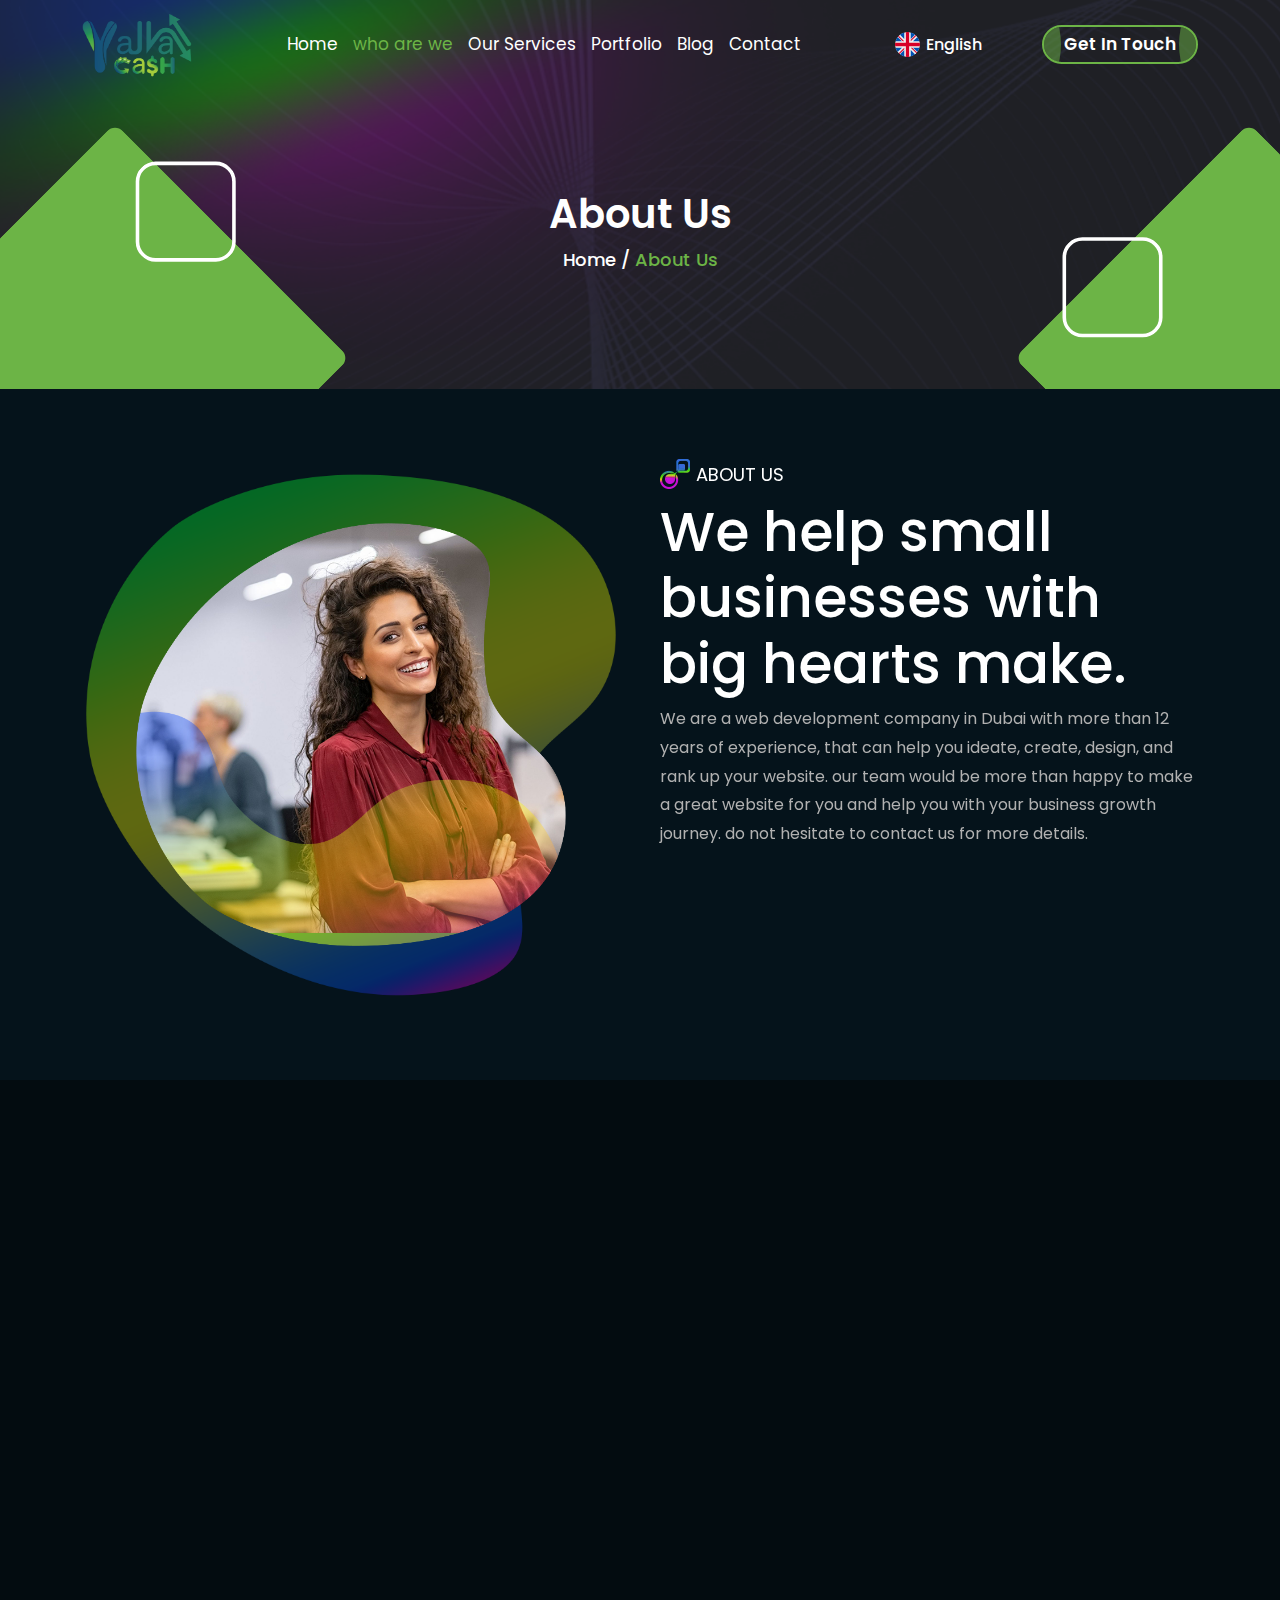
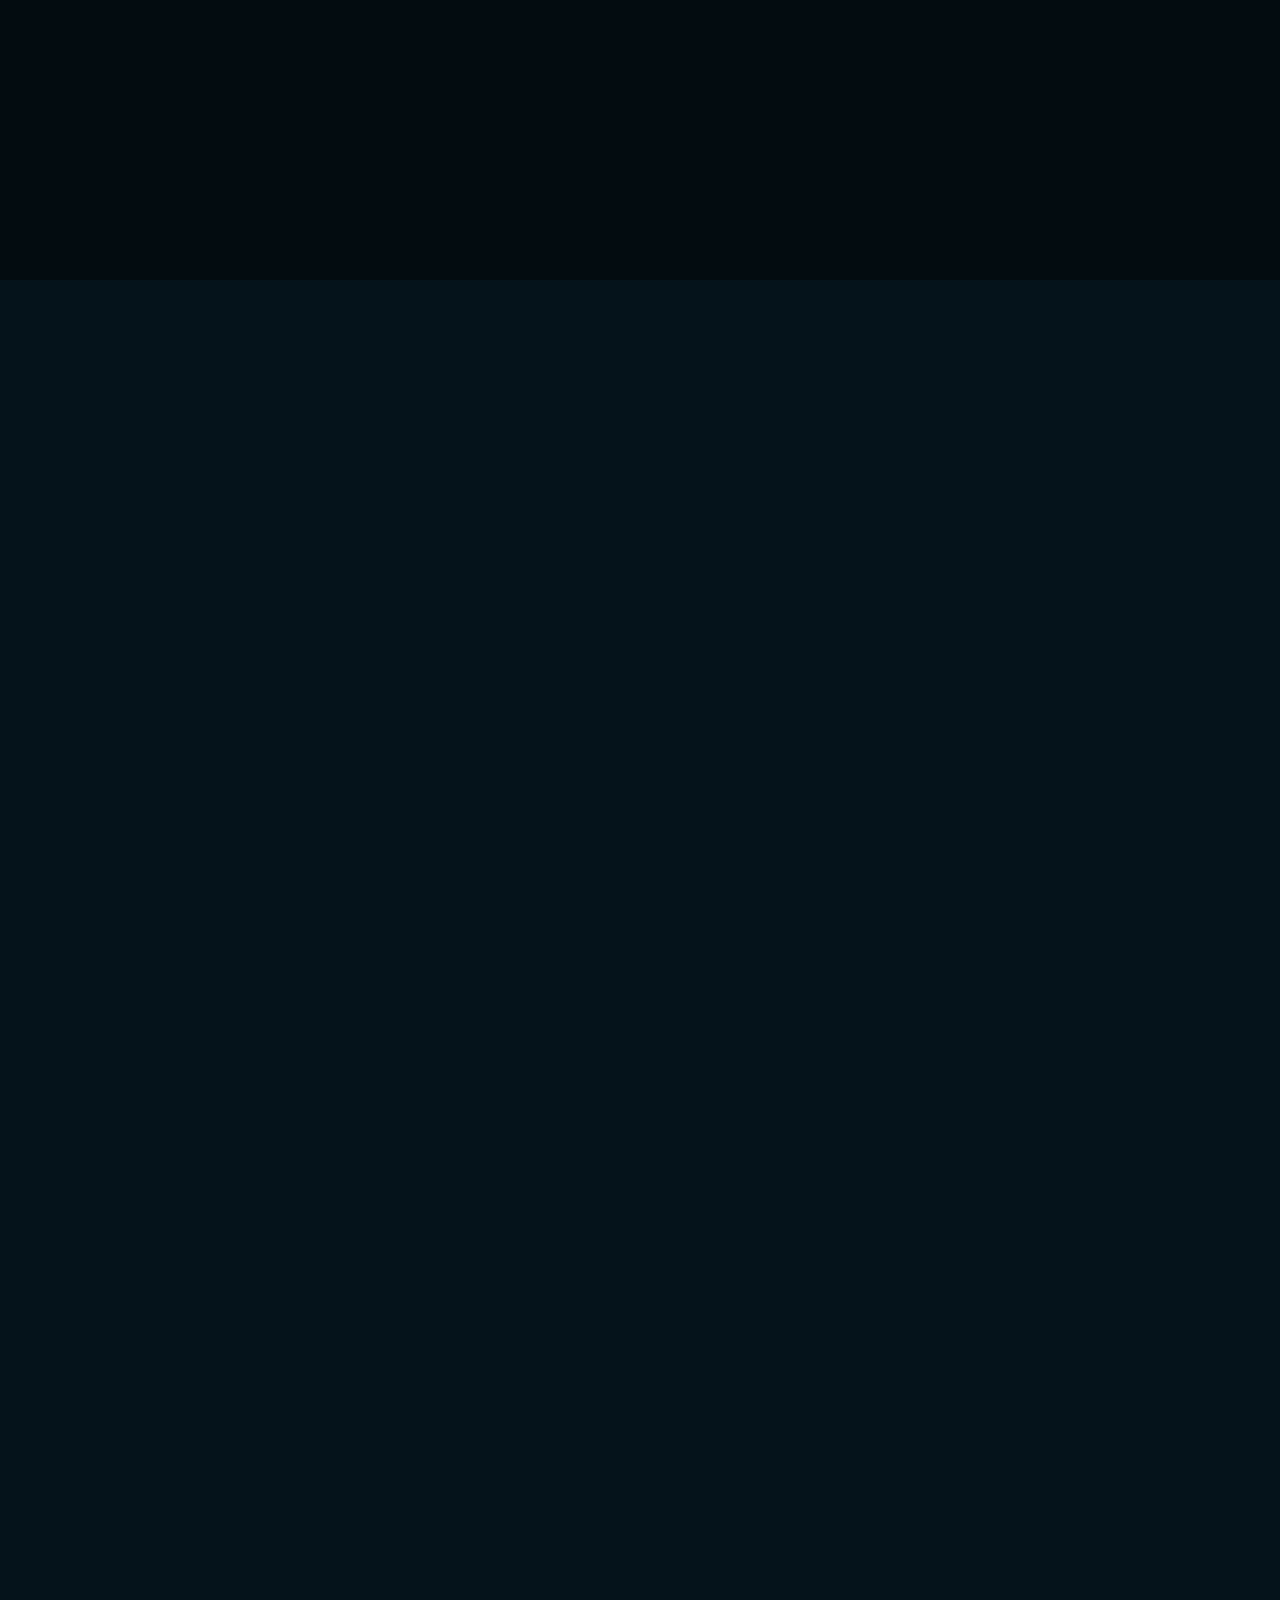
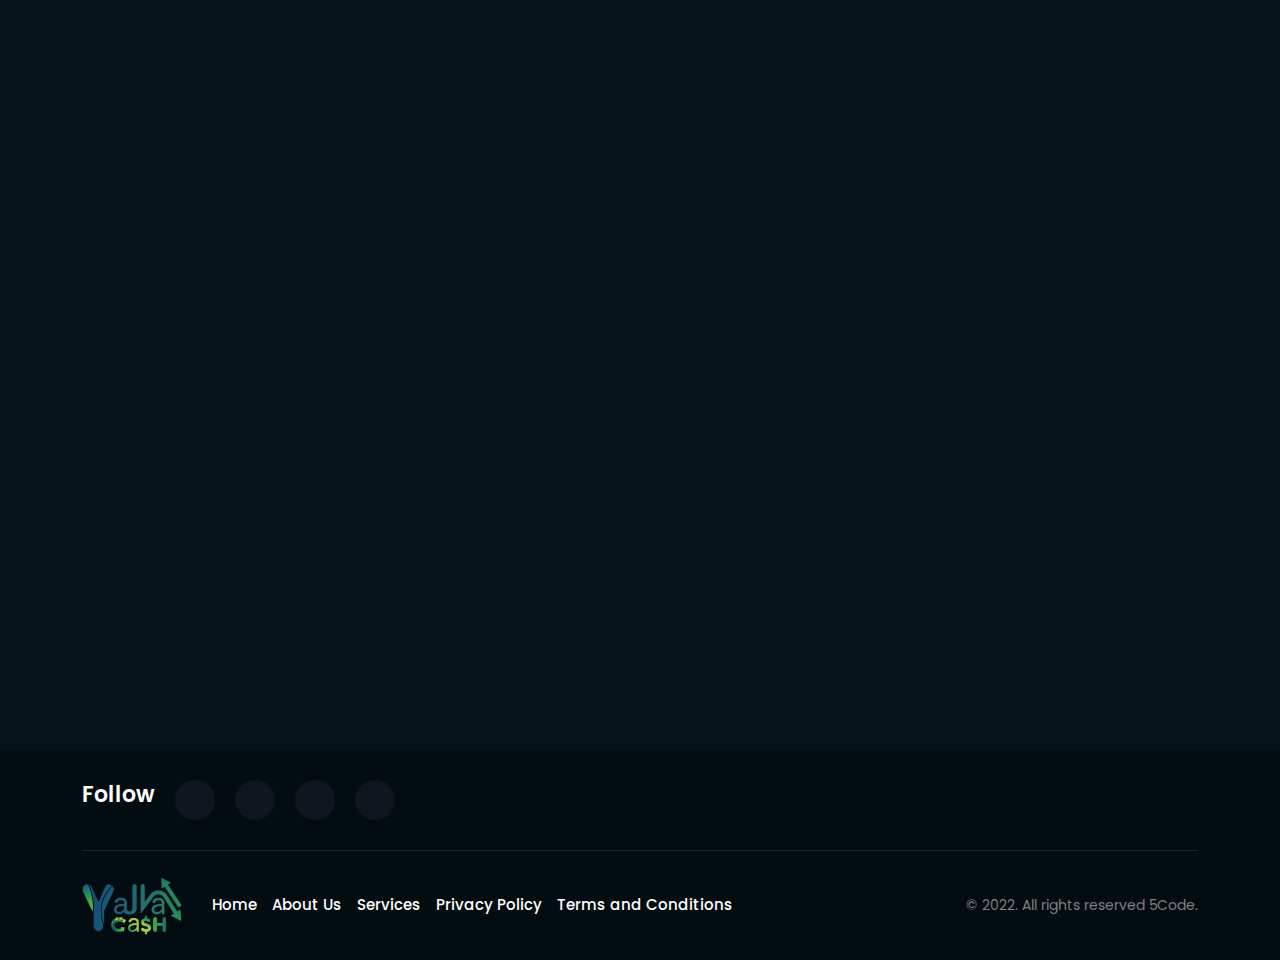
<file: about-us.html>
<!DOCTYPE html>
<html lang="en">
  <head>
    <meta charset="UTF-8" />
    <meta name="viewport" content="width=device-width, initial-scale=1.0" />
    <title>Yella Cash Project</title>
    <link rel="stylesheet" href="./css/style.css" />
    <link rel="stylesheet" href="./css/carsosuel.css" />
    <link
      rel="stylesheet"
      href="https://cdnjs.cloudflare.com/ajax/libs/font-awesome/6.4.0/css/all.min.css"
      integrity="sha512-iecdLmaskl7CVkqkXNQ/ZH/XLlvWZOJyj7Yy7tcenmpD1ypASozpmT/E0iPtmFIB46ZmdtAc9eNBvH0H/ZpiBw=="
      crossorigin="anonymous"
      referrerpolicy="no-referrer"
    />
    <!-- bootstarp -->
    <link rel="stylesheet" href="css/bootstrap.css" />
    <script src="js/bootstrap.js"></script>
    <!-- aos -->
    <link href="https://unpkg.com/aos@2.3.1/dist/aos.css" rel="stylesheet" />
  </head>
  <body>
    <div class="bg_main_head">
      <!-- start header -->
      <header>
        <div class="container">
          <div class="line">
            <a href="index.html" class="logo">
              <img src="./images/123456-08.png" alt="logo" />
            </a>
            <div class="links">
              <a href="index.html" class="link">Home</a>
              <a href="about-us.html" class="link active">who are we</a>
              <a href="our-services.html" class="link">Our Services</a>
              <a href="Portfolio.html" class="link">Portfolio</a>
              <a href="blog.html" class="link">Blog</a>
              <a href="contact-us.html" class="link">Contact</a>
            </div>
            <div class="info">
              <div class="lang">
                <img src="images/en-lang.svg" alt="lang-img" loading="lazy" />
                <span>English</span>
              </div>

              <div class="mode">
                <i class="fa-regular fa-sun light"></i>
                <i class="fa-solid fa-moon dark"></i>
              </div>

              <a href="contact-us.html" class="btn_outline"> Get In Touch </a>

              <div class="icon_menu">
                <svg
                  class="trigger-opener"
                  xmlns="http://www.w3.org/2000/svg"
                  xmlns:xlink="http://www.w3.org/1999/xlink"
                  x="0px"
                  y="0px"
                  width="16px"
                  height="12.7px"
                  viewBox="0 0 16 12.7"
                  style="enable-background: new 0 0 16 12.7"
                  xml:space="preserve"
                >
                  <g>
                    <rect x="5" y="8.4" width="11" height="2"></rect>
                    <rect x="0" y="2.4" width="16" height="2"></rect>
                  </g>
                </svg>
              </div>
            </div>
          </div>
        </div>
      </header>
      <!-- end header -->

      <!-- start menu mobile -->
      <div class="overflow"></div>
      <div class="menu_mobile">
        <div class="head">
          <img src="./images/123456-08.png" alt="logo" />

          <div class="btn_close_menu">
            <i class="fa-regular fa-circle-xmark"></i>
          </div>
        </div>
        <div class="links">
          <a href="index.html" class="link">Home</a>
          <a href="about-us.html" class="link active">who are we</a>
          <a href="our-services.html" class="link">Our Services</a>
          <a href="Portfolio.html" class="link">Portfolio</a>
          <a href="blog.html" class="link">Blog</a>
          <a href="contact-us.html" class="link">Contact</a>
        </div>
        <a href="#" class="lang">
          <img src="images/en-lang.svg" alt="lang-img" loading="lazy" />
          <span>English</span>
        </a>
      </div>
      <!-- end menu mobile -->

      <!-- start main head -->
      <div class="main_head">
        <div class="container">
          <div class="content">
            <h1>About Us</h1>
            <p class="links">
              <a href="index.html">Home</a> /
              <a href="about-us.html">About Us</a>
            </p>
          </div>
        </div>
        <div class="box_icon">
          <svg
            xmlns="http://www.w3.org/2000/svg"
            width="332"
            height="332"
            viewBox="0 0 332 332"
          >
            <rect
              width="332"
              height="332"
              rx="10.698"
              transform="translate(332 332) rotate(180)"
            ></rect>
          </svg>

          <div class="icon_outline">
            <svg
              xmlns="http://www.w3.org/2000/svg"
              width="125"
              height="125"
              viewBox="0 0 125 125"
            >
              <path
                d="M62.494,125a19.808,19.808,0,0,1-14.032-5.8L5.8,76.54a19.9,19.9,0,0,1,0-28.077L48.461,5.8a19.87,19.87,0,0,1,28.071,0l42.659,42.659a19.866,19.866,0,0,1,0,28.077L76.532,119.2A19.821,19.821,0,0,1,62.494,125Zm0-121.43A16.145,16.145,0,0,0,51,8.34L8.332,51A16.3,16.3,0,0,0,8.332,74L51,116.664a16.291,16.291,0,0,0,23,0L116.661,74a16.292,16.292,0,0,0,0-23.005L74,8.34A16.148,16.148,0,0,0,62.494,3.57Z"
                transform="translate(125 125) rotate(-180)"
              ></path>
            </svg>
          </div>
        </div>
        <div class="box_icon">
          <svg
            xmlns="http://www.w3.org/2000/svg"
            width="332"
            height="332"
            viewBox="0 0 332 332"
          >
            <rect
              width="332"
              height="332"
              rx="10.698"
              transform="translate(332 332) rotate(180)"
            ></rect>
          </svg>
          <div class="icon_outline">
            <svg
              xmlns="http://www.w3.org/2000/svg"
              width="125"
              height="125"
              viewBox="0 0 125 125"
            >
              <path
                d="M62.494,125a19.808,19.808,0,0,1-14.032-5.8L5.8,76.54a19.9,19.9,0,0,1,0-28.077L48.461,5.8a19.87,19.87,0,0,1,28.071,0l42.659,42.659a19.866,19.866,0,0,1,0,28.077L76.532,119.2A19.821,19.821,0,0,1,62.494,125Zm0-121.43A16.145,16.145,0,0,0,51,8.34L8.332,51A16.3,16.3,0,0,0,8.332,74L51,116.664a16.291,16.291,0,0,0,23,0L116.661,74a16.292,16.292,0,0,0,0-23.005L74,8.34A16.148,16.148,0,0,0,62.494,3.57Z"
                transform="translate(125 125) rotate(-180)"
              ></path>
            </svg>
          </div>
        </div>
      </div>
      <!-- end main head -->
    </div>

    <!-- start about us -->
    <div class="about_us_section">
      <div class="container">
        <div class="line line_section">
          <div
            class="image"
            data-aos="fade-down"
            data-aos-duration="1000"
            data-aos-delay="1600"
          >
            <img src="./images/ab1.png" alt="about_img1" loading="lazy" />

            <div class="img_abo2">
              <img src="./images/ab2.png" alt="" loading="lazy" />
            </div>
          </div>
          <div class="text">
            <div
              class="subtitle"
              data-aos="fade-up"
              data-aos-duration="1000"
              data-aos-delay="700"
            >
              <img src="./images/sh_icon2.webp" alt="icon" loading="lazy" />
              <span>ABOUT US</span>
            </div>
            <h3
              class="title"
              data-aos="fade-up"
              data-aos-duration="1000"
              data-aos-delay="1000"
            >
              We help small businesses with big hearts make.
            </h3>
            <p
              class="desc"
              data-aos="fade-up"
              data-aos-duration="1000"
              data-aos-delay="1500"
            >
              We are a web development company in Dubai with more than 12 years
              of experience, that can help you ideate, create, design, and rank
              up your website. our team would be more than happy to make a great
              website for you and help you with your business growth journey. do
              not hesitate to contact us for more details.
            </p>

            <div class="items">
              <div
                class="item"
                data-aos="fade-up"
                data-aos-duration="1000"
                data-aos-delay="1600"
              >
                <span>Understand your data.</span>
              </div>
              <div
                class="item"
                data-aos="fade-up"
                data-aos-duration="1000"
                data-aos-delay="1700"
              >
                <span>Challenge Status Quo</span>
              </div>
              <div
                class="item"
                data-aos="fade-up"
                data-aos-duration="1000"
                data-aos-delay="1800"
              >
                <span>Crack Your Sales</span>
              </div>
              <div
                class="item"
                data-aos="fade-up"
                data-aos-duration="1000"
                data-aos-delay="1900"
              >
                <span>Unearth New Avenues</span>
              </div>
            </div>
          </div>
        </div>
      </div>
    </div>
    <!-- end about us -->

    <!-- start great achievement -->
    <div class="great_achievement">
      <div class="container">
        <div class="head">
          <div
            class="subtitle"
            data-aos="fade-up"
            data-aos-duration="1000"
            data-aos-delay="500"
          >
            We have a great achievement
          </div>
          <h3
            class="title"
            data-aos="fade-up"
            data-aos-duration="1000"
            data-aos-delay="700"
          >
            Our best achievement!
          </h3>
        </div>
        <div class="boxs">
          <div
            class="box"
            data-aos="fade-right"
            data-aos-duration="1000"
            data-aos-delay="300"
          >
            <div class="icon">
              <img src="./images/like.png" alt="" loading="lazy" />
            </div>
            <h4>747+</h4>
            <span>Saticfied Custimer</span>
          </div>
          <div
            class="box"
            data-aos="fade-right"
            data-aos-duration="1000"
            data-aos-delay="500"
          >
            <div class="icon">
              <img src="./images/rating.png" alt="" loading="lazy" />
            </div>
            <h4>47+</h4>
            <span>Experience Team</span>
          </div>
          <div
            class="box"
            data-aos="fade-right"
            data-aos-duration="1000"
            data-aos-delay="700"
          >
            <div class="icon">
              <img src="./images/rocket.png" alt="" loading="lazy" />
            </div>
            <h4>1k+</h4>
            <span>Project Completed</span>
          </div>
          <div
            class="box"
            data-aos="fade-right"
            data-aos-duration="1000"
            data-aos-delay="900"
          >
            <div class="icon">
              <img src="./images/trophy.png" alt="" loading="lazy" />
            </div>
            <h4>15+</h4>
            <span>Winning Awards </span>
          </div>
        </div>
      </div>
    </div>
    <!-- end great achievement -->

    <!-- start about us -->
    <div class="about_us_section">
      <div class="container">
        <div class="line line_section">
          <div class="text">
            <div
              class="subtitle"
              data-aos="fade-up"
              data-aos-duration="1000"
              data-aos-delay="700"
            >
              <img src="./images/sh_icon2.webp" alt="icon" loading="lazy" />
              <span>ABOUT US</span>
            </div>
            <h3
              class="title"
              data-aos="fade-up"
              data-aos-duration="1000"
              data-aos-delay="1000"
            >
              A better team to build best software and technology
            </h3>
            <p
              class="desc"
              data-aos="fade-up"
              data-aos-duration="1000"
              data-aos-delay="1500"
            >
              We are a web development company in Dubai with more than 12 years
              of experience, that can help you ideate, create, design, and rank
              up your website. our team would be more than happy to make a great
              website for you and help you with your business growth journey. do
              not hesitate to contact us for more details.
            </p>

            <div class="items row">
              <div class="col-12 col-md-6">
                <div
                  class="item"
                  data-aos="fade-up"
                  data-aos-duration="1000"
                  data-aos-delay="1600"
                >
                  <span>AI Powered Search </span>
                </div>
                <div
                  class="item"
                  data-aos="fade-up"
                  data-aos-duration="1000"
                  data-aos-delay="1700"
                >
                  <span>Free Templates </span>
                </div>
                <div
                  class="item"
                  data-aos="fade-up"
                  data-aos-duration="1000"
                  data-aos-delay="1800"
                >
                  <span>Connect with other tools </span>
                </div>
              </div>
              <div class="col-12 col-md-6">
                <div
                  class="item"
                  data-aos="fade-up"
                  data-aos-duration="1000"
                  data-aos-delay="1600"
                >
                  <span>Understand your data.</span>
                </div>
                <div
                  class="item"
                  data-aos="fade-up"
                  data-aos-duration="1000"
                  data-aos-delay="1700"
                >
                  <span>Challenge Status Quo</span>
                </div>
                <div
                  class="item"
                  data-aos="fade-up"
                  data-aos-duration="1000"
                  data-aos-delay="1800"
                >
                  <span>Crack Your Sales</span>
                </div>
              </div>
            </div>
          </div>

          <div
            class="image"
            data-aos="fade-down"
            data-aos-duration="1000"
            data-aos-delay="1600"
          >
            <img
              src="./images/about_right3.webp"
              alt="about_img1"
              loading="lazy"
            />
          </div>
        </div>
      </div>
    </div>
    <!-- end about us -->

    <!-- start our team -->
    <div class="our_team_section">
      <div class="container">
        <div class="head">
          <div
            class="subtitle"
            data-aos="fade-up"
            data-aos-duration="1000"
            data-aos-delay="500"
          >
            We have a great Team
          </div>
          <h3
            class="title"
            data-aos="fade-up"
            data-aos-duration="1000"
            data-aos-delay="700"
          >
            Our Expert Team
          </h3>
        </div>

        <div class="boxs">
          <div
            class="box"
            data-aos="fade-right"
            data-aos-duration="1000"
            data-aos-delay="300"
          >
            <div class="image">
              <img src="./images/team-1.webp" alt="team" loading="lazy" />
            </div>
            <h4 class="name">Lue Durgan</h4>
            <span class="team-title">Business Advisor</span>
            <div class="social_media">
              <a href="#">
                <i class="fa-brands fa-facebook-f"></i>
              </a>
              <a href="#">
                <i class="fa-brands fa-twitter"></i>
              </a>
              <a href="#">
                <i class="fa-brands fa-instagram"></i>
              </a>
            </div>
          </div>
          <div
            class="box"
            data-aos="fade-right"
            data-aos-duration="1000"
            data-aos-delay="600"
          >
            <div class="image">
              <img src="./images/team-2.webp" alt="team" loading="lazy" />
            </div>
            <h4 class="name">Lue Durgan</h4>
            <span class="team-title">Business Advisor</span>
            <div class="social_media">
              <a href="#">
                <i class="fa-brands fa-facebook-f"></i>
              </a>
              <a href="#">
                <i class="fa-brands fa-twitter"></i>
              </a>
              <a href="#">
                <i class="fa-brands fa-instagram"></i>
              </a>
            </div>
          </div>
          <div
            class="box"
            data-aos="fade-right"
            data-aos-duration="1000"
            data-aos-delay="800"
          >
            <div class="image">
              <img src="./images/team-3.webp" alt="team" loading="lazy" />
            </div>
            <h4 class="name">Lue Durgan</h4>
            <span class="team-title">Business Advisor</span>
            <div class="social_media">
              <a href="#">
                <i class="fa-brands fa-facebook-f"></i>
              </a>
              <a href="#">
                <i class="fa-brands fa-twitter"></i>
              </a>
              <a href="#">
                <i class="fa-brands fa-instagram"></i>
              </a>
            </div>
          </div>
          <div
            class="box"
            data-aos="fade-right"
            data-aos-duration="1000"
            data-aos-delay="1100"
          >
            <div class="image">
              <img src="./images/team-1.webp" alt="team" loading="lazy" />
            </div>
            <h4 class="name">Lue Durgan</h4>
            <span class="team-title">Business Advisor</span>
            <div class="social_media">
              <a href="#">
                <i class="fa-brands fa-facebook-f"></i>
              </a>
              <a href="#">
                <i class="fa-brands fa-twitter"></i>
              </a>
              <a href="#">
                <i class="fa-brands fa-instagram"></i>
              </a>
            </div>
          </div>
        </div>
      </div>
    </div>
    <!--end our team -->

    <!-- start Clients Testimonials -->
    <div class="clients_testimonials">
      <div class="container">
        <div class="head">
          <div
            class="subtitle"
            data-aos="fade-up"
            data-aos-duration="1000"
            data-aos-delay="500"
          >
            Clients Testimonials
          </div>
          <h3
            class="title"
            data-aos="fade-up"
            data-aos-duration="1000"
            data-aos-delay="700"
          >
            More Then 2536+ Clients Say About Solutions
          </h3>
        </div>

        <div class="boxs">
          <div class="owl-carousel owl-theme">
            <div class="box">
              <div class="image">
                <img src="./images/author-1.jpg" alt="author" loading="lazy" />
              </div>
              <div class="content">
                <div class="comment">
                  Cras ac nunc maximus, dignissim nisl sit amet, cursus turpis.
                  Suspendisse potenti. Nunc non lacinia neque, sit amet
                  dignissim erat. Cras vel eros sed risus malesuada scelerisque.
                  Nulla mollis libero.Curabitur sagittis ligula ut lacus
                  pharetra, amet pulvinar purus.
                </div>
                <div class="profile">
                  <h5>Carolyn Tyler,</h5>
                  <span>Business Consultant</span>
                </div>
              </div>
            </div>
            <div class="box">
              <div class="image">
                <img src="./images/author-1.jpg" alt="author" loading="lazy" />
              </div>
              <div class="content">
                <div class="comment">
                  Cras ac nunc maximus, dignissim nisl sit amet, cursus turpis.
                  Suspendisse potenti. Nunc non lacinia neque, sit amet
                  dignissim erat. Cras vel eros sed risus malesuada scelerisque.
                  Nulla mollis libero.Curabitur sagittis ligula ut lacus
                  pharetra, amet pulvinar purus.
                </div>
                <div class="profile">
                  <h5>Carolyn Tyler,</h5>
                  <span>Business Consultant</span>
                </div>
              </div>
            </div>
            <div class="box">
              <div class="image">
                <img src="./images/author-1.jpg" alt="author" loading="lazy" />
              </div>
              <div class="content">
                <div class="comment">
                  Cras ac nunc maximus, dignissim nisl sit amet, cursus turpis.
                  Suspendisse potenti. Nunc non lacinia neque, sit amet
                  dignissim erat. Cras vel eros sed risus malesuada scelerisque.
                  Nulla mollis libero.Curabitur sagittis ligula ut lacus
                  pharetra, amet pulvinar purus.
                </div>
                <div class="profile">
                  <h5>Carolyn Tyler,</h5>
                  <span>Business Consultant</span>
                </div>
              </div>
            </div>
          </div>
        </div>
      </div>
    </div>

    <!-- end Clients Testimonials -->

    <!-- start footer -->
    <footer>
      <div class="container">
        <div class="footer_top">
          <h4>Follow</h4>
          <div class="social_media">
            <a href="#">
              <i class="fa-brands fa-facebook-f"></i>
            </a>
            <a href="#">
              <i class="fa-brands fa-twitter"></i>
            </a>
            <a href="#">
              <i class="fa-brands fa-instagram"></i>
            </a>
            <a href="#">
              <i class="fa-brands fa-youtube"></i>
            </a>
          </div>
        </div>
        <div class="footer_bottom">
          <div class="info">
            <div class="logo">
              <img src="images/123456-08.png" alt="" />
            </div>
            <div class="links">
              <a href="index.html" class="link"> Home</a>
              <a href="index.html" class="link"> About Us</a>
              <a href="about-us.html" class="link">Services</a>
              <a href="privacy-policy.html" class="link">Privacy Policy</a>
              <a href="terms-and-conditions.html" class="link"
                >Terms and Conditions
              </a>
            </div>
          </div>
          <p>© 2022. All rights reserved 5Code.</p>
        </div>
      </div>
    </footer>
    <!-- end footer -->

    <script src="js/main.js"></script>
    <script src="js/mode.js"></script>
    <script src="https://unpkg.com/aos@2.3.1/dist/aos.js"></script>
    <script>
      AOS.init();
    </script>
    <script
      src="https://cdnjs.cloudflare.com/ajax/libs/jquery/3.7.0/jquery.min.js"
      integrity="sha512-3gJwYpMe3QewGELv8k/BX9vcqhryRdzRMxVfq6ngyWXwo03GFEzjsUm8Q7RZcHPHksttq7/GFoxjCVUjkjvPdw=="
      crossorigin="anonymous"
      referrerpolicy="no-referrer"
    ></script>
    <script src="js/carosuel.js"></script>
    <script>
      $(".owl-carousel").owlCarousel({
        loop: true,
        responsiveClass: true,
        autoplay: true,
        autoplayTimeout: 3000,
        autoplayHoverPause: true,
        responsive: {
          0: {
            items: 1,
            nav: true,
          },
          700: {
            items: 2,
            nav: false,
          },
        },
      });
    </script>
  </body>
</html>
</file>
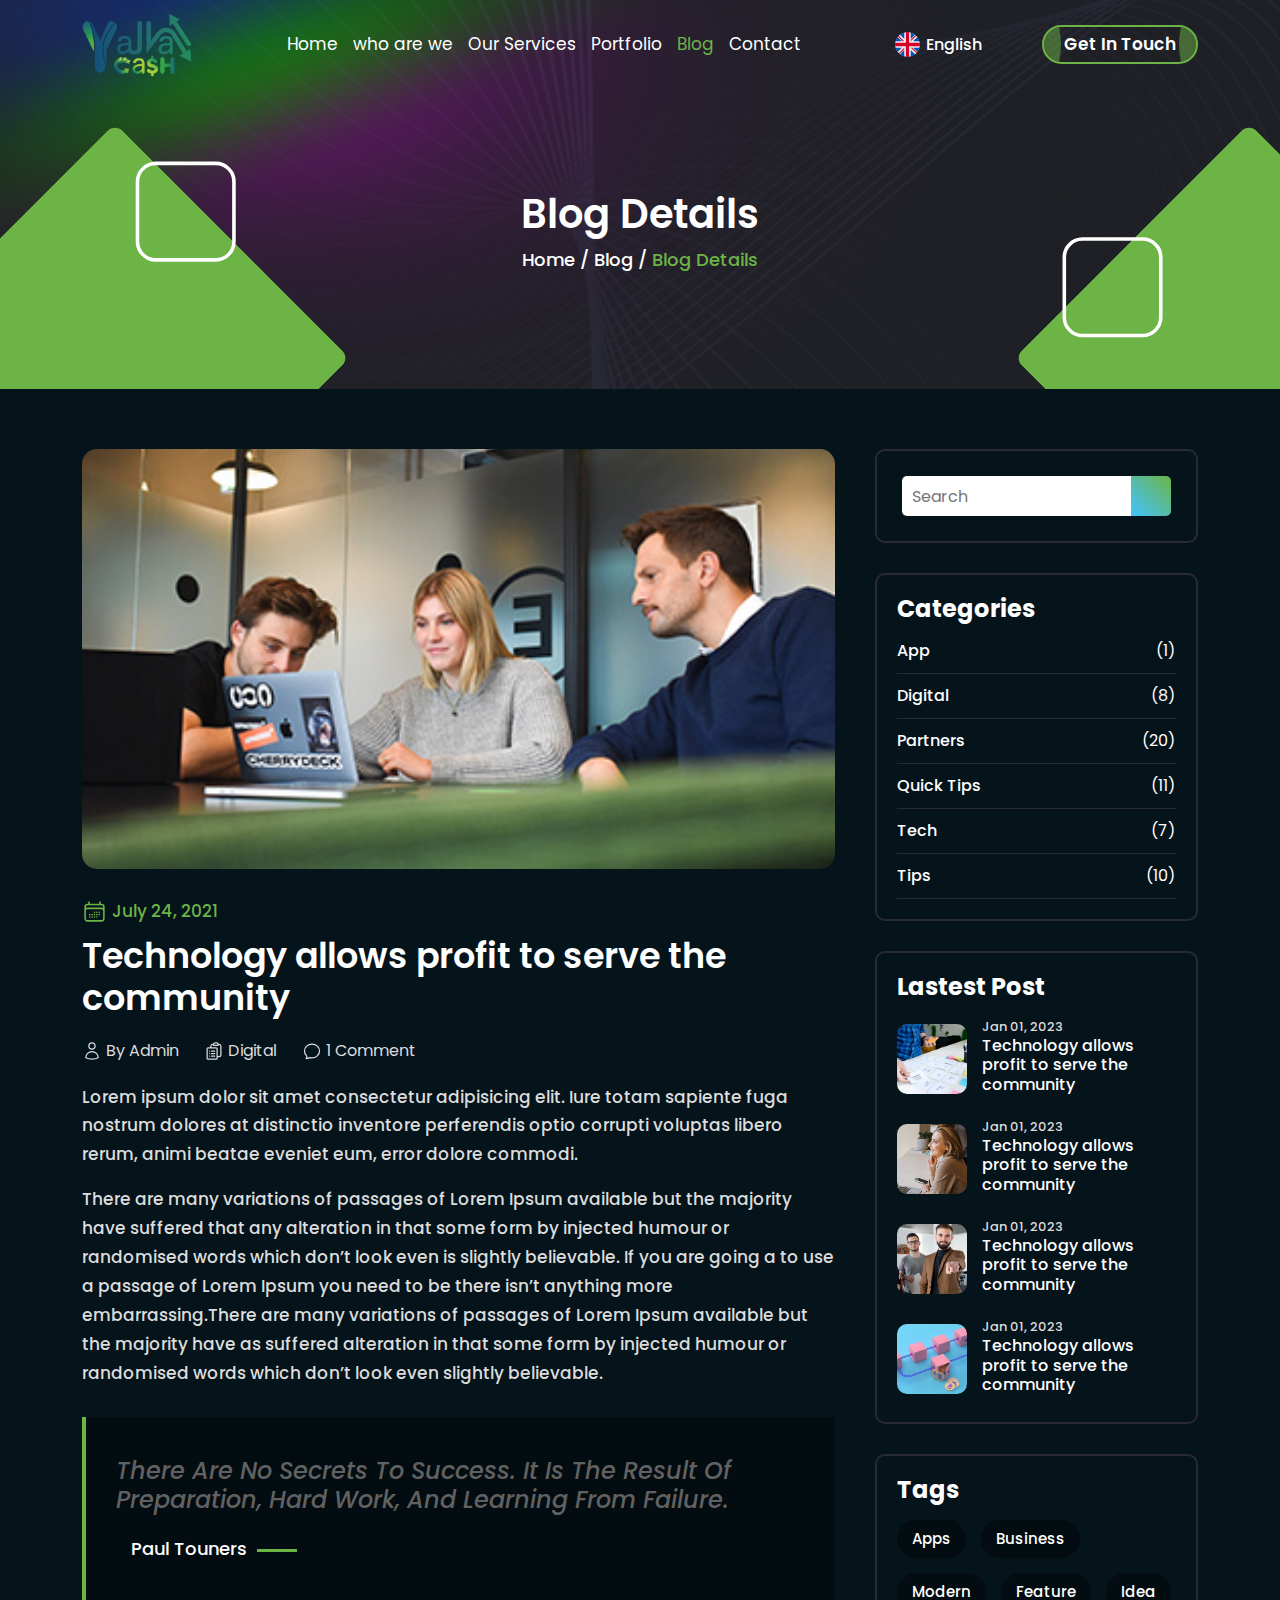
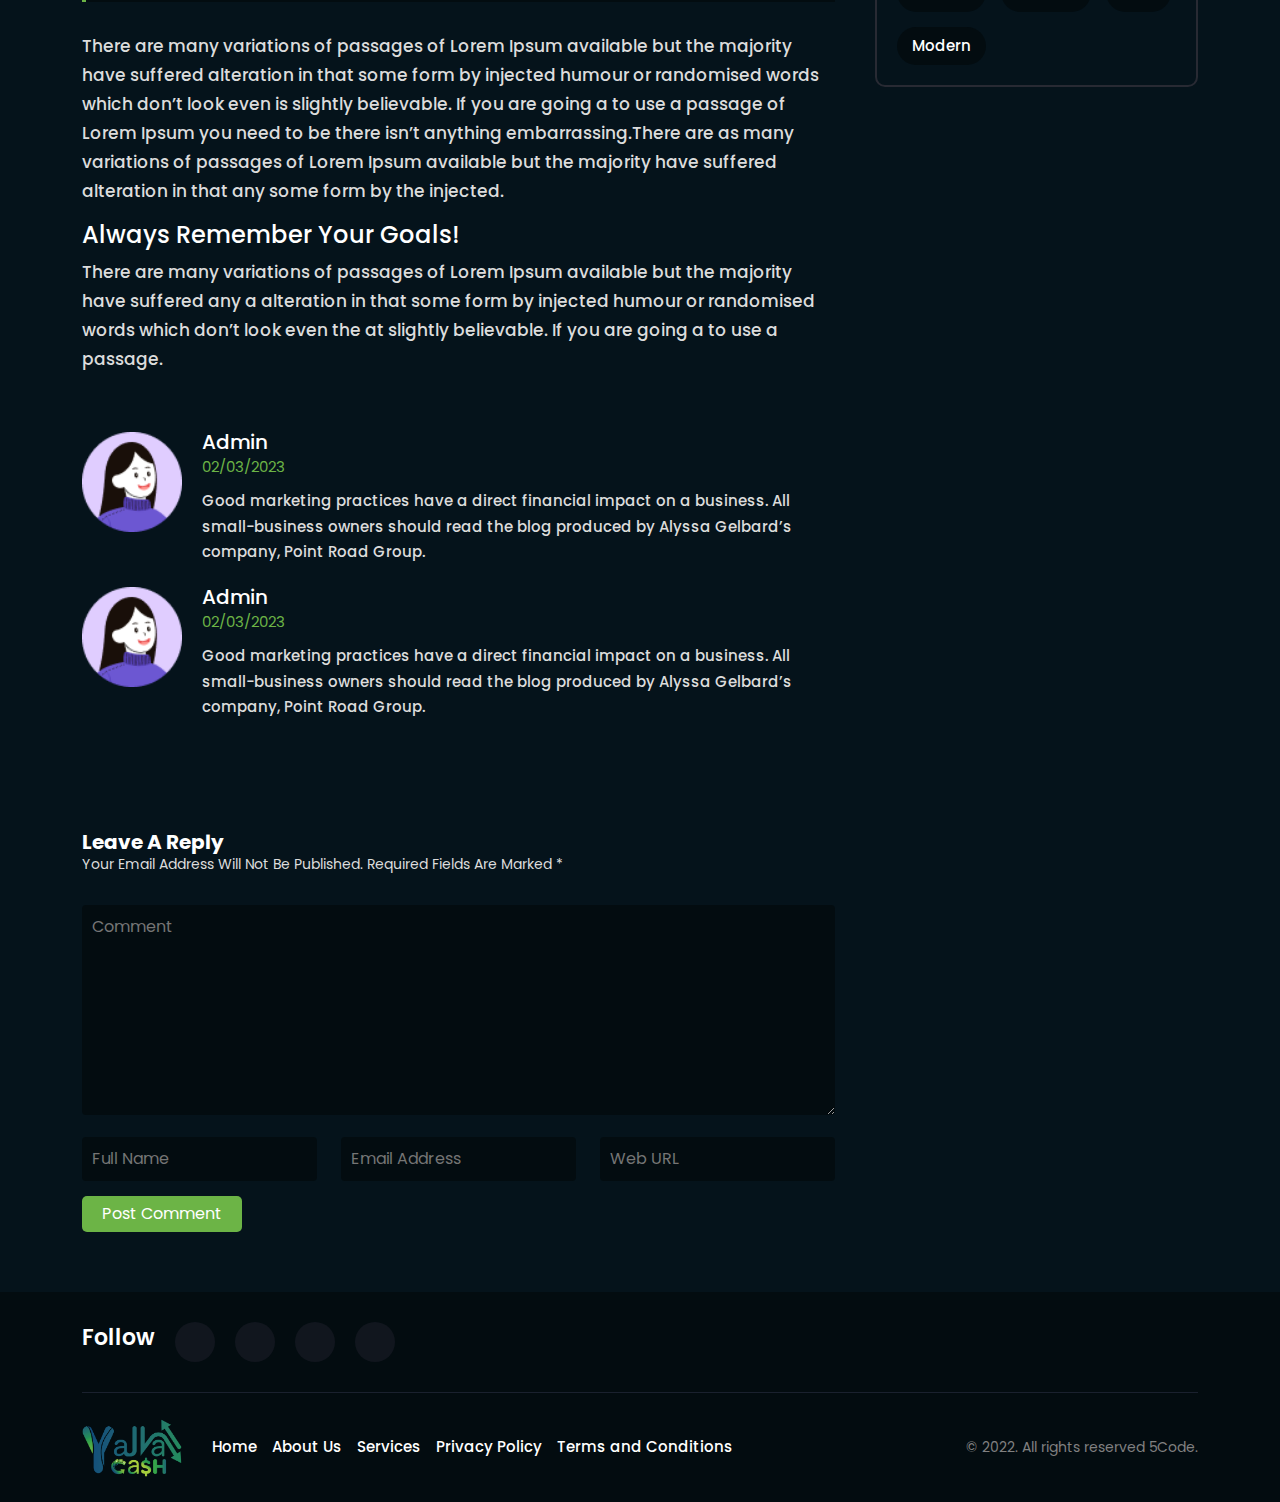
<file: blog-details.html>
<!DOCTYPE html>
<html lang="en">
  <head>
    <meta charset="UTF-8" />
    <meta name="viewport" content="width=device-width, initial-scale=1.0" />
    <title>Yella Cash Project</title>
    <link rel="stylesheet" href="./css/style.css" />
    <link
      rel="stylesheet"
      href="https://cdnjs.cloudflare.com/ajax/libs/font-awesome/6.4.0/css/all.min.css"
      integrity="sha512-iecdLmaskl7CVkqkXNQ/ZH/XLlvWZOJyj7Yy7tcenmpD1ypASozpmT/E0iPtmFIB46ZmdtAc9eNBvH0H/ZpiBw=="
      crossorigin="anonymous"
      referrerpolicy="no-referrer"
    />
    <!-- bootstarp -->
    <link rel="stylesheet" href="css/bootstrap.css" />
    <script src="js/bootstrap.js"></script>
    <!-- aos -->
    <link href="https://unpkg.com/aos@2.3.1/dist/aos.css" rel="stylesheet" />
  </head>
  <body>
    <div class="bg_main_head">
      <!-- start header -->
      <header>
        <div class="container">
          <div class="line">
            <a href="index.html" class="logo">
              <img src="./images/123456-08.png" alt="logo" />
            </a>
            <div class="links">
              <a href="index.html" class="link">Home</a>
              <a href="about-us.html" class="link">who are we</a>
              <a href="our-services.html" class="link">Our Services</a>
              <a href="Portfolio.html" class="link">Portfolio</a>
              <a href="blog.html" class="link active">Blog</a>
              <a href="contact-us.html" class="link">Contact</a>
            </div>
            <div class="info">
              <div class="lang">
                <img src="images/en-lang.svg" alt="lang-img" loading="lazy" />
                <span>English</span>
              </div>

              <div class="mode">
                <i class="fa-regular fa-sun light"></i>
                <i class="fa-solid fa-moon dark"></i>
              </div>

              <a href="contact-us.html" class="btn_outline"> Get In Touch </a>

              <div class="icon_menu">
                <svg
                  class="trigger-opener"
                  xmlns="http://www.w3.org/2000/svg"
                  xmlns:xlink="http://www.w3.org/1999/xlink"
                  x="0px"
                  y="0px"
                  width="16px"
                  height="12.7px"
                  viewBox="0 0 16 12.7"
                  style="enable-background: new 0 0 16 12.7"
                  xml:space="preserve"
                >
                  <g>
                    <rect x="5" y="8.4" width="11" height="2"></rect>
                    <rect x="0" y="2.4" width="16" height="2"></rect>
                  </g>
                </svg>
              </div>
            </div>
          </div>
        </div>
      </header>
      <!-- end header -->

      <!-- start menu mobile -->
      <div class="overflow"></div>
      <div class="menu_mobile">
        <div class="head">
          <img src="./images/123456-08.png" alt="logo" />

          <div class="btn_close_menu">
            <i class="fa-regular fa-circle-xmark"></i>
          </div>
        </div>
        <div class="links">
          <a href="index.html" class="link">Home</a>
          <a href="about-us.html" class="link">who are we</a>
          <a href="our-services.html" class="link">Our Services</a>
          <a href="Portfolio.html" class="link">Portfolio</a>
          <a href="blog.html" class="link active">Blog</a>
          <a href="contact-us.html" class="link">Contact</a>
        </div>
        <a href="#" class="lang">
          <img src="images/en-lang.svg" alt="lang-img" loading="lazy" />
          <span>English</span>
        </a>
      </div>
      <!-- end menu mobile -->

      <!-- start main head -->
      <div class="main_head">
        <div class="container">
          <div class="content">
            <h1>Blog Details</h1>
            <p class="links">
              <a href="index.html">Home</a> / <a href="blog.html">Blog</a> /
              <a href="blog-details.html">Blog Details</a>
            </p>
          </div>
        </div>
        <div class="box_icon">
          <svg
            xmlns="http://www.w3.org/2000/svg"
            width="332"
            height="332"
            viewBox="0 0 332 332"
          >
            <rect
              width="332"
              height="332"
              rx="10.698"
              transform="translate(332 332) rotate(180)"
            ></rect>
          </svg>

          <div class="icon_outline">
            <svg
              xmlns="http://www.w3.org/2000/svg"
              width="125"
              height="125"
              viewBox="0 0 125 125"
            >
              <path
                d="M62.494,125a19.808,19.808,0,0,1-14.032-5.8L5.8,76.54a19.9,19.9,0,0,1,0-28.077L48.461,5.8a19.87,19.87,0,0,1,28.071,0l42.659,42.659a19.866,19.866,0,0,1,0,28.077L76.532,119.2A19.821,19.821,0,0,1,62.494,125Zm0-121.43A16.145,16.145,0,0,0,51,8.34L8.332,51A16.3,16.3,0,0,0,8.332,74L51,116.664a16.291,16.291,0,0,0,23,0L116.661,74a16.292,16.292,0,0,0,0-23.005L74,8.34A16.148,16.148,0,0,0,62.494,3.57Z"
                transform="translate(125 125) rotate(-180)"
              ></path>
            </svg>
          </div>
        </div>
        <div class="box_icon">
          <svg
            xmlns="http://www.w3.org/2000/svg"
            width="332"
            height="332"
            viewBox="0 0 332 332"
          >
            <rect
              width="332"
              height="332"
              rx="10.698"
              transform="translate(332 332) rotate(180)"
            ></rect>
          </svg>
          <div class="icon_outline">
            <svg
              xmlns="http://www.w3.org/2000/svg"
              width="125"
              height="125"
              viewBox="0 0 125 125"
            >
              <path
                d="M62.494,125a19.808,19.808,0,0,1-14.032-5.8L5.8,76.54a19.9,19.9,0,0,1,0-28.077L48.461,5.8a19.87,19.87,0,0,1,28.071,0l42.659,42.659a19.866,19.866,0,0,1,0,28.077L76.532,119.2A19.821,19.821,0,0,1,62.494,125Zm0-121.43A16.145,16.145,0,0,0,51,8.34L8.332,51A16.3,16.3,0,0,0,8.332,74L51,116.664a16.291,16.291,0,0,0,23,0L116.661,74a16.292,16.292,0,0,0,0-23.005L74,8.34A16.148,16.148,0,0,0,62.494,3.57Z"
                transform="translate(125 125) rotate(-180)"
              ></path>
            </svg>
          </div>
        </div>
      </div>
      <!-- end main head -->
    </div>

    <!-- start blog details -->
    <div class="blog_details_section">
      <div class="container">
        <div class="line">
          <div class="left">
            <div class="blog_details">
              <div class="image">
                <img src="images/blog-1.jpg" alt="" loading="lazy" />
              </div>

              <div class="date">
                <svg
                  xmlns="http://www.w3.org/2000/svg"
                  fill="none"
                  viewBox="0 0 24 24"
                  stroke-width="1.5"
                  stroke="currentColor"
                  class="w-6 h-6"
                >
                  <path
                    stroke-linecap="round"
                    stroke-linejoin="round"
                    d="M6.75 3v2.25M17.25 3v2.25M3 18.75V7.5a2.25 2.25 0 012.25-2.25h13.5A2.25 2.25 0 0121 7.5v11.25m-18 0A2.25 2.25 0 005.25 21h13.5A2.25 2.25 0 0021 18.75m-18 0v-7.5A2.25 2.25 0 015.25 9h13.5A2.25 2.25 0 0121 11.25v7.5m-9-6h.008v.008H12v-.008zM12 15h.008v.008H12V15zm0 2.25h.008v.008H12v-.008zM9.75 15h.008v.008H9.75V15zm0 2.25h.008v.008H9.75v-.008zM7.5 15h.008v.008H7.5V15zm0 2.25h.008v.008H7.5v-.008zm6.75-4.5h.008v.008h-.008v-.008zm0 2.25h.008v.008h-.008V15zm0 2.25h.008v.008h-.008v-.008zm2.25-4.5h.008v.008H16.5v-.008zm0 2.25h.008v.008H16.5V15z"
                  />
                </svg>

                <span>July 24, 2021</span>
              </div>

              <h2 class="title">
                Technology allows profit to serve the community
              </h2>

              <div class="info">
                <div class="profile">
                  <svg
                    xmlns="http://www.w3.org/2000/svg"
                    fill="none"
                    viewBox="0 0 24 24"
                    stroke-width="1.5"
                    stroke="currentColor"
                    class="w-6 h-6"
                  >
                    <path
                      stroke-linecap="round"
                      stroke-linejoin="round"
                      d="M15.75 6a3.75 3.75 0 11-7.5 0 3.75 3.75 0 017.5 0zM4.501 20.118a7.5 7.5 0 0114.998 0A17.933 17.933 0 0112 21.75c-2.676 0-5.216-.584-7.499-1.632z"
                    />
                  </svg>

                  <span>By Admin</span>
                </div>
                <div class="type">
                  <svg
                    xmlns="http://www.w3.org/2000/svg"
                    fill="none"
                    viewBox="0 0 24 24"
                    stroke-width="1.5"
                    stroke="currentColor"
                    class="w-6 h-6"
                  >
                    <path
                      stroke-linecap="round"
                      stroke-linejoin="round"
                      d="M9 12h3.75M9 15h3.75M9 18h3.75m3 .75H18a2.25 2.25 0 002.25-2.25V6.108c0-1.135-.845-2.098-1.976-2.192a48.424 48.424 0 00-1.123-.08m-5.801 0c-.065.21-.1.433-.1.664 0 .414.336.75.75.75h4.5a.75.75 0 00.75-.75 2.25 2.25 0 00-.1-.664m-5.8 0A2.251 2.251 0 0113.5 2.25H15c1.012 0 1.867.668 2.15 1.586m-5.8 0c-.376.023-.75.05-1.124.08C9.095 4.01 8.25 4.973 8.25 6.108V8.25m0 0H4.875c-.621 0-1.125.504-1.125 1.125v11.25c0 .621.504 1.125 1.125 1.125h9.75c.621 0 1.125-.504 1.125-1.125V9.375c0-.621-.504-1.125-1.125-1.125H8.25zM6.75 12h.008v.008H6.75V12zm0 3h.008v.008H6.75V15zm0 3h.008v.008H6.75V18z"
                    />
                  </svg>
                  <span>Digital</span>
                </div>
                <div class="comment">
                  <svg
                    xmlns="http://www.w3.org/2000/svg"
                    fill="none"
                    viewBox="0 0 24 24"
                    stroke-width="1.5"
                    stroke="currentColor"
                    class="w-6 h-6"
                  >
                    <path
                      stroke-linecap="round"
                      stroke-linejoin="round"
                      d="M12 20.25c4.97 0 9-3.694 9-8.25s-4.03-8.25-9-8.25S3 7.444 3 12c0 2.104.859 4.023 2.273 5.48.432.447.74 1.04.586 1.641a4.483 4.483 0 01-.923 1.785A5.969 5.969 0 006 21c1.282 0 2.47-.402 3.445-1.087.81.22 1.668.337 2.555.337z"
                    />
                  </svg>

                  <span>1 Comment</span>
                </div>
              </div>

              <p class="desc">
                Lorem ipsum dolor sit amet consectetur adipisicing elit. Iure
                totam sapiente fuga nostrum dolores at distinctio inventore
                perferendis optio corrupti voluptas libero rerum, animi beatae
                eveniet eum, error dolore commodi.
              </p>
              <p class="desc">
                There are many variations of passages of Lorem Ipsum available
                but the majority have suffered that any alteration in that some
                form by injected humour or randomised words which don’t look
                even is slightly believable. If you are going a to use a passage
                of Lorem Ipsum you need to be there isn’t anything more
                embarrassing.There are many variations of passages of Lorem
                Ipsum available but the majority have as suffered alteration in
                that some form by injected humour or randomised words which
                don’t look even slightly believable.
              </p>

              <div class="quote">
                <h4>
                  There Are No Secrets To Success. It Is The Result Of
                  Preparation, Hard Work, And Learning From Failure.
                </h4>
                <span class="name">Paul Touners</span>
              </div>

              <p class="desc">
                There are many variations of passages of Lorem Ipsum available
                but the majority have suffered alteration in that some form by
                injected humour or randomised words which don’t look even is
                slightly believable. If you are going a to use a passage of
                Lorem Ipsum you need to be there isn’t anything
                embarrassing.There are as many variations of passages of Lorem
                Ipsum available but the majority have suffered alteration in
                that any some form by the injected.
              </p>

              <h4 class="secound_title">Always Remember Your Goals!</h4>
              <p class="desc">
                There are many variations of passages of Lorem Ipsum available
                but the majority have suffered any a alteration in that some
                form by injected humour or randomised words which don’t look
                even the at slightly believable. If you are going a to use a
                passage.
              </p>
              <div class="comments_section">
                <div class="comments">
                  <div class="comment">
                    <div class="image">
                      <img
                        src="./images/img-profile.png"
                        alt="img-profile"
                        loading="lazy"
                      />
                    </div>
                    <div class="text">
                      <h4 class="title_comment">Admin</h4>
                      <div class="date">02/03/2023</div>
                      <div class="desc">
                        Good marketing practices have a direct financial impact
                        on a business. All small-business owners should read the
                        blog produced by Alyssa Gelbard’s company, Point Road
                        Group.
                      </div>
                    </div>
                  </div>
                  <div class="comment">
                    <div class="image">
                      <img
                        src="./images/img-profile.png"
                        alt="img-profile"
                        loading="lazy"
                      />
                    </div>
                    <div class="text">
                      <h4 class="title_comment">Admin</h4>
                      <div class="date">02/03/2023</div>
                      <div class="desc">
                        Good marketing practices have a direct financial impact
                        on a business. All small-business owners should read the
                        blog produced by Alyssa Gelbard’s company, Point Road
                        Group.
                      </div>
                    </div>
                  </div>
                </div>
              </div>

              <div class="write_comment">
                <h5>Leave A Reply</h5>
                <p>
                  Your Email Address Will Not Be Published. Required Fields Are
                  Marked *
                </p>

                <form action="">
                  <div class="row">
                    <div class="col-12">
                      <div class="input">
                        <textarea name="" placeholder="Comment"></textarea>
                      </div>
                    </div>
                    <div class="col-12 col-md-4">
                      <div class="input">
                        <input type="text" placeholder="Full Name" />
                      </div>
                    </div>
                    <div class="col-12 col-md-4">
                      <div class="input">
                        <input type="email" placeholder="Email Address" />
                      </div>
                    </div>
                    <div class="col-12 col-md-4">
                      <div class="input">
                        <input type="text" placeholder="Web URL" />
                      </div>
                    </div>
                  </div>
                  <button class="btn_submit">Post Comment</button>
                </form>
              </div>
            </div>
          </div>
          <div class="right">
            <div class="search_box">
              <div class="input_search">
                <input type="text" placeholder="Search" />
                <button>
                  <i class="fa-solid fa-magnifying-glass"></i>
                </button>
              </div>
              <div class="box_result">
                <a href="#" class="item">
                  <img
                    src="images/blog-img.jpg"
                    alt="img-blog"
                    loading="lazy"
                  />
                  <span>The Biggest Contribution Of Home</span>
                </a>
                <a href="#" class="item">
                  <img
                    src="images/blog-img2.jpg"
                    alt="img-blog"
                    loading="lazy"
                  />
                  <span>The Biggest Contribution </span>
                </a>
              </div>
            </div>

            <div class="categories">
              <h4>Categories</h4>
              <div class="items">
                <div class="item">
                  <span class="type">App</span>
                  <span class="num">(1)</span>
                </div>
                <div class="item">
                  <span class="type">Digital</span>
                  <span class="num">(8)</span>
                </div>
                <div class="item">
                  <span class="type">Partners</span>
                  <span class="num">(20)</span>
                </div>
                <div class="item">
                  <span class="type">Quick Tips</span>
                  <span class="num">(11)</span>
                </div>
                <div class="item">
                  <span class="type">Tech</span>
                  <span class="num">(7)</span>
                </div>
                <div class="item">
                  <span class="type">Tips</span>
                  <span class="num">(10)</span>
                </div>
              </div>
            </div>

            <div class="lastest_post">
              <h4>Lastest Post</h4>

              <div class="items">
                <div class="item">
                  <img src="images/blog-4.webp" alt="" loading="lazy" />
                  <div class="details">
                    <div class="date">Jan 01, 2023</div>
                    <h5>Technology allows profit to serve the community</h5>
                  </div>
                </div>
                <div class="item">
                  <img src="images/blog-3.jpg" alt="" loading="lazy" />
                  <div class="details">
                    <div class="date">Jan 01, 2023</div>
                    <h5>Technology allows profit to serve the community</h5>
                  </div>
                </div>
                <div class="item">
                  <img src="images/blog-6.webp" alt="" loading="lazy" />
                  <div class="details">
                    <div class="date">Jan 01, 2023</div>
                    <h5>Technology allows profit to serve the community</h5>
                  </div>
                </div>
                <div class="item">
                  <img src="images/blog-5.webp" alt="" loading="lazy" />
                  <div class="details">
                    <div class="date">Jan 01, 2023</div>
                    <h5>Technology allows profit to serve the community</h5>
                  </div>
                </div>
              </div>
            </div>

            <div class="tags_box">
              <h4>Tags</h4>
              <div class="tags_items">
                <div class="tag_item">Apps</div>
                <div class="tag_item">Business</div>
                <div class="tag_item">Modern</div>
                <div class="tag_item">Feature</div>
                <div class="tag_item">Idea</div>
                <div class="tag_item">Modern</div>
              </div>
            </div>
          </div>
        </div>
      </div>
    </div>
    <!-- end blog details -->

    <!-- start footer -->
    <footer>
      <div class="container">
        <div class="footer_top">
          <h4>Follow</h4>
          <div class="social_media">
            <a href="#">
              <i class="fa-brands fa-facebook-f"></i>
            </a>
            <a href="#">
              <i class="fa-brands fa-twitter"></i>
            </a>
            <a href="#">
              <i class="fa-brands fa-instagram"></i>
            </a>
            <a href="#">
              <i class="fa-brands fa-youtube"></i>
            </a>
          </div>
        </div>
        <div class="footer_bottom">
          <div class="info">
            <div class="logo">
              <img src="images/123456-08.png" alt="" />
            </div>
            <div class="links">
              <a href="index.html" class="link"> Home</a>
              <a href="index.html" class="link"> About Us</a>
              <a href="about-us.html" class="link">Services</a>
              <a href="privacy-policy.html" class="link">Privacy Policy</a>
              <a href="terms-and-conditions.html" class="link"
                >Terms and Conditions
              </a>
            </div>
          </div>
          <p>© 2022. All rights reserved 5Code.</p>
        </div>
      </div>
    </footer>
    <!-- end footer -->

    <script src="js/main.js"></script>
    <script src="js/mode.js"></script>
    <script src="js/searchResult.js"></script>
    <script src="https://unpkg.com/aos@2.3.1/dist/aos.js"></script>
    <script>
      AOS.init();
    </script>
  </body>
</html>
</file>
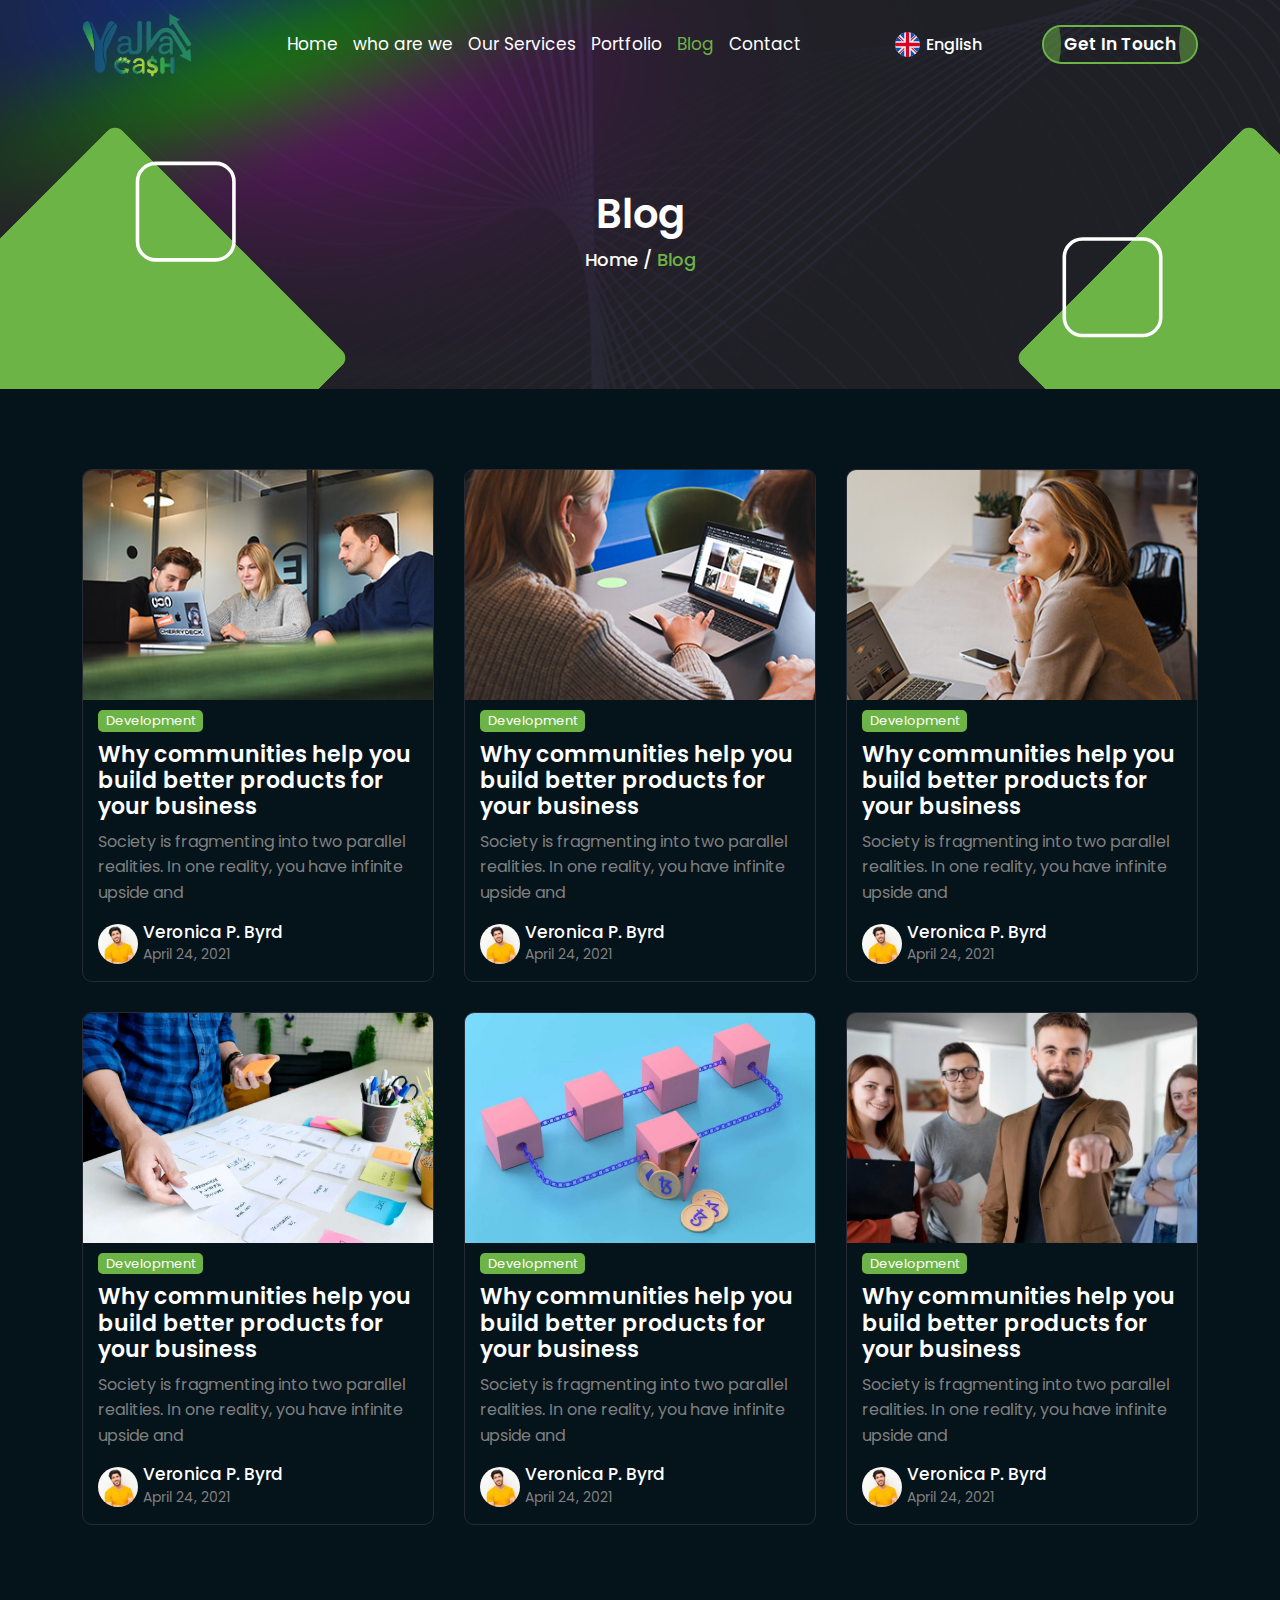
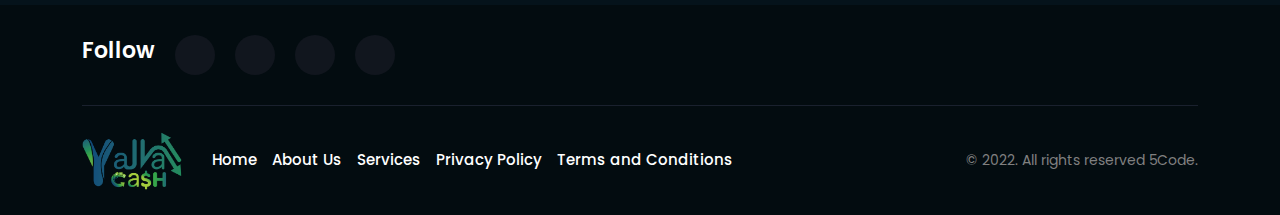
<file: blog.html>
<!DOCTYPE html>
<html lang="en">
  <head>
    <meta charset="UTF-8" />
    <meta name="viewport" content="width=device-width, initial-scale=1.0" />
    <title>Yella Cash Project</title>
    <link rel="stylesheet" href="./css/style.css" />
    <link
      rel="stylesheet"
      href="https://cdnjs.cloudflare.com/ajax/libs/font-awesome/6.4.0/css/all.min.css"
      integrity="sha512-iecdLmaskl7CVkqkXNQ/ZH/XLlvWZOJyj7Yy7tcenmpD1ypASozpmT/E0iPtmFIB46ZmdtAc9eNBvH0H/ZpiBw=="
      crossorigin="anonymous"
      referrerpolicy="no-referrer"
    />
    <!-- bootstarp -->
    <link rel="stylesheet" href="css/bootstrap.css" />
    <script src="js/bootstrap.js"></script>
    <!-- aos -->
    <link href="https://unpkg.com/aos@2.3.1/dist/aos.css" rel="stylesheet" />
  </head>
  <body>
    <div class="bg_main_head">
      <!-- start header -->
      <header>
        <div class="container">
          <div class="line">
            <a href="index.html" class="logo">
              <img src="./images/123456-08.png" alt="logo" />
            </a>
            <div class="links">
              <a href="index.html" class="link">Home</a>
              <a href="about-us.html" class="link">who are we</a>
              <a href="our-services.html" class="link">Our Services</a>
              <a href="Portfolio.html" class="link">Portfolio</a>
              <a href="blog.html" class="link active">Blog</a>
              <a href="contact-us.html" class="link">Contact</a>
            </div>
            <div class="info">
              <div class="lang">
                <img src="images/en-lang.svg" alt="lang-img" loading="lazy" />
                <span>English</span>
              </div>

              <div class="mode">
                <i class="fa-regular fa-sun light"></i>
                <i class="fa-solid fa-moon dark"></i>
              </div>

              <a href="contact-us.html" class="btn_outline"> Get In Touch </a>

              <div class="icon_menu">
                <svg
                  class="trigger-opener"
                  xmlns="http://www.w3.org/2000/svg"
                  xmlns:xlink="http://www.w3.org/1999/xlink"
                  x="0px"
                  y="0px"
                  width="16px"
                  height="12.7px"
                  viewBox="0 0 16 12.7"
                  style="enable-background: new 0 0 16 12.7"
                  xml:space="preserve"
                >
                  <g>
                    <rect x="5" y="8.4" width="11" height="2"></rect>
                    <rect x="0" y="2.4" width="16" height="2"></rect>
                  </g>
                </svg>
              </div>
            </div>
          </div>
        </div>
      </header>
      <!-- end header -->

      <!-- start menu mobile -->
      <div class="overflow"></div>
      <div class="menu_mobile">
        <div class="head">
          <img src="./images/123456-08.png" alt="logo" />

          <div class="btn_close_menu">
            <i class="fa-regular fa-circle-xmark"></i>
          </div>
        </div>
        <div class="links">
          <a href="index.html" class="link">Home</a>
          <a href="about-us.html" class="link">who are we</a>
          <a href="our-services.html" class="link">Our Services</a>
          <a href="Portfolio.html" class="link">Portfolio</a>
          <a href="blog.html" class="link active">Blog</a>
          <a href="contact-us.html" class="link">Contact</a>
        </div>
        <a href="#" class="lang">
          <img src="images/en-lang.svg" alt="lang-img" loading="lazy" />
          <span>English</span>
        </a>
      </div>
      <!-- end menu mobile -->

      <!-- start main head -->
      <div class="main_head">
        <div class="container">
          <div class="content">
            <h1>Blog</h1>
            <p class="links">
              <a href="index.html">Home</a> /
              <a href="blog.html">Blog</a>
            </p>
          </div>
        </div>
        <div class="box_icon">
          <svg
            xmlns="http://www.w3.org/2000/svg"
            width="332"
            height="332"
            viewBox="0 0 332 332"
          >
            <rect
              width="332"
              height="332"
              rx="10.698"
              transform="translate(332 332) rotate(180)"
            ></rect>
          </svg>

          <div class="icon_outline">
            <svg
              xmlns="http://www.w3.org/2000/svg"
              width="125"
              height="125"
              viewBox="0 0 125 125"
            >
              <path
                d="M62.494,125a19.808,19.808,0,0,1-14.032-5.8L5.8,76.54a19.9,19.9,0,0,1,0-28.077L48.461,5.8a19.87,19.87,0,0,1,28.071,0l42.659,42.659a19.866,19.866,0,0,1,0,28.077L76.532,119.2A19.821,19.821,0,0,1,62.494,125Zm0-121.43A16.145,16.145,0,0,0,51,8.34L8.332,51A16.3,16.3,0,0,0,8.332,74L51,116.664a16.291,16.291,0,0,0,23,0L116.661,74a16.292,16.292,0,0,0,0-23.005L74,8.34A16.148,16.148,0,0,0,62.494,3.57Z"
                transform="translate(125 125) rotate(-180)"
              ></path>
            </svg>
          </div>
        </div>
        <div class="box_icon">
          <svg
            xmlns="http://www.w3.org/2000/svg"
            width="332"
            height="332"
            viewBox="0 0 332 332"
          >
            <rect
              width="332"
              height="332"
              rx="10.698"
              transform="translate(332 332) rotate(180)"
            ></rect>
          </svg>
          <div class="icon_outline">
            <svg
              xmlns="http://www.w3.org/2000/svg"
              width="125"
              height="125"
              viewBox="0 0 125 125"
            >
              <path
                d="M62.494,125a19.808,19.808,0,0,1-14.032-5.8L5.8,76.54a19.9,19.9,0,0,1,0-28.077L48.461,5.8a19.87,19.87,0,0,1,28.071,0l42.659,42.659a19.866,19.866,0,0,1,0,28.077L76.532,119.2A19.821,19.821,0,0,1,62.494,125Zm0-121.43A16.145,16.145,0,0,0,51,8.34L8.332,51A16.3,16.3,0,0,0,8.332,74L51,116.664a16.291,16.291,0,0,0,23,0L116.661,74a16.292,16.292,0,0,0,0-23.005L74,8.34A16.148,16.148,0,0,0,62.494,3.57Z"
                transform="translate(125 125) rotate(-180)"
              ></path>
            </svg>
          </div>
        </div>
      </div>
      <!-- end main head -->
    </div>

    <!-- start blog page -->
    <div class="blog_page">
      <div class="container">
        <div class="boxs">
          <a href="blog-details.html" class="box">
            <div class="image">
              <img src="./images/blog-1.jpg" alt="" loading="lazy" />
            </div>
            <div class="content">
              <div class="type">Development</div>
              <h4 class="title">
                Why communities help you build better products for your business
              </h4>
              <p class="desc">
                Society is fragmenting into two parallel realities. In one
                reality, you have infinite upside and
              </p>
              <div class="profile">
                <img src="./images/author1.jpg" alt="" />
                <div class="info">
                  <h6>Veronica P. Byrd</h6>
                  <span>April 24, 2021</span>
                </div>
              </div>
            </div>
          </a>
          <a href="blog-details.html" class="box">
            <div class="image">
              <img src="./images/blog-2.jpg" alt="" loading="lazy" />
            </div>
            <div class="content">
              <div class="type">Development</div>
              <h4 class="title">
                Why communities help you build better products for your business
              </h4>
              <p class="desc">
                Society is fragmenting into two parallel realities. In one
                reality, you have infinite upside and
              </p>
              <div class="profile">
                <img src="./images/author1.jpg" alt="" />
                <div class="info">
                  <h6>Veronica P. Byrd</h6>
                  <span>April 24, 2021</span>
                </div>
              </div>
            </div>
          </a>
          <a href="blog-details.html" class="box">
            <div class="image">
              <img src="./images/blog-3.jpg" alt="" loading="lazy" />
            </div>
            <div class="content">
              <div class="type">Development</div>
              <h4 class="title">
                Why communities help you build better products for your business
              </h4>
              <p class="desc">
                Society is fragmenting into two parallel realities. In one
                reality, you have infinite upside and
              </p>
              <div class="profile">
                <img src="./images/author1.jpg" alt="" />
                <div class="info">
                  <h6>Veronica P. Byrd</h6>
                  <span>April 24, 2021</span>
                </div>
              </div>
            </div>
          </a>
          <a href="blog-details.html" class="box">
            <div class="image">
              <img src="./images/blog-4.webp" alt="" loading="lazy" />
            </div>
            <div class="content">
              <div class="type">Development</div>
              <h4 class="title">
                Why communities help you build better products for your business
              </h4>
              <p class="desc">
                Society is fragmenting into two parallel realities. In one
                reality, you have infinite upside and
              </p>
              <div class="profile">
                <img src="./images/author1.jpg" alt="" />
                <div class="info">
                  <h6>Veronica P. Byrd</h6>
                  <span>April 24, 2021</span>
                </div>
              </div>
            </div>
          </a>
          <a href="blog-details.html" class="box">
            <div class="image">
              <img src="./images/blog-5.webp" alt="" loading="lazy" />
            </div>
            <div class="content">
              <div class="type">Development</div>
              <h4 class="title">
                Why communities help you build better products for your business
              </h4>
              <p class="desc">
                Society is fragmenting into two parallel realities. In one
                reality, you have infinite upside and
              </p>
              <div class="profile">
                <img src="./images/author1.jpg" alt="" />
                <div class="info">
                  <h6>Veronica P. Byrd</h6>
                  <span>April 24, 2021</span>
                </div>
              </div>
            </div>
          </a>
          <a href="blog-details.html" class="box">
            <div class="image">
              <img src="./images/blog-6.webp" alt="" loading="lazy" />
            </div>
            <div class="content">
              <div class="type">Development</div>
              <h4 class="title">
                Why communities help you build better products for your business
              </h4>
              <p class="desc">
                Society is fragmenting into two parallel realities. In one
                reality, you have infinite upside and
              </p>
              <div class="profile">
                <img src="./images/author1.jpg" alt="" />
                <div class="info">
                  <h6>Veronica P. Byrd</h6>
                  <span>April 24, 2021</span>
                </div>
              </div>
            </div>
          </a>
        </div>
      </div>
    </div>
    <!-- start blog page -->

    <!-- start footer -->
    <footer>
      <div class="container">
        <div class="footer_top">
          <h4>Follow</h4>
          <div class="social_media">
            <a href="#">
              <i class="fa-brands fa-facebook-f"></i>
            </a>
            <a href="#">
              <i class="fa-brands fa-twitter"></i>
            </a>
            <a href="#">
              <i class="fa-brands fa-instagram"></i>
            </a>
            <a href="#">
              <i class="fa-brands fa-youtube"></i>
            </a>
          </div>
        </div>
        <div class="footer_bottom">
          <div class="info">
            <div class="logo">
              <img src="images/123456-08.png" alt="" />
            </div>
            <div class="links">
              <a href="index.html" class="link"> Home</a>
              <a href="index.html" class="link"> About Us</a>
              <a href="about-us.html" class="link">Services</a>
              <a href="privacy-policy.html" class="link">Privacy Policy</a>
              <a href="terms-and-conditions.html" class="link"
                >Terms and Conditions
              </a>
            </div>
          </div>
          <p>© 2022. All rights reserved 5Code.</p>
        </div>
      </div>
    </footer>
    <!-- end footer -->

    <script src="js/main.js"></script>
    <script src="js/mode.js"></script>
    <script src="https://unpkg.com/aos@2.3.1/dist/aos.js"></script>
    <script>
      AOS.init();
    </script>
  </body>
</html>
</file>
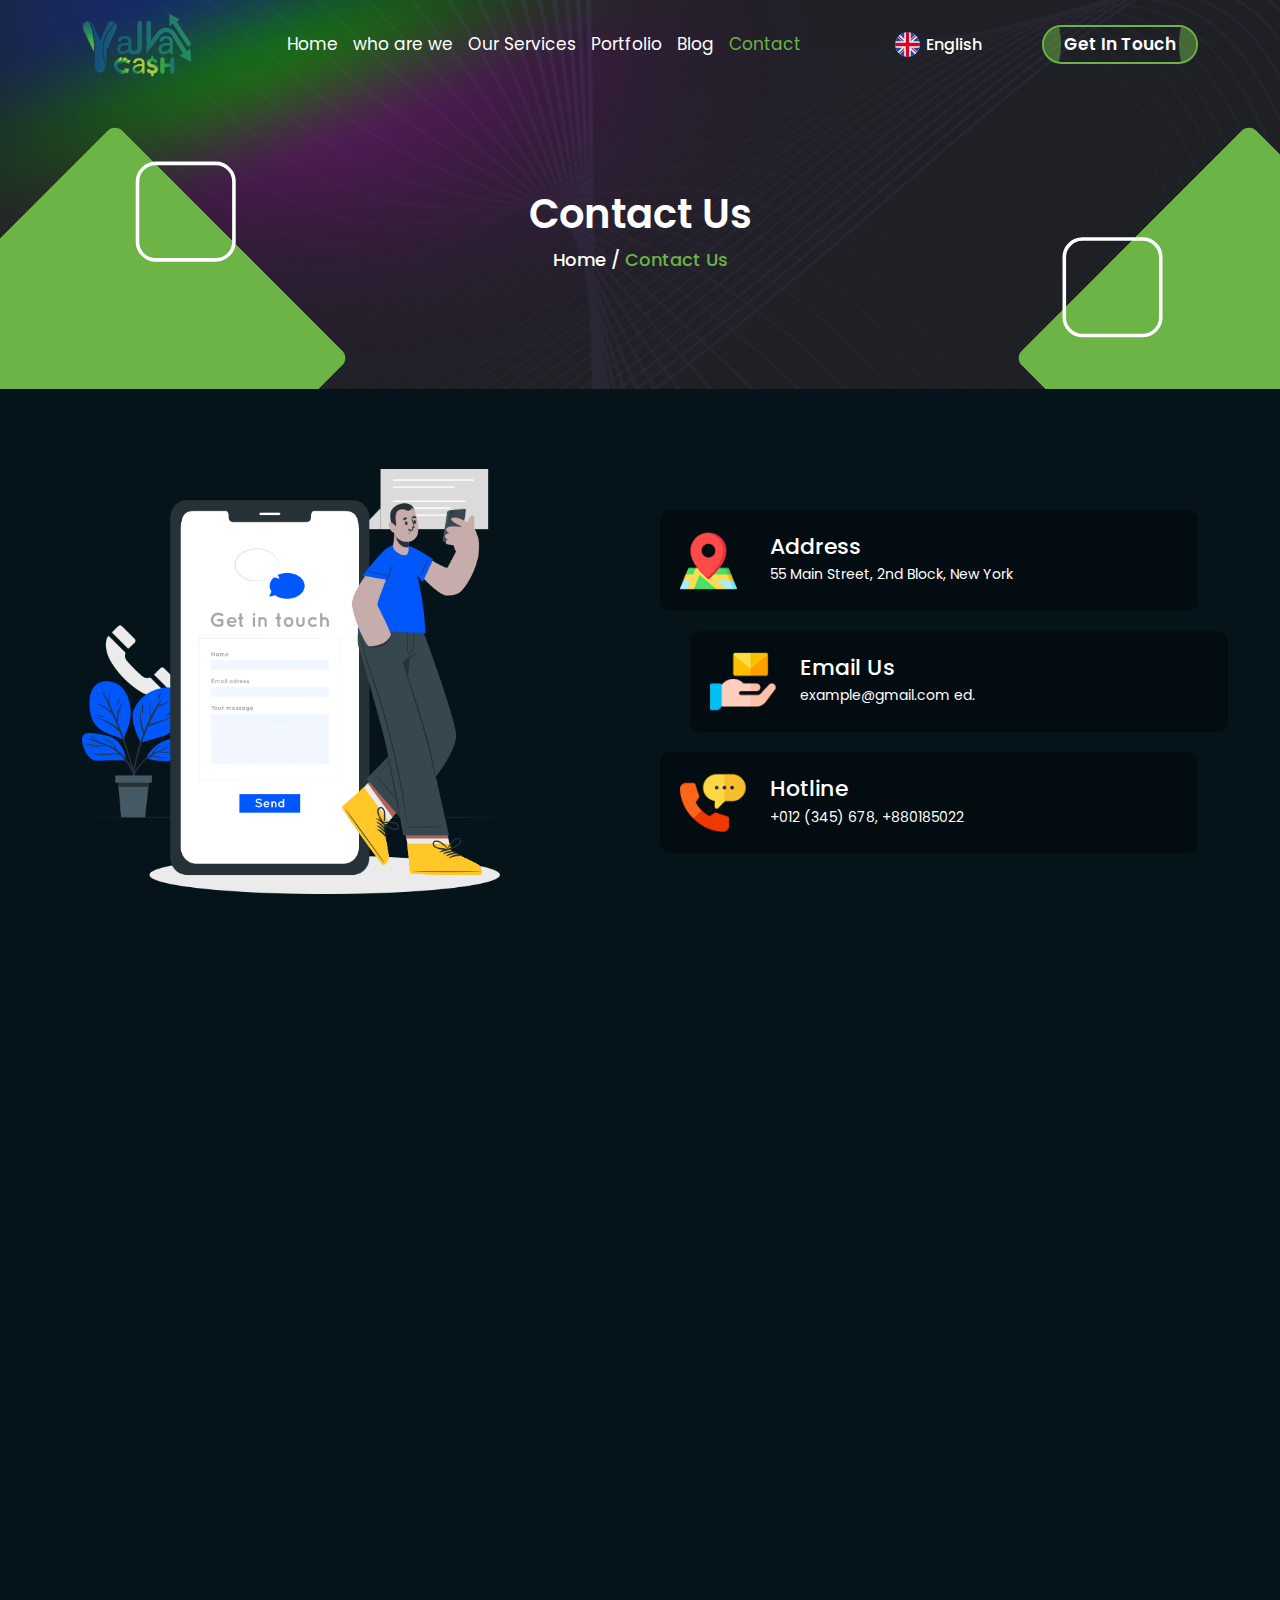
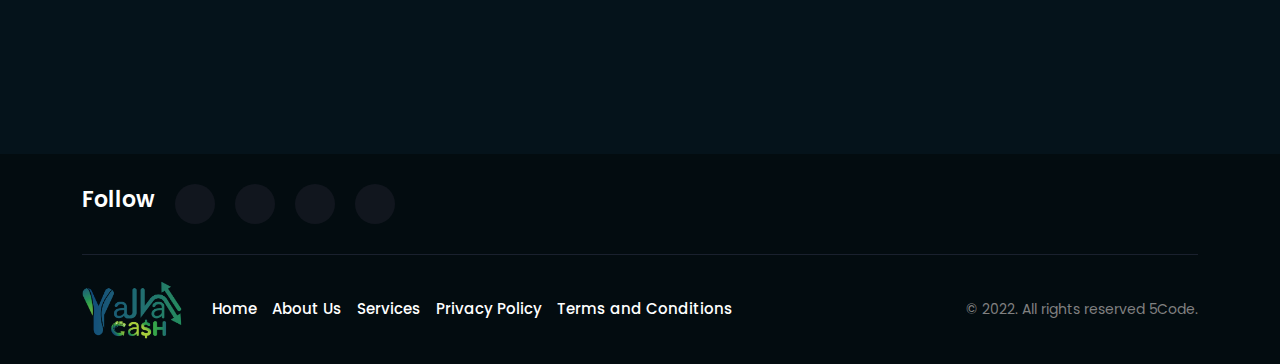
<file: contact-us.html>
<!DOCTYPE html>
<html lang="en">
  <head>
    <meta charset="UTF-8" />
    <meta name="viewport" content="width=device-width, initial-scale=1.0" />
    <title>Yella Cash Project</title>
    <link rel="stylesheet" href="./css/style.css" />
    <link
      rel="stylesheet"
      href="https://cdnjs.cloudflare.com/ajax/libs/font-awesome/6.4.0/css/all.min.css"
      integrity="sha512-iecdLmaskl7CVkqkXNQ/ZH/XLlvWZOJyj7Yy7tcenmpD1ypASozpmT/E0iPtmFIB46ZmdtAc9eNBvH0H/ZpiBw=="
      crossorigin="anonymous"
      referrerpolicy="no-referrer"
    />
    <!-- bootstarp -->
    <link rel="stylesheet" href="css/bootstrap.css" />
    <script src="js/bootstrap.js"></script>
    <!-- aos -->
    <link href="https://unpkg.com/aos@2.3.1/dist/aos.css" rel="stylesheet" />
  </head>
  <body>
    <div class="bg_main_head">
      <!-- start header -->
      <header>
        <div class="container">
          <div class="line">
            <a href="index.html" class="logo">
              <img src="./images/123456-08.png" alt="logo" />
            </a>
            <div class="links">
              <a href="index.html" class="link">Home</a>
              <a href="about-us.html" class="link">who are we</a>
              <a href="our-services.html" class="link">Our Services</a>
              <a href="Portfolio.html" class="link">Portfolio</a>
              <a href="blog.html" class="link">Blog</a>
              <a href="contact-us.html" class="link active">Contact</a>
            </div>
            <div class="info">
              <div class="lang">
                <img src="images/en-lang.svg" alt="lang-img" loading="lazy" />
                <span>English</span>
              </div>

              <div class="mode">
                <i class="fa-regular fa-sun light"></i>
                <i class="fa-solid fa-moon dark"></i>
              </div>

              <a href="contact-us.html" class="btn_outline"> Get In Touch </a>

              <div class="icon_menu">
                <svg
                  class="trigger-opener"
                  xmlns="http://www.w3.org/2000/svg"
                  xmlns:xlink="http://www.w3.org/1999/xlink"
                  x="0px"
                  y="0px"
                  width="16px"
                  height="12.7px"
                  viewBox="0 0 16 12.7"
                  style="enable-background: new 0 0 16 12.7"
                  xml:space="preserve"
                >
                  <g>
                    <rect x="5" y="8.4" width="11" height="2"></rect>
                    <rect x="0" y="2.4" width="16" height="2"></rect>
                  </g>
                </svg>
              </div>
            </div>
          </div>
        </div>
      </header>
      <!-- end header -->

      <!-- start menu mobile -->
      <div class="overflow"></div>
      <div class="menu_mobile">
        <div class="head">
          <img src="./images/123456-08.png" alt="logo" />

          <div class="btn_close_menu">
            <i class="fa-regular fa-circle-xmark"></i>
          </div>
        </div>
        <div class="links">
          <a href="index.html" class="link">Home</a>
          <a href="about-us.html" class="link">who are we</a>
          <a href="our-services.html" class="link">Our Services</a>
          <a href="Portfolio.html" class="link">Portfolio</a>
          <a href="blog.html" class="link">Blog</a>
          <a href="contact-us.html" class="link active">Contact</a>
        </div>
        <a href="#" class="lang">
          <img src="images/en-lang.svg" alt="lang-img" loading="lazy" />
          <span>English</span>
        </a>
      </div>
      <!-- end menu mobile -->

      <!-- start main head -->
      <div class="main_head">
        <div class="container">
          <div class="content">
            <h1>Contact Us</h1>
            <p class="links">
              <a href="index.html">Home</a> /
              <a href="contact-us.html">Contact Us</a>
            </p>
          </div>
        </div>
        <div class="box_icon">
          <svg
            xmlns="http://www.w3.org/2000/svg"
            width="332"
            height="332"
            viewBox="0 0 332 332"
          >
            <rect
              width="332"
              height="332"
              rx="10.698"
              transform="translate(332 332) rotate(180)"
            ></rect>
          </svg>

          <div class="icon_outline">
            <svg
              xmlns="http://www.w3.org/2000/svg"
              width="125"
              height="125"
              viewBox="0 0 125 125"
            >
              <path
                d="M62.494,125a19.808,19.808,0,0,1-14.032-5.8L5.8,76.54a19.9,19.9,0,0,1,0-28.077L48.461,5.8a19.87,19.87,0,0,1,28.071,0l42.659,42.659a19.866,19.866,0,0,1,0,28.077L76.532,119.2A19.821,19.821,0,0,1,62.494,125Zm0-121.43A16.145,16.145,0,0,0,51,8.34L8.332,51A16.3,16.3,0,0,0,8.332,74L51,116.664a16.291,16.291,0,0,0,23,0L116.661,74a16.292,16.292,0,0,0,0-23.005L74,8.34A16.148,16.148,0,0,0,62.494,3.57Z"
                transform="translate(125 125) rotate(-180)"
              ></path>
            </svg>
          </div>
        </div>
        <div class="box_icon">
          <svg
            xmlns="http://www.w3.org/2000/svg"
            width="332"
            height="332"
            viewBox="0 0 332 332"
          >
            <rect
              width="332"
              height="332"
              rx="10.698"
              transform="translate(332 332) rotate(180)"
            ></rect>
          </svg>
          <div class="icon_outline">
            <svg
              xmlns="http://www.w3.org/2000/svg"
              width="125"
              height="125"
              viewBox="0 0 125 125"
            >
              <path
                d="M62.494,125a19.808,19.808,0,0,1-14.032-5.8L5.8,76.54a19.9,19.9,0,0,1,0-28.077L48.461,5.8a19.87,19.87,0,0,1,28.071,0l42.659,42.659a19.866,19.866,0,0,1,0,28.077L76.532,119.2A19.821,19.821,0,0,1,62.494,125Zm0-121.43A16.145,16.145,0,0,0,51,8.34L8.332,51A16.3,16.3,0,0,0,8.332,74L51,116.664a16.291,16.291,0,0,0,23,0L116.661,74a16.292,16.292,0,0,0,0-23.005L74,8.34A16.148,16.148,0,0,0,62.494,3.57Z"
                transform="translate(125 125) rotate(-180)"
              ></path>
            </svg>
          </div>
        </div>
      </div>
      <!-- end main head -->
    </div>

    <!-- start contact info -->
    <div class="contact_info">
      <div class="container">
        <div class="line line_section">
          <div
            class="image"
            data-aos="zoom-in"
            data-aos-duration="1000"
            data-aos-delay="500"
          >
            <img
              src="./images/contact-img.png"
              alt="img-contact"
              loading="lazy"
            />
          </div>
          <div class="boxs">
            <div
              class="box"
              data-aos="fade-left"
              data-aos-duration="1000"
              data-aos-delay="300"
            >
              <div class="image">
                <img src="./images/address.png" alt="icon" loading="lazy" />
              </div>
              <div class="text">
                <h4>Address</h4>
                <p>55 Main Street, 2nd Block, New York</p>
              </div>
            </div>
            <div
              class="box"
              data-aos="fade-left"
              data-aos-duration="1000"
              data-aos-delay="600"
            >
              <div class="image">
                <img src="./images/email.png" alt="icon" loading="lazy" />
              </div>
              <div class="text">
                <h4>Email Us</h4>
                <p>example@gmail.com ed.</p>
              </div>
            </div>
            <div
              class="box"
              data-aos="fade-left"
              data-aos-duration="1000"
              data-aos-delay="900"
            >
              <div class="image">
                <img src="./images/phone.png" alt="icon" loading="lazy" />
              </div>
              <div class="text">
                <h4>Hotline</h4>
                <p>+012 (345) 678, +880185022</p>
              </div>
            </div>
          </div>
        </div>
      </div>
    </div>
    <!-- end contact info -->

    <!-- start contact section -->
    <div class="contact_section">
      <div class="container">
        <div class="line">
          <div class="left">
            <h3
              class="title"
              data-aos="fade-up"
              data-aos-duration="1000"
              data-aos-delay="300"
            >
              We'd love to hear From you.
            </h3>
            <p
              class="desc"
              data-aos="fade-left"
              data-aos-duration="1000"
              data-aos-delay="500"
            >
              Collaboratively promote client-focused convergence vis-a-vis
              customer directed alignments via standardized infrastructures.
            </p>

            <form
              action=""
              data-aos="fade-left"
              data-aos-duration="1000"
              data-aos-delay="700"
            >
              <div class="row">
                <div class="col-12 col-md-6">
                  <div class="input_item">
                    <label for="">First Name</label>
                    <input type="text" placeholder="First Name" />
                    <span class="error">error message</span>
                  </div>
                </div>
                <div class="col-12 col-md-6">
                  <div class="input_item">
                    <label for="">Last Name</label>
                    <input type="text" placeholder="Last Name" />
                  </div>
                </div>
                <div class="col-12 col-md-6">
                  <div class="input_item">
                    <label for="">Phone Number</label>
                    <input type="text" placeholder="First Name" />
                  </div>
                </div>
                <div class="col-12 col-md-6">
                  <div class="input_item">
                    <label for="">Message</label>
                    <input type="text" placeholder="First Name" />
                  </div>
                </div>
                <div class="col-12">
                  <div class="input_item">
                    <label for="">Message</label>
                    <textarea name=""></textarea>
                  </div>
                </div>
              </div>
              <button class="btn_submit">Send Message</button>
            </form>
          </div>
          <div
            class="right"
            data-aos="zoom-in"
            data-aos-duration="1000"
            data-aos-delay="500"
          >
            <div class="map">
              <iframe
                src="https://maps.google.com/maps?width=100%25&amp;height=600&amp;hl=en&amp;q=36%20%D8%B4%D8%A7%D8%B1%D8%B9%20%D8%A7%D9%84%D9%85%D9%84%D9%83%20%D9%81%D9%8A%D8%B5%D9%84%20%D8%8C%20%D9%83%D9%81%D8%B1%20%D9%86%D8%B5%D8%A7%D8%B1%20%D8%8C%20%D8%A7%D9%84%D9%87%D8%B1%D9%85%20%D8%8C%20%D8%A7%D9%84%D8%AC%D9%8A%D8%B2%D8%A9+(5code)&amp;t=&amp;z=14&amp;ie=UTF8&amp;iwloc=B&amp;output=embed"
                width="100%"
                height="600"
                frameborder="0"
                marginwidth="0"
                marginheight="0"
                scrolling="no"
                ><a href="http://www.gps.ie/">gps devices</a></iframe
              >
            </div>
          </div>
        </div>
      </div>
    </div>
    <!-- end contact section -->

    <!-- start footer -->
    <footer>
      <div class="container">
        <div class="footer_top">
          <h4>Follow</h4>
          <div class="social_media">
            <a href="#">
              <i class="fa-brands fa-facebook-f"></i>
            </a>
            <a href="#">
              <i class="fa-brands fa-twitter"></i>
            </a>
            <a href="#">
              <i class="fa-brands fa-instagram"></i>
            </a>
            <a href="#">
              <i class="fa-brands fa-youtube"></i>
            </a>
          </div>
        </div>
        <div class="footer_bottom">
          <div class="info">
            <div class="logo">
              <img src="images/123456-08.png" alt="" />
            </div>
            <div class="links">
              <a href="index.html" class="link"> Home</a>
              <a href="index.html" class="link"> About Us</a>
              <a href="about-us.html" class="link">Services</a>
              <a href="privacy-policy.html" class="link">Privacy Policy</a>
              <a href="terms-and-conditions.html" class="link"
                >Terms and Conditions
              </a>
            </div>
          </div>
          <p>© 2022. All rights reserved 5Code.</p>
        </div>
      </div>
    </footer>
    <!-- end footer -->

    <script src="js/main.js"></script>
    <script src="js/mode.js"></script>
    <script src="https://unpkg.com/aos@2.3.1/dist/aos.js"></script>
    <script>
      AOS.init();
    </script>
  </body>
</html>
</file>
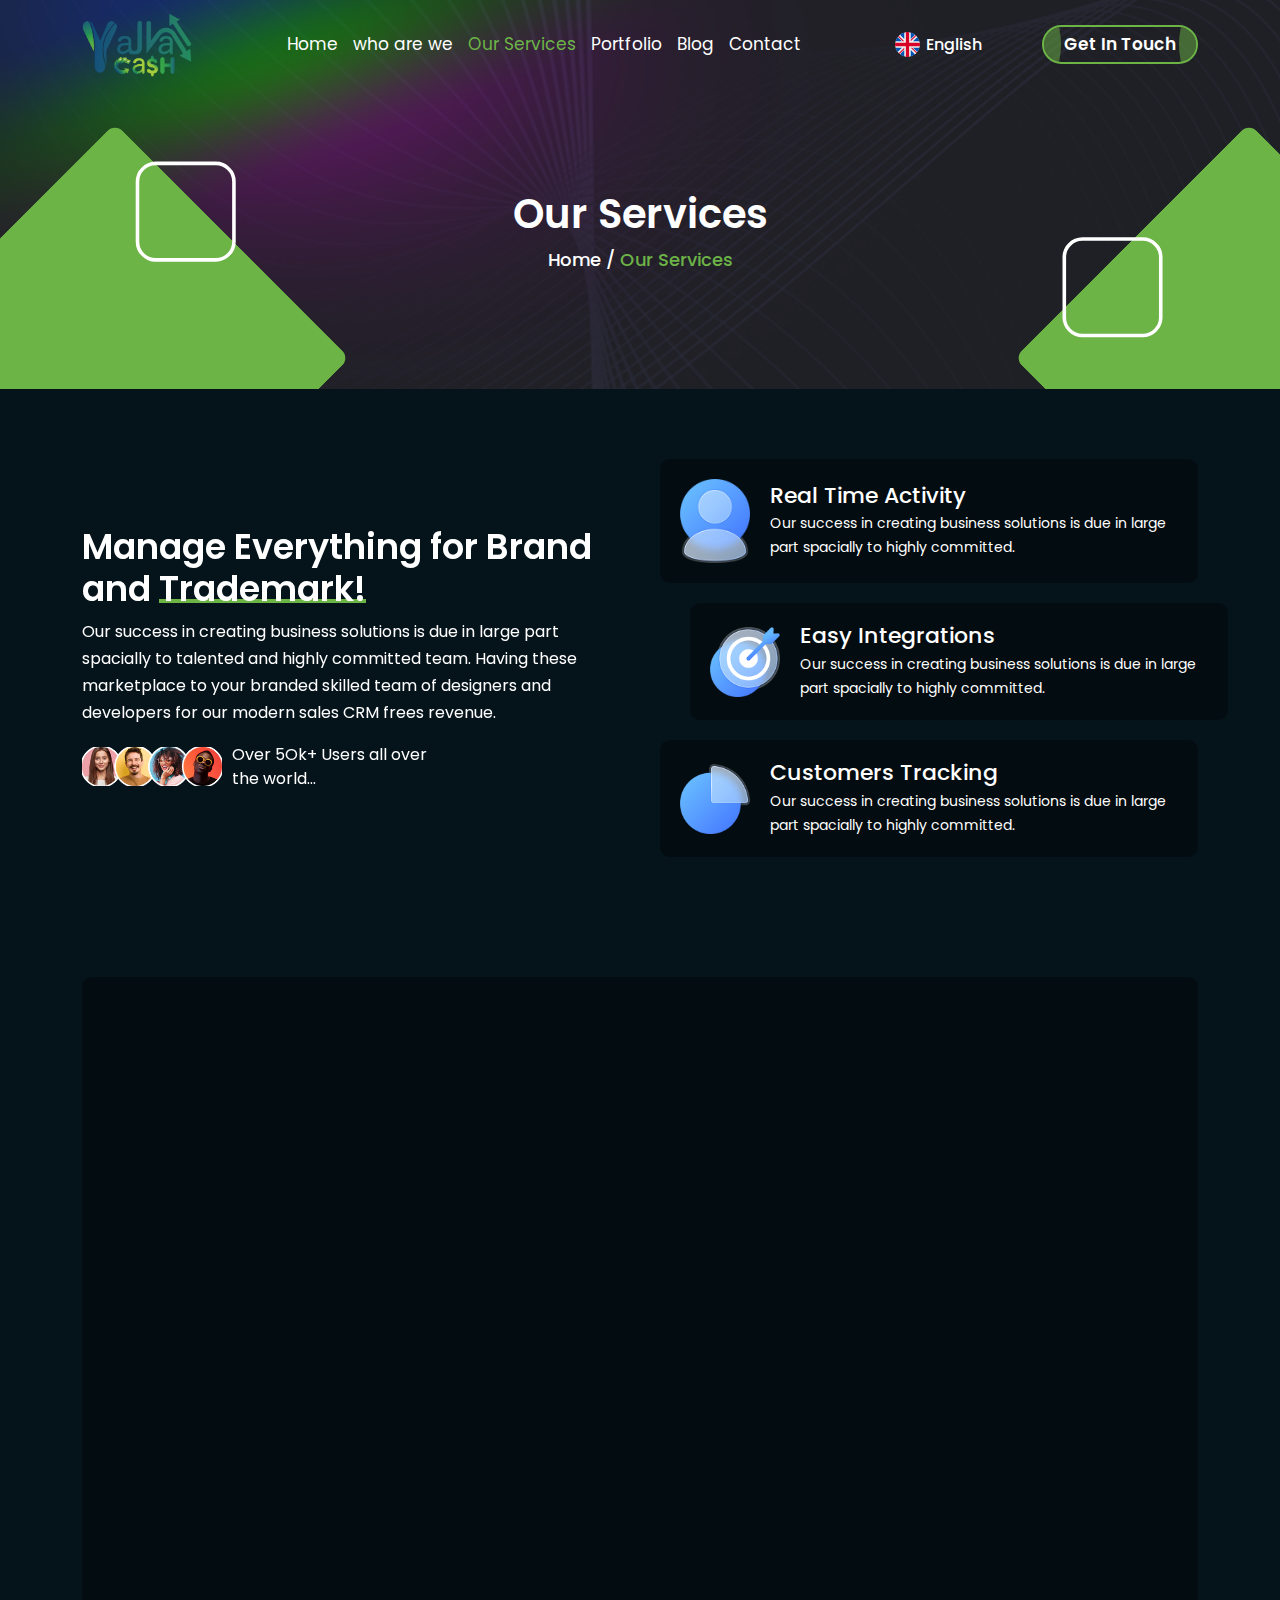
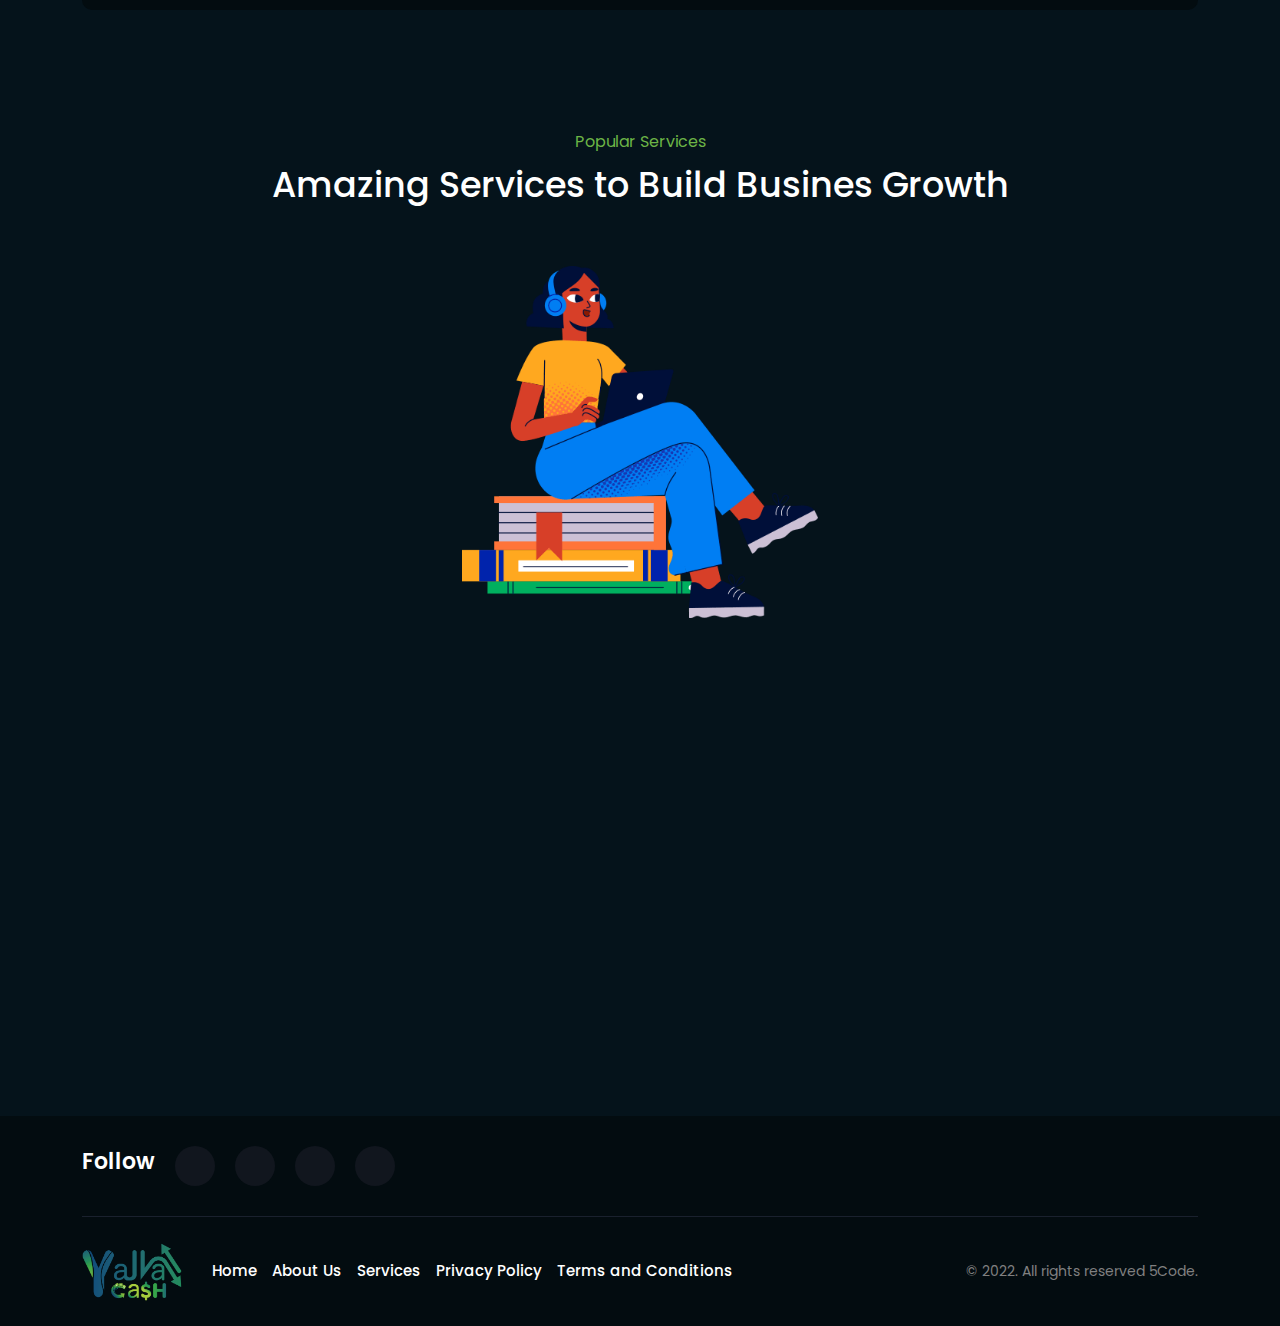
<file: our-services.html>
<!DOCTYPE html>
<html lang="en">
  <head>
    <meta charset="UTF-8" />
    <meta name="viewport" content="width=device-width, initial-scale=1.0" />
    <title>Yella Cash Project</title>
    <link rel="stylesheet" href="./css/style.css" />
    <link rel="stylesheet" href="./css/carsosuel.css" />
    <link
      rel="stylesheet"
      href="https://cdnjs.cloudflare.com/ajax/libs/font-awesome/6.4.0/css/all.min.css"
      integrity="sha512-iecdLmaskl7CVkqkXNQ/ZH/XLlvWZOJyj7Yy7tcenmpD1ypASozpmT/E0iPtmFIB46ZmdtAc9eNBvH0H/ZpiBw=="
      crossorigin="anonymous"
      referrerpolicy="no-referrer"
    />
    <!-- bootstarp -->
    <link rel="stylesheet" href="css/bootstrap.css" />
    <script src="js/bootstrap.js"></script>
    <!-- aos -->
    <link href="https://unpkg.com/aos@2.3.1/dist/aos.css" rel="stylesheet" />
  </head>
  <body>
    <div class="bg_main_head">
      <!-- start header -->
      <header>
        <div class="container">
          <div class="line">
            <a href="index.html" class="logo">
              <img src="./images/123456-08.png" alt="logo" />
            </a>
            <div class="links">
              <a href="index.html" class="link">Home</a>
              <a href="about-us.html" class="link">who are we</a>
              <a href="our-services.html" class="link active">Our Services</a>
              <a href="Portfolio.html" class="link">Portfolio</a>
              <a href="blog.html" class="link">Blog</a>
              <a href="contact-us.html" class="link">Contact</a>
            </div>
            <div class="info">
              <div class="lang">
                <img src="images/en-lang.svg" alt="lang-img" loading="lazy" />
                <span>English</span>
              </div>

              <div class="mode">
                <i class="fa-regular fa-sun light"></i>
                <i class="fa-solid fa-moon dark"></i>
              </div>

              <a href="contact-us.html" class="btn_outline"> Get In Touch </a>

              <div class="icon_menu">
                <svg
                  class="trigger-opener"
                  xmlns="http://www.w3.org/2000/svg"
                  xmlns:xlink="http://www.w3.org/1999/xlink"
                  x="0px"
                  y="0px"
                  width="16px"
                  height="12.7px"
                  viewBox="0 0 16 12.7"
                  style="enable-background: new 0 0 16 12.7"
                  xml:space="preserve"
                >
                  <g>
                    <rect x="5" y="8.4" width="11" height="2"></rect>
                    <rect x="0" y="2.4" width="16" height="2"></rect>
                  </g>
                </svg>
              </div>
            </div>
          </div>
        </div>
      </header>
      <!-- end header -->

      <!-- start menu mobile -->
      <div class="overflow"></div>
      <div class="menu_mobile">
        <div class="head">
          <img src="./images/123456-08.png" alt="logo" />

          <div class="btn_close_menu">
            <i class="fa-regular fa-circle-xmark"></i>
          </div>
        </div>
        <div class="links">
          <a href="index.html" class="link">Home</a>
          <a href="about-us.html" class="link">who are we</a>
          <a href="our-services.html" class="link active">Our Services</a>
          <a href="Portfolio.html" class="link">Portfolio</a>
          <a href="blog.html" class="link">Blog</a>
          <a href="contact-us.html" class="link">Contact</a>
        </div>
        <a href="#" class="lang">
          <img src="images/en-lang.svg" alt="lang-img" loading="lazy" />
          <span>English</span>
        </a>
      </div>
      <!-- end menu mobile -->

      <!-- start main head -->
      <div class="main_head">
        <div class="container">
          <div class="content">
            <h1>Our Services</h1>
            <p class="links">
              <a href="index.html">Home</a> /
              <a href="our-services.html">Our Services</a>
            </p>
          </div>
        </div>
        <div class="box_icon">
          <svg
            xmlns="http://www.w3.org/2000/svg"
            width="332"
            height="332"
            viewBox="0 0 332 332"
          >
            <rect
              width="332"
              height="332"
              rx="10.698"
              transform="translate(332 332) rotate(180)"
            ></rect>
          </svg>

          <div class="icon_outline">
            <svg
              xmlns="http://www.w3.org/2000/svg"
              width="125"
              height="125"
              viewBox="0 0 125 125"
            >
              <path
                d="M62.494,125a19.808,19.808,0,0,1-14.032-5.8L5.8,76.54a19.9,19.9,0,0,1,0-28.077L48.461,5.8a19.87,19.87,0,0,1,28.071,0l42.659,42.659a19.866,19.866,0,0,1,0,28.077L76.532,119.2A19.821,19.821,0,0,1,62.494,125Zm0-121.43A16.145,16.145,0,0,0,51,8.34L8.332,51A16.3,16.3,0,0,0,8.332,74L51,116.664a16.291,16.291,0,0,0,23,0L116.661,74a16.292,16.292,0,0,0,0-23.005L74,8.34A16.148,16.148,0,0,0,62.494,3.57Z"
                transform="translate(125 125) rotate(-180)"
              ></path>
            </svg>
          </div>
        </div>
        <div class="box_icon">
          <svg
            xmlns="http://www.w3.org/2000/svg"
            width="332"
            height="332"
            viewBox="0 0 332 332"
          >
            <rect
              width="332"
              height="332"
              rx="10.698"
              transform="translate(332 332) rotate(180)"
            ></rect>
          </svg>
          <div class="icon_outline">
            <svg
              xmlns="http://www.w3.org/2000/svg"
              width="125"
              height="125"
              viewBox="0 0 125 125"
            >
              <path
                d="M62.494,125a19.808,19.808,0,0,1-14.032-5.8L5.8,76.54a19.9,19.9,0,0,1,0-28.077L48.461,5.8a19.87,19.87,0,0,1,28.071,0l42.659,42.659a19.866,19.866,0,0,1,0,28.077L76.532,119.2A19.821,19.821,0,0,1,62.494,125Zm0-121.43A16.145,16.145,0,0,0,51,8.34L8.332,51A16.3,16.3,0,0,0,8.332,74L51,116.664a16.291,16.291,0,0,0,23,0L116.661,74a16.292,16.292,0,0,0,0-23.005L74,8.34A16.148,16.148,0,0,0,62.494,3.57Z"
                transform="translate(125 125) rotate(-180)"
              ></path>
            </svg>
          </div>
        </div>
      </div>
      <!-- end main head -->
    </div>

    <!-- start manage section -->
    <div class="manage_section">
      <div class="container">
        <div class="line line_section">
          <div class="text">
            <h3
              class="title"
              data-aos="fade-up"
              data-aos-duration="1000"
              data-aos-delay="300"
            >
              Manage Everything for Brand and <span>Trademark!</span>
            </h3>
            <p
              class="desc"
              data-aos="fade-up"
              data-aos-duration="1000"
              data-aos-delay="500"
            >
              Our success in creating business solutions is due in large part
              spacially to talented and highly committed team. Having these
              marketplace to your branded skilled team of designers and
              developers for our modern sales CRM frees revenue.
            </p>
            <div
              class="users"
              data-aos="fade-up"
              data-aos-duration="1000"
              data-aos-delay="700"
            >
              <img src="./images/app-users.png" alt="users" loading="lazy" />
              <span
                >Over 5Ok+ Users all over <br />
                the world...</span
              >
            </div>
          </div>
          <div class="boxs">
            <div
              class="box"
              data-aos="fade-left"
              data-aos-duration="1000"
              data-aos-delay="300"
            >
              <div class="image">
                <img
                  src="./images/icon-manage1.png"
                  alt="icon"
                  loading="lazy"
                />
              </div>
              <div class="text">
                <h4>Real Time Activity</h4>
                <p>
                  Our success in creating business solutions is due in large
                  part spacially to highly committed.
                </p>
              </div>
            </div>
            <div
              class="box"
              data-aos="fade-left"
              data-aos-duration="1000"
              data-aos-delay="600"
            >
              <div class="image">
                <img
                  src="./images/icon-manage2.png"
                  alt="icon"
                  loading="lazy"
                />
              </div>
              <div class="text">
                <h4>Easy Integrations</h4>
                <p>
                  Our success in creating business solutions is due in large
                  part spacially to highly committed.
                </p>
              </div>
            </div>
            <div
              class="box"
              data-aos="fade-left"
              data-aos-duration="1000"
              data-aos-delay="900"
            >
              <div class="image">
                <img
                  src="./images/icon-manage3.png"
                  alt="icon"
                  loading="lazy"
                />
              </div>
              <div class="text">
                <h4>Customers Tracking</h4>
                <p>
                  Our success in creating business solutions is due in large
                  part spacially to highly committed.
                </p>
              </div>
            </div>
          </div>
        </div>
      </div>
    </div>
    <!-- end manage section -->

    <!-- start workflow-section -->
    <div class="workflow_section">
      <div class="container">
        <div class="line line_section">
          <div class="text">
            <h3
              class="title"
              data-aos="fade-up"
              data-aos-duration="1000"
              data-aos-delay="300"
            >
              Manage Everything for Brand and <span>Trademark!</span>
            </h3>
            <p
              class="desc"
              data-aos="fade-up"
              data-aos-duration="1000"
              data-aos-delay="500"
            >
              Our success in creating business solutions is due in large part
              spacially to talented and highly committed team.
            </p>
            <div class="items">
              <div
                class="item"
                data-aos="fade-up"
                data-aos-duration="1000"
                data-aos-delay="700"
              >
                <div class="wf_progress">
                  <div class="wf_line_progress"></div>
                  <div class="wf_line"></div>
                  <div class="wf_count">1</div>
                </div>
                <div class="wf_info">
                  <h5>Financial Strategy</h5>
                  <p>Having these marketplace to your branded skilled team.</p>
                </div>
              </div>
              <div
                class="item"
                data-aos="fade-up"
                data-aos-duration="1000"
                data-aos-delay="900"
              >
                <div class="wf_progress">
                  <div class="wf_line_progress"></div>
                  <div class="wf_line"></div>
                  <div class="wf_count">2</div>
                </div>
                <div class="wf_info">
                  <h5>Message Experience</h5>
                  <p>Having these marketplace to your branded skilled team.</p>
                </div>
              </div>
              <div
                class="item"
                data-aos="fade-up"
                data-aos-duration="1000"
                data-aos-delay="1100"
              >
                <div class="wf_progress">
                  <div class="wf_line_progress"></div>
                  <div class="wf_line"></div>
                  <div class="wf_count">3</div>
                </div>
                <div class="wf_info">
                  <h5>Data Tracking</h5>
                  <p>Having these marketplace to your branded skilled team.</p>
                </div>
              </div>
            </div>
          </div>

          <div
            class="image"
            data-aos="zoom-in"
            data-aos-duration="1000"
            data-aos-delay="500"
          >
            <img
              src="./images/workflow-img.png"
              alt="workflow-img"
              loading="lazy"
            />
          </div>
        </div>
      </div>
    </div>
    <!-- end workflow-section -->

    <!-- start Popular Services -->
    <div class="popular_services">
      <div class="container">
        <div class="head">
          <div class="subtitle">Popular Services</div>
          <h3 class="title">Amazing Services to Build Busines Growth</h3>
        </div>
        <div class="line row">
          <div class="col-12 col-md-4">
            <div class="boxs">
              <div
                class="box"
                data-aos="fade-right"
                data-aos-duration="1000"
                data-aos-delay="200"
              >
                <div
                  class="icon"
                  data-aos="fade-up"
                  data-aos-duration="1000"
                  data-aos-delay="400"
                ></div>
                <div class="info">
                  <h4
                    data-aos="fade-up"
                    data-aos-duration="1000"
                    data-aos-delay="500"
                  >
                    SEO Solutions
                  </h4>
                  <p
                    data-aos="fade-up"
                    data-aos-duration="1000"
                    data-aos-delay="600"
                  >
                    Sed ut perspiciatis uneomnis iste natus error sit voluptatem
                    accusantium doloremque
                  </p>
                </div>
              </div>
              <div
                class="box"
                data-aos="fade-right"
                data-aos-duration="1000"
                data-aos-delay="700"
              >
                <div
                  class="icon"
                  data-aos="fade-up"
                  data-aos-duration="1000"
                  data-aos-delay="800"
                ></div>
                <div class="info">
                  <h4
                    data-aos="fade-up"
                    data-aos-duration="1000"
                    data-aos-delay="900"
                  >
                    Web Design
                  </h4>
                  <p
                    data-aos="fade-up"
                    data-aos-duration="1000"
                    data-aos-delay="1000"
                  >
                    Sed ut perspiciatis uneomnis iste natus error sit voluptatem
                    accusantium doloremque
                  </p>
                </div>
              </div>
              <div
                class="box"
                data-aos="fade-right"
                data-aos-duration="1000"
                data-aos-delay="1100"
              >
                <div
                  class="icon"
                  data-aos="fade-right"
                  data-aos-duration="1000"
                  data-aos-delay="1200"
                ></div>
                <div class="info">
                  <h4
                    data-aos="fade-right"
                    data-aos-duration="1000"
                    data-aos-delay="1300"
                  >
                    App development
                  </h4>
                  <p
                    data-aos="fade-right"
                    data-aos-duration="1000"
                    data-aos-delay="1400"
                  >
                    Sed ut perspiciatis uneomnis iste natus error sit voluptatem
                    accusantium doloremque
                  </p>
                </div>
              </div>
            </div>
          </div>
          <div class="col-12 col-md-4">
            <div class="image">
              <img src="./images/service.png" alt="service" loading="lazy" />
            </div>
          </div>
          <div class="col-12 col-md-4">
            <div class="boxs">
              <div
                class="box"
                data-aos="fade-right"
                data-aos-duration="1000"
                data-aos-delay="200"
              >
                <div
                  class="icon"
                  data-aos="fade-up"
                  data-aos-duration="1000"
                  data-aos-delay="400"
                ></div>
                <div class="info">
                  <h4
                    data-aos="fade-up"
                    data-aos-duration="1000"
                    data-aos-delay="500"
                  >
                    Corporate identity design
                  </h4>
                  <p
                    data-aos="fade-up"
                    data-aos-duration="1000"
                    data-aos-delay="600"
                  >
                    Sed ut perspiciatis uneomnis iste natus error sit voluptatem
                    accusantium doloremque
                  </p>
                </div>
              </div>
              <div
                class="box"
                data-aos="fade-right"
                data-aos-duration="1000"
                data-aos-delay="700"
              >
                <div
                  class="icon"
                  data-aos="fade-up"
                  data-aos-duration="1000"
                  data-aos-delay="800"
                ></div>
                <div class="info">
                  <h4
                    data-aos="fade-up"
                    data-aos-duration="1000"
                    data-aos-delay="900"
                  >
                    Digital Marketing
                  </h4>
                  <p
                    data-aos="fade-up"
                    data-aos-duration="1000"
                    data-aos-delay="1000"
                  >
                    Sed ut perspiciatis uneomnis iste natus error sit voluptatem
                    accusantium doloremque
                  </p>
                </div>
              </div>
              <div
                class="box"
                data-aos="fade-right"
                data-aos-duration="1000"
                data-aos-delay="1100"
              >
                <div
                  class="icon"
                  data-aos="fade-right"
                  data-aos-duration="1000"
                  data-aos-delay="1200"
                ></div>
                <div class="info">
                  <h4
                    data-aos="fade-right"
                    data-aos-duration="1000"
                    data-aos-delay="1300"
                  >
                    Social media management
                  </h4>
                  <p
                    data-aos="fade-right"
                    data-aos-duration="1000"
                    data-aos-delay="1400"
                  >
                    Sed ut perspiciatis uneomnis iste natus error sit voluptatem
                    accusantium doloremque
                  </p>
                </div>
              </div>
            </div>
          </div>
        </div>
      </div>
    </div>
    <!-- end Popular Services -->

    <!-- start Clients Testimonials -->
    <div class="clients_testimonials">
      <div class="container">
        <div class="head">
          <div
            class="subtitle"
            data-aos="fade-up"
            data-aos-duration="1000"
            data-aos-delay="500"
          >
            Clients Testimonials
          </div>
          <h3
            class="title"
            data-aos="fade-up"
            data-aos-duration="1000"
            data-aos-delay="700"
          >
            More Then 2536+ Clients Say About Solutions
          </h3>
        </div>

        <div class="boxs">
          <div class="owl-carousel owl-theme">
            <div class="box">
              <div class="image">
                <img src="./images/author-1.jpg" alt="author" loading="lazy" />
              </div>
              <div class="content">
                <div class="comment">
                  Cras ac nunc maximus, dignissim nisl sit amet, cursus turpis.
                  Suspendisse potenti. Nunc non lacinia neque, sit amet
                  dignissim erat. Cras vel eros sed risus malesuada scelerisque.
                  Nulla mollis libero.Curabitur sagittis ligula ut lacus
                  pharetra, amet pulvinar purus.
                </div>
                <div class="profile">
                  <h5>Carolyn Tyler,</h5>
                  <span>Business Consultant</span>
                </div>
              </div>
            </div>
            <div class="box">
              <div class="image">
                <img src="./images/author-1.jpg" alt="author" loading="lazy" />
              </div>
              <div class="content">
                <div class="comment">
                  Cras ac nunc maximus, dignissim nisl sit amet, cursus turpis.
                  Suspendisse potenti. Nunc non lacinia neque, sit amet
                  dignissim erat. Cras vel eros sed risus malesuada scelerisque.
                  Nulla mollis libero.Curabitur sagittis ligula ut lacus
                  pharetra, amet pulvinar purus.
                </div>
                <div class="profile">
                  <h5>Carolyn Tyler,</h5>
                  <span>Business Consultant</span>
                </div>
              </div>
            </div>
            <div class="box">
              <div class="image">
                <img src="./images/author-1.jpg" alt="author" loading="lazy" />
              </div>
              <div class="content">
                <div class="comment">
                  Cras ac nunc maximus, dignissim nisl sit amet, cursus turpis.
                  Suspendisse potenti. Nunc non lacinia neque, sit amet
                  dignissim erat. Cras vel eros sed risus malesuada scelerisque.
                  Nulla mollis libero.Curabitur sagittis ligula ut lacus
                  pharetra, amet pulvinar purus.
                </div>
                <div class="profile">
                  <h5>Carolyn Tyler,</h5>
                  <span>Business Consultant</span>
                </div>
              </div>
            </div>
          </div>
        </div>
      </div>
    </div>

    <!-- end Clients Testimonials -->

    <!-- start footer -->
    <footer>
      <div class="container">
        <div class="footer_top">
          <h4>Follow</h4>
          <div class="social_media">
            <a href="#">
              <i class="fa-brands fa-facebook-f"></i>
            </a>
            <a href="#">
              <i class="fa-brands fa-twitter"></i>
            </a>
            <a href="#">
              <i class="fa-brands fa-instagram"></i>
            </a>
            <a href="#">
              <i class="fa-brands fa-youtube"></i>
            </a>
          </div>
        </div>
        <div class="footer_bottom">
          <div class="info">
            <div class="logo">
              <img src="images/123456-08.png" alt="" />
            </div>
            <div class="links">
              <a href="index.html" class="link"> Home</a>
              <a href="index.html" class="link"> About Us</a>
              <a href="about-us.html" class="link">Services</a>
              <a href="privacy-policy.html" class="link">Privacy Policy</a>
              <a href="terms-and-conditions.html" class="link"
                >Terms and Conditions
              </a>
            </div>
          </div>
          <p>© 2022. All rights reserved 5Code.</p>
        </div>
      </div>
    </footer>
    <!-- end footer -->

    <script src="js/main.js"></script>
    <script src="js/mode.js"></script>
    <script src="https://unpkg.com/aos@2.3.1/dist/aos.js"></script>
    <script>
      AOS.init();
    </script>
    <script>
      const items = document.querySelectorAll(".workflow_section .items .item");

      document.addEventListener("scroll", () => {
        items.forEach((item) => {
          console.log(item.offsetHeight);
          let rect = item.getBoundingClientRect();
          let scrollTop =
            window.pageYOffset || document.documentElement.scrollTop;
          let sectionPosition = rect.top + scrollTop;

          if (window.scrollY >= sectionPosition - 100) {
            item.querySelector(".wf_count").classList.add("active");
            item.querySelector(
              ".wf_line_progress"
            ).style.height = `${item.offsetHeight}px`;
          } else {
            item.querySelector(".wf_line_progress").style.height = `${0}%`;
            item.querySelector(".wf_count").classList.remove("active");
          }
        });
      });
    </script>
    <script
      src="https://cdnjs.cloudflare.com/ajax/libs/jquery/3.7.0/jquery.min.js"
      integrity="sha512-3gJwYpMe3QewGELv8k/BX9vcqhryRdzRMxVfq6ngyWXwo03GFEzjsUm8Q7RZcHPHksttq7/GFoxjCVUjkjvPdw=="
      crossorigin="anonymous"
      referrerpolicy="no-referrer"
    ></script>
    <script src="js/carosuel.js"></script>
    <script>
      $(".owl-carousel").owlCarousel({
        loop: true,
        responsiveClass: true,
        autoplay: true,
        autoplayTimeout: 3000,
        autoplayHoverPause: true,
        responsive: {
          0: {
            items: 1,
            nav: true,
          },
          700: {
            items: 2,
            nav: false,
          },
        },
      });
    </script>
  </body>
</html>
</file>
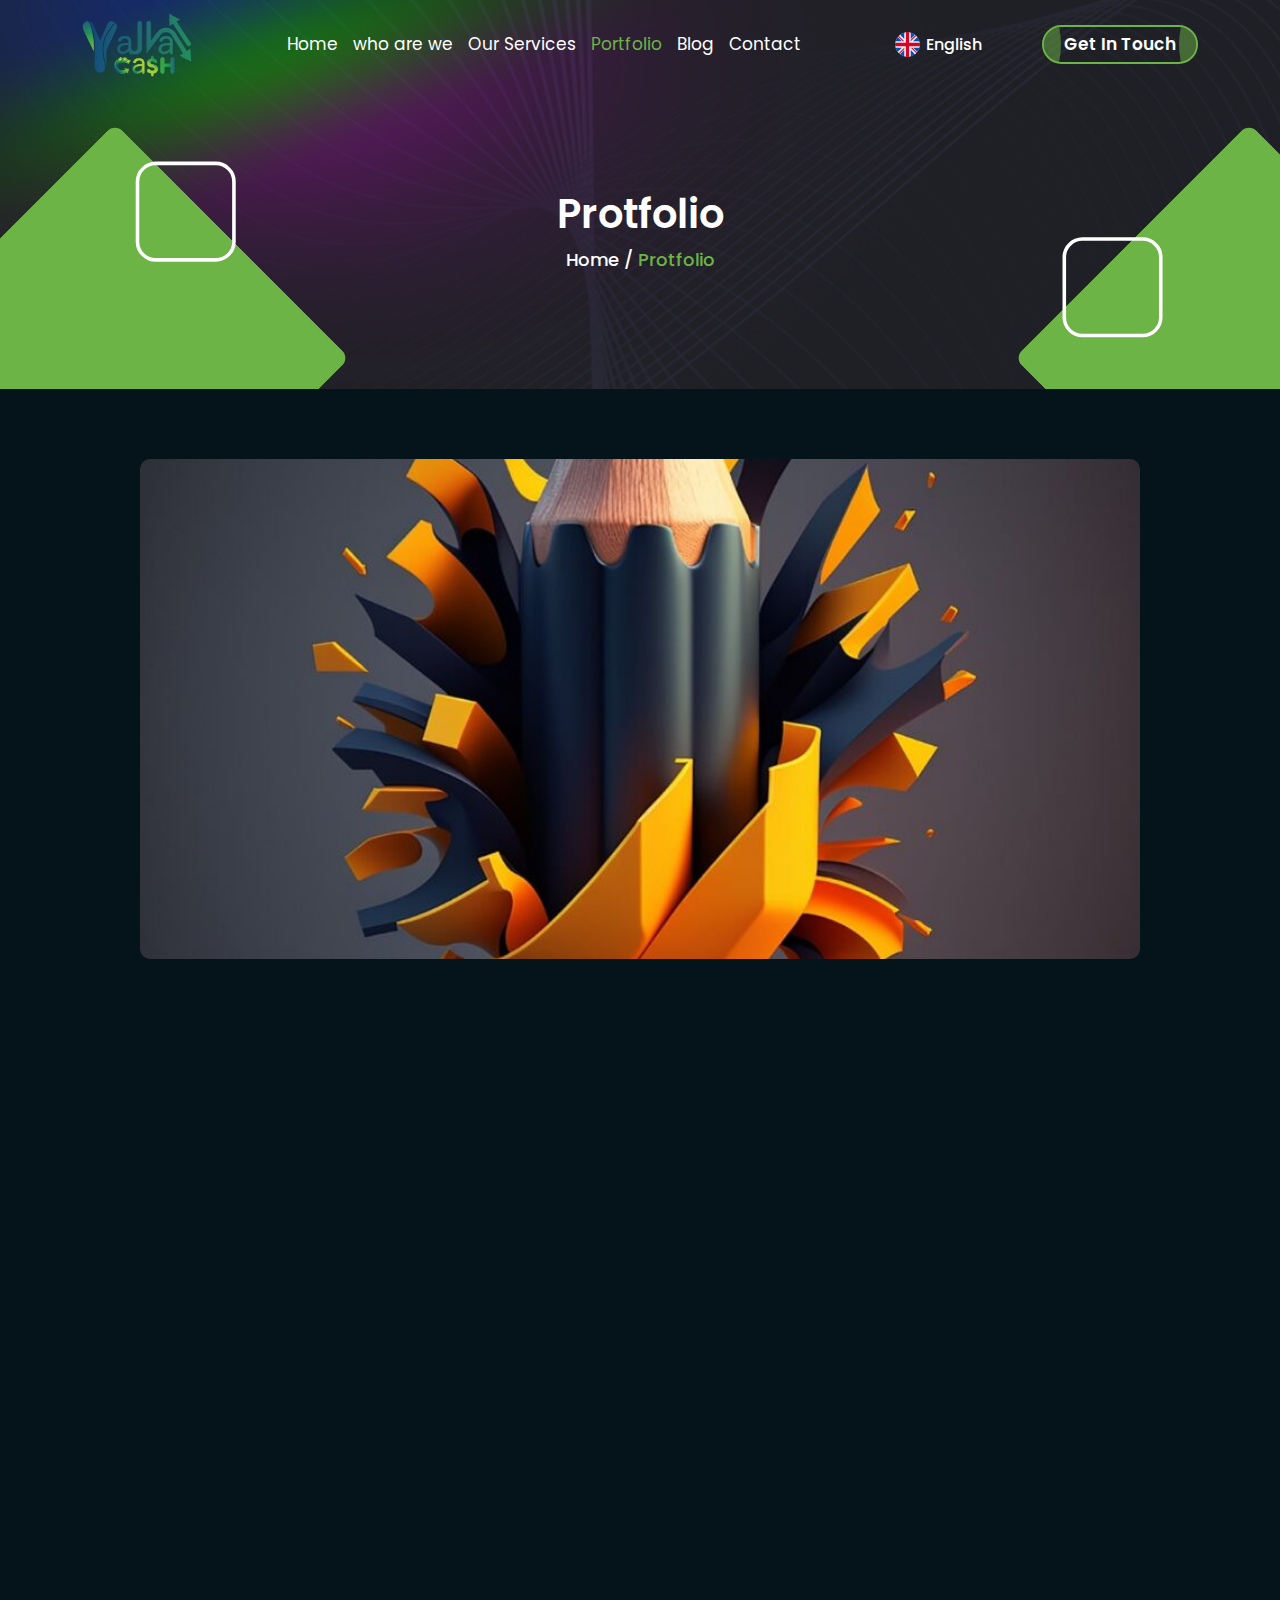
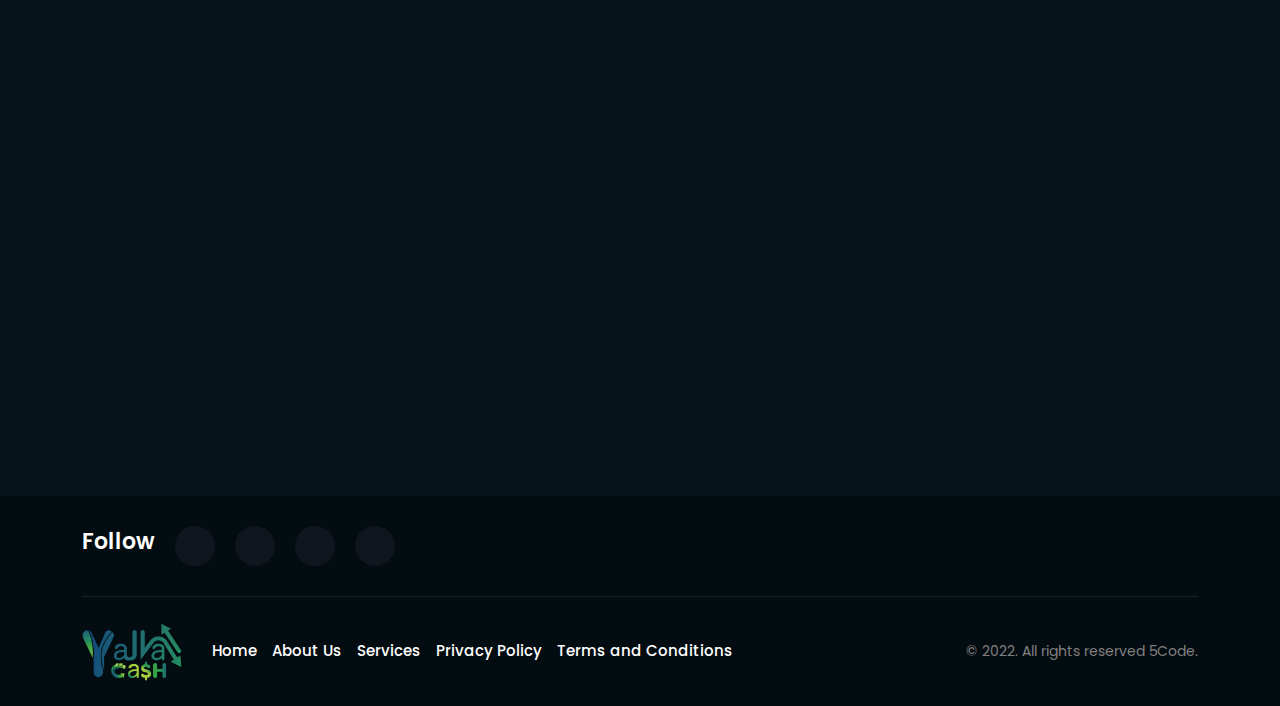
<file: portfolio-details.html>
<!DOCTYPE html>
<html lang="en">
  <head>
    <meta charset="UTF-8" />
    <meta name="viewport" content="width=device-width, initial-scale=1.0" />
    <title>Yella Cash Project</title>
    <link rel="stylesheet" href="./css/style.css" />
    <link
      rel="stylesheet"
      href="https://cdnjs.cloudflare.com/ajax/libs/font-awesome/6.4.0/css/all.min.css"
      integrity="sha512-iecdLmaskl7CVkqkXNQ/ZH/XLlvWZOJyj7Yy7tcenmpD1ypASozpmT/E0iPtmFIB46ZmdtAc9eNBvH0H/ZpiBw=="
      crossorigin="anonymous"
      referrerpolicy="no-referrer"
    />
    <!-- bootstarp -->
    <link rel="stylesheet" href="css/bootstrap.css" />
    <script src="js/bootstrap.js"></script>
    <!-- aos -->
    <link href="https://unpkg.com/aos@2.3.1/dist/aos.css" rel="stylesheet" />
  </head>
  <body>
    <div class="bg_main_head">
      <!-- start header -->
      <header>
        <div class="container">
          <div class="line">
            <a href="index.html" class="logo">
              <img src="./images/123456-08.png" alt="logo" />
            </a>
            <div class="links">
              <a href="index.html" class="link">Home</a>
              <a href="about-us.html" class="link">who are we</a>
              <a href="our-services.html" class="link">Our Services</a>
              <a href="Portfolio.html" class="link active">Portfolio</a>
              <a href="blog.html" class="link">Blog</a>
              <a href="contact-us.html" class="link">Contact</a>
            </div>
            <div class="info">
              <div class="lang">
                <img src="images/en-lang.svg" alt="lang-img" loading="lazy" />
                <span>English</span>
              </div>

              <div class="mode">
                <i class="fa-regular fa-sun light"></i>
                <i class="fa-solid fa-moon dark"></i>
              </div>

              <a href="contact-us.html" class="btn_outline"> Get In Touch </a>

              <div class="icon_menu">
                <svg
                  class="trigger-opener"
                  xmlns="http://www.w3.org/2000/svg"
                  xmlns:xlink="http://www.w3.org/1999/xlink"
                  x="0px"
                  y="0px"
                  width="16px"
                  height="12.7px"
                  viewBox="0 0 16 12.7"
                  style="enable-background: new 0 0 16 12.7"
                  xml:space="preserve"
                >
                  <g>
                    <rect x="5" y="8.4" width="11" height="2"></rect>
                    <rect x="0" y="2.4" width="16" height="2"></rect>
                  </g>
                </svg>
              </div>
            </div>
          </div>
        </div>
      </header>
      <!-- end header -->

      <!-- start menu mobile -->
      <div class="overflow"></div>
      <div class="menu_mobile">
        <div class="head">
          <img src="./images/123456-08.png" alt="logo" />

          <div class="btn_close_menu">
            <i class="fa-regular fa-circle-xmark"></i>
          </div>
        </div>
        <div class="links">
          <a href="index.html" class="link">Home</a>
          <a href="about-us.html" class="link">who are we</a>
          <a href="our-services.html" class="link">Our Services</a>
          <a href="Portfolio.html" class="link active">Portfolio</a>
          <a href="blog.html" class="link">Blog</a>
          <a href="contact-us.html" class="link">Contact</a>
        </div>
        <a href="#" class="lang">
          <img src="images/en-lang.svg" alt="lang-img" loading="lazy" />
          <span>English</span>
        </a>
      </div>
      <!-- end menu mobile -->

      <!-- start main head -->
      <div class="main_head">
        <div class="container">
          <div class="content">
            <h1>Protfolio</h1>
            <p class="links">
              <a href="index.html">Home</a> /
              <a href="Portfolio.html">Protfolio</a>
            </p>
          </div>
        </div>
        <div class="box_icon">
          <svg
            xmlns="http://www.w3.org/2000/svg"
            width="332"
            height="332"
            viewBox="0 0 332 332"
          >
            <rect
              width="332"
              height="332"
              rx="10.698"
              transform="translate(332 332) rotate(180)"
            ></rect>
          </svg>

          <div class="icon_outline">
            <svg
              xmlns="http://www.w3.org/2000/svg"
              width="125"
              height="125"
              viewBox="0 0 125 125"
            >
              <path
                d="M62.494,125a19.808,19.808,0,0,1-14.032-5.8L5.8,76.54a19.9,19.9,0,0,1,0-28.077L48.461,5.8a19.87,19.87,0,0,1,28.071,0l42.659,42.659a19.866,19.866,0,0,1,0,28.077L76.532,119.2A19.821,19.821,0,0,1,62.494,125Zm0-121.43A16.145,16.145,0,0,0,51,8.34L8.332,51A16.3,16.3,0,0,0,8.332,74L51,116.664a16.291,16.291,0,0,0,23,0L116.661,74a16.292,16.292,0,0,0,0-23.005L74,8.34A16.148,16.148,0,0,0,62.494,3.57Z"
                transform="translate(125 125) rotate(-180)"
              ></path>
            </svg>
          </div>
        </div>
        <div class="box_icon">
          <svg
            xmlns="http://www.w3.org/2000/svg"
            width="332"
            height="332"
            viewBox="0 0 332 332"
          >
            <rect
              width="332"
              height="332"
              rx="10.698"
              transform="translate(332 332) rotate(180)"
            ></rect>
          </svg>
          <div class="icon_outline">
            <svg
              xmlns="http://www.w3.org/2000/svg"
              width="125"
              height="125"
              viewBox="0 0 125 125"
            >
              <path
                d="M62.494,125a19.808,19.808,0,0,1-14.032-5.8L5.8,76.54a19.9,19.9,0,0,1,0-28.077L48.461,5.8a19.87,19.87,0,0,1,28.071,0l42.659,42.659a19.866,19.866,0,0,1,0,28.077L76.532,119.2A19.821,19.821,0,0,1,62.494,125Zm0-121.43A16.145,16.145,0,0,0,51,8.34L8.332,51A16.3,16.3,0,0,0,8.332,74L51,116.664a16.291,16.291,0,0,0,23,0L116.661,74a16.292,16.292,0,0,0,0-23.005L74,8.34A16.148,16.148,0,0,0,62.494,3.57Z"
                transform="translate(125 125) rotate(-180)"
              ></path>
            </svg>
          </div>
        </div>
      </div>
      <!-- end main head -->
    </div>

    <!-- start project details section -->
    <div class="project_details_section">
      <div class="container">
        <div class="content">
          <div class="image">
            <img
              src="./images/protfolio-img1.jpg"
              alt="portfolio"
              loading="lazy"
            />
          </div>
          <div class="line">
            <div class="project_details_info">
              <div class="items">
                <div
                  class="item"
                  data-aos="fade-up"
                  data-aos-duration="1000"
                  data-aos-delay="300"
                >
                  <h4>CLIENT:</h4>
                  <span>Microsoft App Holing Ltd, Australia Area</span>
                </div>
                <div
                  class="item"
                  data-aos="fade-up"
                  data-aos-duration="1000"
                  data-aos-delay="500"
                >
                  <h4>Date:</h4>
                  <span>March, 2023</span>
                </div>
                <div
                  class="item"
                  data-aos="fade-up"
                  data-aos-duration="1000"
                  data-aos-delay="700"
                >
                  <h4>Services:</h4>
                  <span>Development</span>
                </div>
              </div>
            </div>

            <div class="project_details_content">
              <h3
                class="main_title"
                data-aos="fade-right"
                data-aos-duration="1000"
                data-aos-delay="200"
              >
                Smart research
              </h3>
              <p
                class="desc"
                data-aos="fade-right"
                data-aos-duration="1000"
                data-aos-delay="300"
              >
                Dicta sunt explicabo. Nemo enim ipsam voluptatem quia voluptas
                sit aspernatur aut odit aut fugit, sed quia.
              </p>
              <p
                class="desc"
                data-aos="fade-right"
                data-aos-duration="1000"
                data-aos-delay="400"
              >
                Dicta sunt explicabo. Adipiscing elit sed do eiusmod tempor
                incididunt ut labore et dolore magna aliqua.
              </p>
              <div class="images">
                <div
                  class="img"
                  data-aos="fade-right"
                  data-aos-duration="1000"
                  data-aos-delay="600"
                >
                  <img
                    src="./images/protfolio-img2.jpg"
                    alt="portfolio"
                    loading="lazy"
                  />
                </div>
                <div
                  class="img"
                  data-aos="fade-right"
                  data-aos-duration="1000"
                  data-aos-delay="700"
                >
                  <img
                    src="./images/protfolio-img3.jpg"
                    alt="portfolio"
                    loading="lazy"
                  />
                </div>
              </div>
              <p
                class="desc"
                data-aos="fade-right"
                data-aos-duration="1000"
                data-aos-delay="400"
              >
                Dicta sunt explicabo. Nemo enim ipsam voluptatem quia voluptas
                sit aspernatur aut odit aut fugit, sed quia. Nemo enim ipsam
                voluptatem quia voluptas sit aspernatur aut odit aut fugit, sed
                quia. Dicta sunt explicabo. Adipiscing elit, sed do eiusmod
                tempor incididunt ut labore et dolore magna aliqua. Ut enim ad
                veniam quis nostrud exercitation enim ullamco. Nemo magna ipsam
                Voluptatem Quia Voluptas.
              </p>
              <p
                class="desc"
                data-aos="fade-right"
                data-aos-duration="1000"
                data-aos-delay="500"
              >
                Dicta sunt explicabo. Nemo enim ipsam voluptatem quia voluptas
                sit aspernatur aut odit aut fugit, sed quia. Nemo enim ipsam
                voluptatem quia voluptas sit aspernatur aut odit aut fugit, sed
                quia.
              </p>
              <h4
                class="secound_title"
                data-aos="fade-right"
                data-aos-duration="1000"
                data-aos-delay="600"
              >
                Excepteur sint occaecat
              </h4>
              <p
                class="desc"
                data-aos="fade-right"
                data-aos-duration="1000"
                data-aos-delay="650"
              >
                Dicta sunt explicabo. Nemo enim ipsam voluptatem quia voluptas
                sit aspernatur aut odit aut fugit, sed dolore sed do magna quia.
              </p>
              <h4
                class="secound_title"
                data-aos="fade-right"
                data-aos-duration="1000"
                data-aos-delay="700"
              >
                Tempor incidunt
              </h4>
              <p
                class="desc"
                data-aos="fade-right"
                data-aos-duration="1000"
                data-aos-delay="800"
              >
                Dicta sunt explicabo. Nemo enim ipsam voluptatem quia voluptas
                sit aspernatur aut odit aut fugit, sed quia. Nemo enim ipsam
                voluptatem quia voluptas sit aspernatur aut odit aut fugit, sed
                quia.
              </p>
            </div>
          </div>
        </div>
      </div>
    </div>
    <!-- end project details section -->

    <!-- start footer -->
    <footer>
      <div class="container">
        <div class="footer_top">
          <h4>Follow</h4>
          <div class="social_media">
            <a href="#">
              <i class="fa-brands fa-facebook-f"></i>
            </a>
            <a href="#">
              <i class="fa-brands fa-twitter"></i>
            </a>
            <a href="#">
              <i class="fa-brands fa-instagram"></i>
            </a>
            <a href="#">
              <i class="fa-brands fa-youtube"></i>
            </a>
          </div>
        </div>
        <div class="footer_bottom">
          <div class="info">
            <div class="logo">
              <img src="images/123456-08.png" alt="" />
            </div>
            <div class="links">
              <a href="index.html" class="link"> Home</a>
              <a href="index.html" class="link"> About Us</a>
              <a href="about-us.html" class="link">Services</a>
              <a href="privacy-policy.html" class="link">Privacy Policy</a>
              <a href="terms-and-conditions.html" class="link"
                >Terms and Conditions
              </a>
            </div>
          </div>
          <p>© 2022. All rights reserved 5Code.</p>
        </div>
      </div>
    </footer>
    <!-- end footer -->

    <script src="js/main.js"></script>
    <script src="js/mode.js"></script>
    <script src="https://unpkg.com/aos@2.3.1/dist/aos.js"></script>
    <script>
      AOS.init();
    </script>
  </body>
</html>
</file>
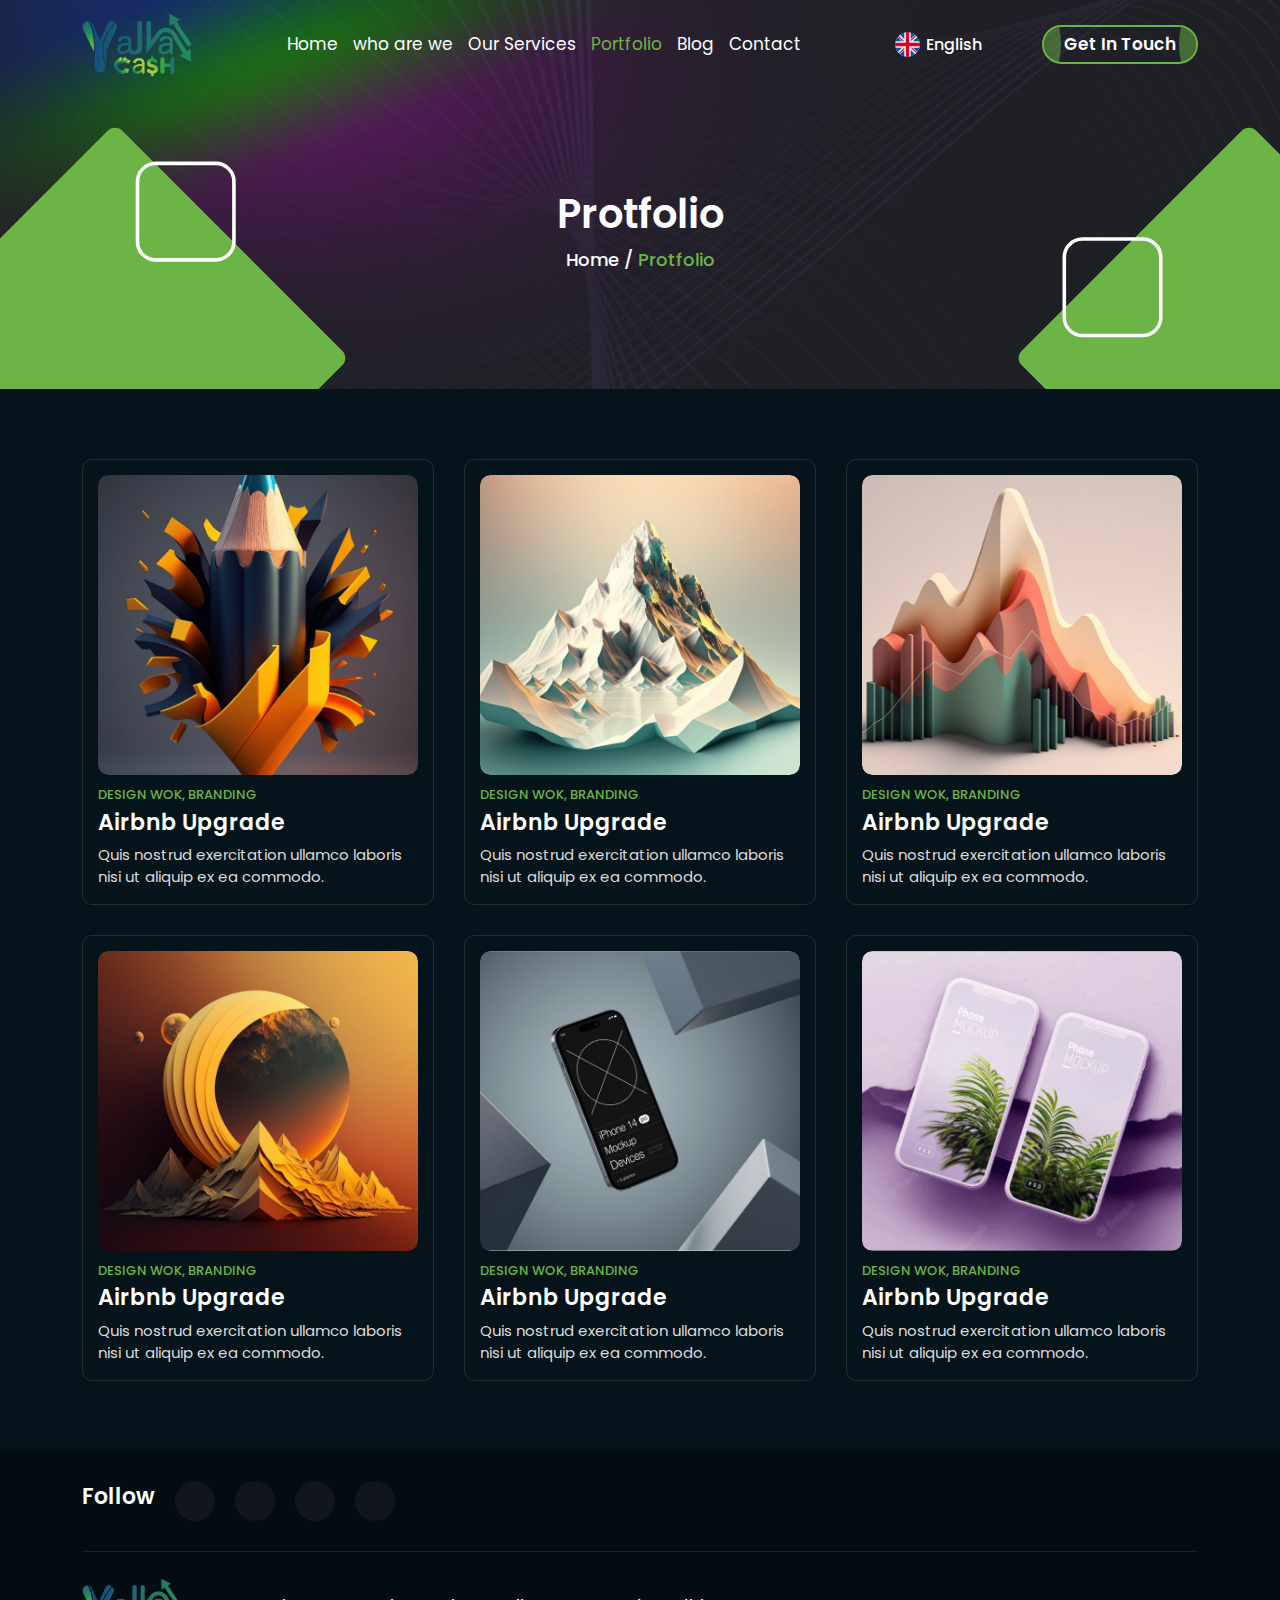
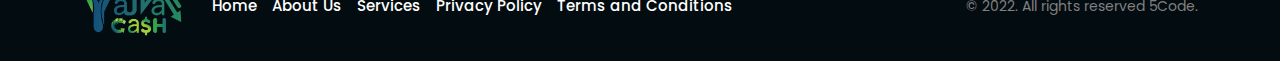
<file: Portfolio.html>
<!DOCTYPE html>
<html lang="en">
  <head>
    <meta charset="UTF-8" />
    <meta name="viewport" content="width=device-width, initial-scale=1.0" />
    <title>Yella Cash Project</title>
    <link rel="stylesheet" href="./css/style.css" />
    <link
      rel="stylesheet"
      href="https://cdnjs.cloudflare.com/ajax/libs/font-awesome/6.4.0/css/all.min.css"
      integrity="sha512-iecdLmaskl7CVkqkXNQ/ZH/XLlvWZOJyj7Yy7tcenmpD1ypASozpmT/E0iPtmFIB46ZmdtAc9eNBvH0H/ZpiBw=="
      crossorigin="anonymous"
      referrerpolicy="no-referrer"
    />
    <!-- bootstarp -->
    <link rel="stylesheet" href="css/bootstrap.css" />
    <script src="js/bootstrap.js"></script>
    <!-- aos -->
    <link href="https://unpkg.com/aos@2.3.1/dist/aos.css" rel="stylesheet" />
  </head>
  <body>
    <div class="bg_main_head">
      <!-- start header -->
      <header>
        <div class="container">
          <div class="line">
            <a href="index.html" class="logo">
              <img src="./images/123456-08.png" alt="logo" />
            </a>
            <div class="links">
              <a href="index.html" class="link">Home</a>
              <a href="about-us.html" class="link">who are we</a>
              <a href="our-services.html" class="link">Our Services</a>
              <a href="Portfolio.html" class="link active">Portfolio</a>
              <a href="blog.html" class="link">Blog</a>
              <a href="contact-us.html" class="link">Contact</a>
            </div>
            <div class="info">
              <div class="lang">
                <img src="images/en-lang.svg" alt="lang-img" loading="lazy" />
                <span>English</span>
              </div>

              <div class="mode">
                <i class="fa-regular fa-sun light"></i>
                <i class="fa-solid fa-moon dark"></i>
              </div>

              <a href="contact-us.html" class="btn_outline"> Get In Touch </a>

              <div class="icon_menu">
                <svg
                  class="trigger-opener"
                  xmlns="http://www.w3.org/2000/svg"
                  xmlns:xlink="http://www.w3.org/1999/xlink"
                  x="0px"
                  y="0px"
                  width="16px"
                  height="12.7px"
                  viewBox="0 0 16 12.7"
                  style="enable-background: new 0 0 16 12.7"
                  xml:space="preserve"
                >
                  <g>
                    <rect x="5" y="8.4" width="11" height="2"></rect>
                    <rect x="0" y="2.4" width="16" height="2"></rect>
                  </g>
                </svg>
              </div>
            </div>
          </div>
        </div>
      </header>
      <!-- end header -->

      <!-- start menu mobile -->
      <div class="overflow"></div>
      <div class="menu_mobile">
        <div class="head">
          <img src="./images/123456-08.png" alt="logo" />

          <div class="btn_close_menu">
            <i class="fa-regular fa-circle-xmark"></i>
          </div>
        </div>
        <div class="links">
          <a href="index.html" class="link">Home</a>
          <a href="about-us.html" class="link">who are we</a>
          <a href="our-services.html" class="link">Our Services</a>
          <a href="Portfolio.html" class="link active">Portfolio</a>
          <a href="blog.html" class="link">Blog</a>
          <a href="contact-us.html" class="link">Contact</a>
        </div>
        <a href="#" class="lang">
          <img src="images/en-lang.svg" alt="lang-img" loading="lazy" />
          <span>English</span>
        </a>
      </div>
      <!-- end menu mobile -->

      <!-- start main head -->
      <div class="main_head">
        <div class="container">
          <div class="content">
            <h1>Protfolio</h1>
            <p class="links">
              <a href="index.html">Home</a> /
              <a href="Portfolio.html">Protfolio</a>
            </p>
          </div>
        </div>
        <div class="box_icon">
          <svg
            xmlns="http://www.w3.org/2000/svg"
            width="332"
            height="332"
            viewBox="0 0 332 332"
          >
            <rect
              width="332"
              height="332"
              rx="10.698"
              transform="translate(332 332) rotate(180)"
            ></rect>
          </svg>

          <div class="icon_outline">
            <svg
              xmlns="http://www.w3.org/2000/svg"
              width="125"
              height="125"
              viewBox="0 0 125 125"
            >
              <path
                d="M62.494,125a19.808,19.808,0,0,1-14.032-5.8L5.8,76.54a19.9,19.9,0,0,1,0-28.077L48.461,5.8a19.87,19.87,0,0,1,28.071,0l42.659,42.659a19.866,19.866,0,0,1,0,28.077L76.532,119.2A19.821,19.821,0,0,1,62.494,125Zm0-121.43A16.145,16.145,0,0,0,51,8.34L8.332,51A16.3,16.3,0,0,0,8.332,74L51,116.664a16.291,16.291,0,0,0,23,0L116.661,74a16.292,16.292,0,0,0,0-23.005L74,8.34A16.148,16.148,0,0,0,62.494,3.57Z"
                transform="translate(125 125) rotate(-180)"
              ></path>
            </svg>
          </div>
        </div>
        <div class="box_icon">
          <svg
            xmlns="http://www.w3.org/2000/svg"
            width="332"
            height="332"
            viewBox="0 0 332 332"
          >
            <rect
              width="332"
              height="332"
              rx="10.698"
              transform="translate(332 332) rotate(180)"
            ></rect>
          </svg>
          <div class="icon_outline">
            <svg
              xmlns="http://www.w3.org/2000/svg"
              width="125"
              height="125"
              viewBox="0 0 125 125"
            >
              <path
                d="M62.494,125a19.808,19.808,0,0,1-14.032-5.8L5.8,76.54a19.9,19.9,0,0,1,0-28.077L48.461,5.8a19.87,19.87,0,0,1,28.071,0l42.659,42.659a19.866,19.866,0,0,1,0,28.077L76.532,119.2A19.821,19.821,0,0,1,62.494,125Zm0-121.43A16.145,16.145,0,0,0,51,8.34L8.332,51A16.3,16.3,0,0,0,8.332,74L51,116.664a16.291,16.291,0,0,0,23,0L116.661,74a16.292,16.292,0,0,0,0-23.005L74,8.34A16.148,16.148,0,0,0,62.494,3.57Z"
                transform="translate(125 125) rotate(-180)"
              ></path>
            </svg>
          </div>
        </div>
      </div>
      <!-- end main head -->
    </div>

    <!-- start protfolio projects -->
    <div class="protfolio_porjects">
      <div class="container">
        <div class="boxs">
          <a href="portfolio-details.html" class="box">
            <div class="image">
              <img
                src="./images/protfolio-img1.jpg"
                alt="project"
                loading="lazy"
              />
            </div>
            <div class="text">
              <div class="type">
                <span>DESIGN WOK</span>, <span>BRANDING</span>
              </div>
              <h4 class="title">Airbnb Upgrade</h4>
              <p class="desc">
                Quis nostrud exercitation ullamco laboris nisi ut aliquip ex ea
                commodo.
              </p>
            </div>
          </a>
          <a href="portfolio-details.html" class="box">
            <div class="image">
              <img
                src="./images/protfolio-img2.jpg"
                alt="project"
                loading="lazy"
              />
            </div>
            <div class="text">
              <div class="type">
                <span>DESIGN WOK</span>, <span>BRANDING</span>
              </div>
              <h4 class="title">Airbnb Upgrade</h4>
              <p class="desc">
                Quis nostrud exercitation ullamco laboris nisi ut aliquip ex ea
                commodo.
              </p>
            </div>
          </a>
          <a href="portfolio-details.html" class="box">
            <div class="image">
              <img
                src="./images/protfolio-img3.jpg"
                alt="project"
                loading="lazy"
              />
            </div>
            <div class="text">
              <div class="type">
                <span>DESIGN WOK</span>, <span>BRANDING</span>
              </div>
              <h4 class="title">Airbnb Upgrade</h4>
              <p class="desc">
                Quis nostrud exercitation ullamco laboris nisi ut aliquip ex ea
                commodo.
              </p>
            </div>
          </a>
          <a href="portfolio-details.html" class="box">
            <div class="image">
              <img
                src="./images/protfolio-img4.jpg"
                alt="project"
                loading="lazy"
              />
            </div>
            <div class="text">
              <div class="type">
                <span>DESIGN WOK</span>, <span>BRANDING</span>
              </div>
              <h4 class="title">Airbnb Upgrade</h4>
              <p class="desc">
                Quis nostrud exercitation ullamco laboris nisi ut aliquip ex ea
                commodo.
              </p>
            </div>
          </a>
          <a href="portfolio-details.html" class="box">
            <div class="image">
              <img
                src="./images/protfolio-img5.jpg"
                alt="project"
                loading="lazy"
              />
            </div>
            <div class="text">
              <div class="type">
                <span>DESIGN WOK</span>, <span>BRANDING</span>
              </div>
              <h4 class="title">Airbnb Upgrade</h4>
              <p class="desc">
                Quis nostrud exercitation ullamco laboris nisi ut aliquip ex ea
                commodo.
              </p>
            </div>
          </a>
          <a href="portfolio-details.html" class="box">
            <div class="image">
              <img
                src="./images/protfolio-img6.jpg"
                alt="project"
                loading="lazy"
              />
            </div>
            <div class="text">
              <div class="type">
                <span>DESIGN WOK</span>, <span>BRANDING</span>
              </div>
              <h4 class="title">Airbnb Upgrade</h4>
              <p class="desc">
                Quis nostrud exercitation ullamco laboris nisi ut aliquip ex ea
                commodo.
              </p>
            </div>
          </a>
        </div>
      </div>
    </div>
    <!-- end protfolio projects -->

    <!-- start footer -->
    <footer>
      <div class="container">
        <div class="footer_top">
          <h4>Follow</h4>
          <div class="social_media">
            <a href="#">
              <i class="fa-brands fa-facebook-f"></i>
            </a>
            <a href="#">
              <i class="fa-brands fa-twitter"></i>
            </a>
            <a href="#">
              <i class="fa-brands fa-instagram"></i>
            </a>
            <a href="#">
              <i class="fa-brands fa-youtube"></i>
            </a>
          </div>
        </div>
        <div class="footer_bottom">
          <div class="info">
            <div class="logo">
              <img src="images/123456-08.png" alt="" />
            </div>
            <div class="links">
              <a href="index.html" class="link"> Home</a>
              <a href="index.html" class="link"> About Us</a>
              <a href="about-us.html" class="link">Services</a>
              <a href="privacy-policy.html" class="link">Privacy Policy</a>
              <a href="terms-and-conditions.html" class="link"
                >Terms and Conditions
              </a>
            </div>
          </div>
          <p>© 2022. All rights reserved 5Code.</p>
        </div>
      </div>
    </footer>
    <!-- end footer -->

    <script src="js/main.js"></script>
    <script src="js/mode.js"></script>
    <script src="https://unpkg.com/aos@2.3.1/dist/aos.js"></script>
    <script>
      AOS.init();
    </script>
  </body>
</html>
</file>
<file: css/style.css>
@import url("https://fonts.googleapis.com/css2?family=Cairo:wght@200;300;400;500;600;700;800;900&family=Poppins:wght@300;400;500;600;700&display=swap");
header {
  padding: 12px 0;
  position: relative;
  z-index: 9999;
}
header.info_page {
  background-color: #e0f6d5;
}
header .line {
  display: -webkit-box;
  display: -ms-flexbox;
  display: flex;
  -webkit-box-align: center;
      -ms-flex-align: center;
          align-items: center;
  -webkit-box-pack: justify;
      -ms-flex-pack: justify;
          justify-content: space-between;
}
header .line .logo img {
  width: 110px;
}
header .line .links {
  display: -webkit-box;
  display: -ms-flexbox;
  display: flex;
  -webkit-box-align: center;
      -ms-flex-align: center;
          align-items: center;
  gap: 15px;
}
header .line .links .link {
  font-size: 17px;
  font-weight: 400;
  -webkit-transition: all 0.3s;
  transition: all 0.3s;
}
header .line .links .link:hover, header .line .links .link.active {
  color: #6cb446 !important;
}
header .line .info {
  display: -webkit-box;
  display: -ms-flexbox;
  display: flex;
  -webkit-box-align: center;
      -ms-flex-align: center;
          align-items: center;
  gap: 30px;
}
header .line .info .lang {
  cursor: pointer;
  display: -webkit-box;
  display: -ms-flexbox;
  display: flex;
  -webkit-box-align: center;
      -ms-flex-align: center;
          align-items: center;
  gap: 6px;
}
header .line .info .lang img {
  width: 25px;
  height: 25px;
  border-radius: 50%;
}
header .line .info .lang span {
  font-weight: 500;
}
header .line .info .mode {
  cursor: pointer;
}
header .line .info .mode i {
  display: none;
}
header .line .info .mode i.show {
  display: block;
}
header .line .info .btn_contact {
  background: #6cb446;
  color: white !important;
  padding: 7px 25px;
  border-radius: 50px;
}
header .line .info .icon_menu {
  display: none;
}

@media (max-width: 991px) {
  header {
    padding: 10px 0;
  }
  header .line .logo img {
    width: 70px;
  }
  header .line .links {
    display: none;
  }
  header .line .info {
    gap: 10px;
  }
  header .line .info .lang {
    display: none;
  }
  header .line .info .btn_outline {
    display: none;
  }
  header .line .info .icon_menu {
    cursor: pointer;
    display: block;
  }
  header .line .info .icon_menu svg {
    width: 25px;
    fill: white;
  }
}
.bg_main_head {
  background-image: url(../images/da_main_head.png);
  background-size: cover;
  background-repeat: no-repeat;
  color: white !important;
}
.bg_main_head .btn_outline {
  color: white !important;
}

.main_head {
  height: 300px;
  position: relative;
  overflow: hidden;
}
.main_head .container {
  display: -webkit-box;
  display: -ms-flexbox;
  display: flex;
  -webkit-box-align: center;
      -ms-flex-align: center;
          align-items: center;
  -webkit-box-pack: center;
      -ms-flex-pack: center;
          justify-content: center;
  height: 100%;
}
.main_head .container .content {
  text-align: center;
  position: relative;
  z-index: 100;
}
.main_head .container .content .links {
  font-size: 18px;
  font-weight: 500;
}
.main_head .container .content .links a:last-child {
  color: #6cb446 !important;
}
.main_head .container .content h1 {
  font-weight: 600;
}
.main_head .box_icon {
  position: absolute;
  bottom: -135px;
  left: -51px;
  -webkit-transform: rotate(45deg);
          transform: rotate(45deg);
}
.main_head .box_icon:nth-child(2) {
  left: auto;
  right: -135px;
}
.main_head .box_icon:nth-child(2) .icon_outline {
  top: 150px;
  left: auto;
  right: 250px;
}
.main_head .box_icon svg {
  width: auto;
  fill: #6cb446;
}
.main_head .box_icon .icon_outline {
  position: absolute;
  top: -50px;
  left: 50px;
}
.main_head .box_icon .icon_outline svg {
  fill: white;
}

@media (max-width: 768px) {
  .main_head {
    height: 200px;
  }
  .main_head .box_icon svg {
    width: 180px;
  }
  .main_head .box_icon .icon_outline {
    display: none;
  }
}
.overflow {
  position: fixed;
  top: 0;
  right: 0;
  height: 100%;
  width: 100%;
  background-color: rgba(0, 0, 0, 0.393);
  z-index: 998;
  display: none;
}
.overflow.active {
  display: block;
}

.menu_mobile {
  padding: 20px;
  color: black;
  position: fixed;
  top: 0;
  right: -100%;
  width: 100%;
  height: 100%;
  background-color: #1d445b;
  color: white;
  z-index: 99999;
  -webkit-transition: all 0.4s;
  transition: all 0.4s;
}
.menu_mobile.active {
  right: 0;
}
.menu_mobile .head {
  display: -webkit-box;
  display: -ms-flexbox;
  display: flex;
  -webkit-box-align: center;
      -ms-flex-align: center;
          align-items: center;
  -webkit-box-pack: justify;
      -ms-flex-pack: justify;
          justify-content: space-between;
  margin-bottom: 30px;
}
.menu_mobile .head img {
  width: 100px;
}
.menu_mobile .head i {
  font-size: 22px;
  cursor: pointer;
}
.menu_mobile .links {
  text-align: center;
  height: 80vh;
  display: -webkit-box;
  display: -ms-flexbox;
  display: flex;
  -webkit-box-orient: vertical;
  -webkit-box-direction: normal;
      -ms-flex-direction: column;
          flex-direction: column;
  -webkit-box-align: center;
      -ms-flex-align: center;
          align-items: center;
  -webkit-box-pack: center;
      -ms-flex-pack: center;
          justify-content: center;
}
.menu_mobile .links .link {
  font-size: 20px;
  font-weight: 500;
  display: block;
  width: 100%;
  padding-bottom: 8px;
  margin-bottom: 8px;
  border: 1px dashed #c8c8c8;
  border-radius: 5px;
}
.menu_mobile .links .link svg {
  width: 17px;
  color: gray;
}
.menu_mobile .links .link.active {
  color: #6cb446 !important;
}
.menu_mobile .links .link_list {
  position: relative;
}
.menu_mobile .links .link_list:hover .list {
  opacity: 1;
  z-index: 100;
  top: 60px;
}
.menu_mobile .links .link_list .list {
  position: absolute;
  top: 80px;
  left: 50%;
  -webkit-transform: translateX(-50%);
          transform: translateX(-50%);
  background-color: white;
  font-weight: 600;
  padding: 8px 10px;
  border-radius: 5px;
  width: 170px;
  border: 1px solid #e2e2e2;
  opacity: 0;
  z-index: -1;
  -webkit-transition: all 0.4s;
  transition: all 0.4s;
}
.menu_mobile .links .link_list .list .item {
  display: block;
  font-weight: 600;
  color: #37373c !important;
}
.menu_mobile .links .link_list .list .item:hover {
  color: #6cb446 !important;
}
.menu_mobile .links .link_list .list .item:not(:last-child) {
  margin-bottom: 10px;
}
.menu_mobile .lang {
  cursor: pointer;
  display: -webkit-box;
  display: -ms-flexbox;
  display: flex;
  -webkit-box-align: center;
      -ms-flex-align: center;
          align-items: center;
  -webkit-box-pack: center;
      -ms-flex-pack: center;
          justify-content: center;
  gap: 6px;
}
.menu_mobile .lang img {
  width: 25px;
  height: 25px;
  border-radius: 50%;
}
.menu_mobile .lang span {
  font-weight: 500;
}
.menu_mobile .btn_contact {
  background: linear-gradient(144deg, #405fff, #5b42f3 50%, #00ddeb);
  color: white !important;
  font-weight: 500;
  border: none;
  padding: 6px 20px;
  border-radius: 6px;
  font-size: 15px;
  margin-top: 10px;
  display: inline-block;
}

footer {
  background-color: #030c10;
  color: white;
}
footer .footer_top {
  padding: 30px 0;
  border-bottom: 1px solid rgb(26, 33, 46);
  display: -webkit-box;
  display: -ms-flexbox;
  display: flex;
  -webkit-box-align: center;
      -ms-flex-align: center;
          align-items: center;
  gap: 20px;
}
footer .footer_top h4 {
  font-weight: 600;
  font-size: 22px;
}
footer .footer_top .social_media {
  display: -webkit-box;
  display: -ms-flexbox;
  display: flex;
  -webkit-box-align: center;
      -ms-flex-align: center;
          align-items: center;
  gap: 20px;
}
footer .footer_top .social_media a {
  width: 40px;
  height: 40px;
  border-radius: 50%;
  display: -webkit-box;
  display: -ms-flexbox;
  display: flex;
  -webkit-box-align: center;
      -ms-flex-align: center;
          align-items: center;
  -webkit-box-pack: center;
      -ms-flex-pack: center;
          justify-content: center;
  background-color: #11161e;
  color: #6cb446 !important;
}
footer .footer_bottom {
  display: -webkit-box;
  display: -ms-flexbox;
  display: flex;
  -webkit-box-align: center;
      -ms-flex-align: center;
          align-items: center;
  -webkit-box-pack: justify;
      -ms-flex-pack: justify;
          justify-content: space-between;
  gap: 10px;
  padding: 25px 0;
}
footer .footer_bottom .info {
  display: -webkit-box;
  display: -ms-flexbox;
  display: flex;
  -webkit-box-align: center;
      -ms-flex-align: center;
          align-items: center;
  gap: 30px;
}
footer .footer_bottom .info .logo img {
  width: 100px;
}
footer .footer_bottom .info .links {
  display: -webkit-box;
  display: -ms-flexbox;
  display: flex;
  -webkit-box-align: center;
      -ms-flex-align: center;
          align-items: center;
  gap: 15px;
  font-weight: 500;
}
footer .footer_bottom .info .links a {
  font-size: 15px;
}
footer .footer_bottom .info .links a:hover {
  color: #6cb446 !important;
}
footer .footer_bottom p {
  font-size: 14px;
  margin-bottom: 0;
  color: gray;
}

@media (max-width: 768px) {
  footer .footer_top {
    -webkit-box-orient: vertical;
    -webkit-box-direction: normal;
        -ms-flex-direction: column;
            flex-direction: column;
    gap: 10px;
  }
  footer .footer_top h4 {
    font-size: 20px;
    margin-bottom: 2px;
  }
  footer .footer_bottom {
    -webkit-box-orient: vertical;
    -webkit-box-direction: normal;
        -ms-flex-direction: column;
            flex-direction: column;
    -webkit-box-pack: center;
        -ms-flex-pack: center;
            justify-content: center;
  }
  footer .footer_bottom .info {
    -webkit-box-orient: vertical;
    -webkit-box-direction: normal;
        -ms-flex-direction: column;
            flex-direction: column;
    gap: 10px;
  }
  footer .footer_bottom .info .logo h3 {
    margin-bottom: 0;
  }
  footer .footer_bottom .info .links {
    gap: 12px;
    -ms-flex-wrap: wrap;
        flex-wrap: wrap;
    -webkit-box-pack: center;
        -ms-flex-pack: center;
            justify-content: center;
  }
}
.hero_section {
  height: calc(100vh - 77px);
  position: relative;
  position: relative;
  z-index: 9999;
}
.hero_section .container {
  height: 100%;
}
.hero_section .container .line {
  height: 100%;
  display: -webkit-box;
  display: -ms-flexbox;
  display: flex;
  -webkit-box-align: center;
      -ms-flex-align: center;
          align-items: center;
  gap: 40px;
  position: relative;
}
.hero_section .container .line .banner_shap {
  position: absolute;
  top: 50%;
  left: 50%;
  -webkit-transform: translate(-50%, -50%);
          transform: translate(-50%, -50%);
  width: 100%;
  z-index: -1;
}
.hero_section .container .line > div {
  width: 50%;
}
.hero_section .container .line .text {
  position: relative;
  z-index: 10;
}
.hero_section .container .line .text .subtitle {
  width: -webkit-fit-content;
  width: -moz-fit-content;
  width: fit-content;
  color: #f2f7a1;
  margin-bottom: 10px;
  border-radius: 2px;
  text-transform: uppercase;
}
.hero_section .container .line .text .title {
  font-size: 55px;
  font-weight: 600;
}
.hero_section .container .line .text .title span:nth-child(2) {
  color: #aac89a;
}
.hero_section .container .line .text .title span:nth-child(3) {
  color: #77ad5b;
}
.hero_section .container .line .text .desc {
  font-size: 17px;
  font-weight: 300;
  color: #e9e9e9;
}
.hero_section .container .line .text .btns {
  display: -webkit-box;
  display: -ms-flexbox;
  display: flex;
  -webkit-box-align: center;
      -ms-flex-align: center;
          align-items: center;
  gap: 15px;
}
.hero_section .container .line .image {
  position: relative;
  z-index: 10;
}
.hero_section .container .line .image .img_banner img {
  width: 100%;
}

@media (max-width: 768px) {
  .hero_section {
    height: calc(100vh - 68px);
    min-height: 100vh;
  }
  .hero_section .container .line {
    -webkit-box-orient: vertical;
    -webkit-box-direction: normal;
        -ms-flex-direction: column;
            flex-direction: column;
    -webkit-box-pack: center;
        -ms-flex-pack: center;
            justify-content: center;
    gap: 50px;
  }
  .hero_section .container .line > div {
    width: 100%;
  }
  .hero_section .container .line .text {
    text-align: center;
  }
  .hero_section .container .line .text .subtitle {
    margin: auto;
    padding: 1px 10px;
    font-size: 13px;
    margin-bottom: 5px;
  }
  .hero_section .container .line .text .title {
    font-size: 30px;
  }
  .hero_section .container .line .text .desc {
    font-size: 14px;
    margin-bottom: 10px;
  }
  .hero_section .container .line .text .btns {
    -webkit-box-pack: center;
        -ms-flex-pack: center;
            justify-content: center;
  }
  .hero_section .container .line .text .btns .btn_solid,
.hero_section .container .line .text .btns .btn_outline {
    padding: 3px 15px;
    font-size: 14px;
  }
}
.about_us_section {
  padding: 70px 0;
  position: relative;
}
.about_us_section .line .text .subtitle {
  margin-bottom: 10px;
  display: -webkit-box;
  display: -ms-flexbox;
  display: flex;
  -webkit-box-align: center;
      -ms-flex-align: center;
          align-items: center;
  gap: 6px;
}
.about_us_section .line .text .subtitle span {
  font-size: 18px;
}
.about_us_section .line .text .title {
  font-size: 55px;
}
.about_us_section .line .text .title span {
  color: #6cb446;
}
.about_us_section .line .text .desc {
  line-height: 1.8;
  color: rgb(177, 177, 177);
}
.about_us_section .line .text .items {
  margin-top: 20px;
}
.about_us_section .line .text .items .item {
  padding-left: 15px;
  position: relative;
}
.about_us_section .line .text .items .item:not(:last-child) {
  margin-bottom: 15px;
}
.about_us_section .line .text .items .item::before {
  left: -5px;
  top: 7px;
  content: "";
  width: 9px;
  height: 9px;
  position: absolute;
  -webkit-transform: rotate(45deg);
  transform: rotate(45deg);
  background-color: #6cb446;
}
.about_us_section .line .text .btn_outline {
  width: -webkit-fit-content;
  width: -moz-fit-content;
  width: fit-content;
}
.about_us_section .line .image {
  text-align: center;
  position: relative;
}
.about_us_section .line .image > img {
  width: 80%;
}
.about_us_section .line .image .img_abo2 {
  position: absolute;
  top: 50%;
  left: 50%;
  -webkit-transform: translate(-50%, -50%);
          transform: translate(-50%, -50%);
  z-index: -1;
}
.about_us_section .line .image .img_abo2 img {
  width: 530px;
  -webkit-animation: move-x 5s infinite backwards;
          animation: move-x 5s infinite backwards;
}
.about_us_section .shap1 {
  position: absolute;
  bottom: 0;
  left: 0;
  z-index: -1;
}
.about_us_section .shap1 img {
  width: 100%;
}
.about_us_section .shap2 {
  position: absolute;
  top: 10px;
  right: 0;
  z-index: -1;
}
.about_us_section .shap2 img {
  width: 100%;
}

@media (max-width: 768px) {
  .about_us_section {
    padding: 40px 0;
  }
  .about_us_section .line .text {
    text-align: center;
  }
  .about_us_section .line .text .subtitle {
    -webkit-box-pack: center;
        -ms-flex-pack: center;
            justify-content: center;
  }
  .about_us_section .line .text .subtitle img {
    width: 20px;
  }
  .about_us_section .line .text .subtitle span {
    font-size: 16px;
  }
  .about_us_section .line .text .title {
    font-size: 23px;
  }
  .about_us_section .line .text .desc {
    font-size: 14px;
  }
  .about_us_section .line .text .items .item {
    width: -webkit-fit-content;
    width: -moz-fit-content;
    width: fit-content;
    margin: auto;
  }
  .about_us_section .line .text .btn_outline {
    margin: auto;
  }
  .about_us_section .line .image .img_abo2 {
    top: 28%;
    left: 40%;
  }
  .about_us_section .line .image .img_abo2 img {
    width: 100%;
  }
}
.services_section {
  padding: 80px 0;
}
.services_section .head {
  max-width: 700px;
  margin: auto;
}
.services_section .head .subtitle {
  margin-bottom: 10px;
  display: -webkit-box;
  display: -ms-flexbox;
  display: flex;
  -webkit-box-align: center;
      -ms-flex-align: center;
          align-items: center;
  -webkit-box-pack: center;
      -ms-flex-pack: center;
          justify-content: center;
  gap: 6px;
}
.services_section .head .subtitle span {
  font-size: 18px;
}
.services_section .head .title {
  font-size: 35px;
}
.services_section .head .title span {
  color: #6cb446;
}
.services_section .boxs {
  display: -ms-grid;
  display: grid;
  grid-template-columns: repeat(auto-fill, minmax(350px, 1fr));
  gap: 30px;
  margin-top: 80px;
}
.services_section .boxs .box {
  display: -webkit-box;
  display: -ms-flexbox;
  display: flex;
  gap: 15px;
  cursor: pointer;
  padding: 20px;
  -webkit-transition: all 0.3s;
  transition: all 0.3s;
  border-radius: 6px;
}
.services_section .boxs .box:hover, .services_section .boxs .box.active {
  background-color: transparent;
  background-image: linear-gradient(116deg, #05afec 0%, #94ca36 100%);
}
.services_section .boxs .box:hover .icon, .services_section .boxs .box.active .icon {
  min-width: 55px;
  width: 55px;
  height: 55px;
  border-radius: 50%;
  background-color: white;
  display: -webkit-box;
  display: -ms-flexbox;
  display: flex;
  -webkit-box-align: center;
      -ms-flex-align: center;
          align-items: center;
  -webkit-box-pack: center;
      -ms-flex-pack: center;
          justify-content: center;
}
.services_section .boxs .box:hover .icon img, .services_section .boxs .box.active .icon img {
  width: 40px;
}
.services_section .boxs .box .icon img {
  width: 45px;
  -webkit-transition: all 0.3s;
  transition: all 0.3s;
}
.services_section .boxs .box .content p {
  margin-bottom: 0;
  line-height: 1.8;
}

@media (max-width: 768px) {
  .services_section {
    padding: 30px 0;
  }
  .services_section .head .subtitle img {
    width: 25px;
  }
  .services_section .head .subtitle span {
    font-size: 16px;
  }
  .services_section .head .title {
    font-size: 23px;
  }
  .services_section .boxs {
    grid-template-columns: repeat(auto-fill, minmax(220px, 1fr));
    gap: 20px;
    margin-top: 50px;
  }
}
.working_process {
  padding: 100px 0;
  background-color: transparent;
  background-image: linear-gradient(116deg, #05afec 0%, #94ca36 100%);
}
.working_process .content .title {
  font-size: 35px;
  text-align: center;
  margin-bottom: 0;
}
.working_process .content .boxs {
  display: -ms-grid;
  display: grid;
  grid-template-columns: repeat(auto-fill, minmax(350px, 1fr));
  gap: 30px;
  margin-top: 60px;
}
.working_process .content .boxs .box {
  text-align: center;
  position: relative;
}
.working_process .content .boxs .box:nth-child(1)::before, .working_process .content .boxs .box:nth-child(2)::before {
  position: absolute;
  content: "";
  right: -80px;
  top: 20px;
  width: 127px;
  height: 52px;
  background: url(../images/arrow-1.webp);
  background-repeat: no-repeat;
}
.working_process .content .boxs .box:nth-child(2)::before {
  background: url(../images/arrow-2.webp);
}
.working_process .content .boxs .box .icon {
  min-width: 80px;
  width: 80px;
  height: 80px;
  border-radius: 50%;
  background-color: white;
  display: -webkit-box;
  display: -ms-flexbox;
  display: flex;
  -webkit-box-align: center;
      -ms-flex-align: center;
          align-items: center;
  -webkit-box-pack: center;
      -ms-flex-pack: center;
          justify-content: center;
  position: relative;
  margin: auto;
  margin-bottom: 12px;
}
.working_process .content .boxs .box .icon img {
  width: 40px;
}
.working_process .content .boxs .box .icon span {
  min-width: 25px;
  width: 25px;
  height: 25px;
  border-radius: 50%;
  background-color: transparent;
  background-image: linear-gradient(116deg, #05afec 0%, #94ca36 100%);
  display: -webkit-box;
  display: -ms-flexbox;
  display: flex;
  -webkit-box-align: center;
      -ms-flex-align: center;
          align-items: center;
  -webkit-box-pack: center;
      -ms-flex-pack: center;
          justify-content: center;
  color: white;
  position: absolute;
  top: 0;
  right: -5px;
}
.working_process .content .boxs .box h4 {
  margin-bottom: 5px;
}

@media (max-width: 768px) {
  .working_process {
    padding: 50px 0;
  }
  .working_process .content .title {
    font-size: 22px;
  }
  .working_process .content .boxs {
    grid-template-columns: repeat(auto-fill, minmax(250px, 1fr));
    gap: 20px;
    margin-top: 30px;
  }
  .working_process .content .boxs .box::before {
    display: none !important;
  }
}
.experience_section {
  padding: 70px 0;
  background-image: url(../images/bg-section.png);
  background-repeat: no-repeat;
  background-size: cover;
}
.experience_section .line .text .subtitle {
  font-size: 18px;
  color: #6cb446;
}
.experience_section .line .text .title {
  font-size: 40px;
}
.experience_section .line .text .desc {
  line-height: 1.8;
}
.experience_section .line .text .features {
  display: -webkit-box;
  display: -ms-flexbox;
  display: flex;
  -webkit-box-align: center;
      -ms-flex-align: center;
          align-items: center;
  gap: 20px;
  margin-bottom: 20px;
}
.experience_section .line .text .features .feature img {
  width: 55px;
  margin-bottom: 12px;
}
.experience_section .line .text .features .feature h5 {
  font-size: 19px;
  margin-bottom: 3px;
}
.experience_section .line .text .features .feature span {
  font-size: 15px;
  color: var(--color-gray);
}
.experience_section .line .text .btn_outline {
  width: -webkit-fit-content;
  width: -moz-fit-content;
  width: fit-content;
}
.experience_section .line .image {
  padding-bottom: 80px;
  position: relative;
}
.experience_section .line .image img {
  border-radius: 10px;
  width: 100%;
}
.experience_section .line .image .img_about:nth-child(2) {
  position: absolute;
  bottom: -40px;
  right: 10px;
}

@media (max-width: 768px) {
  .experience_section {
    padding: 40px 0;
  }
  .experience_section .line .text {
    text-align: center;
  }
  .experience_section .line .text .subtitle {
    font-size: 15px;
  }
  .experience_section .line .text .title {
    font-size: 25px;
  }
  .experience_section .line .text .desc {
    font-size: 14px;
  }
  .experience_section .line .text .features {
    margin-bottom: 12px;
  }
  .experience_section .line .text .features .feature img {
    width: 50px;
    margin-bottom: 10px;
  }
  .experience_section .line .text .features .feature h5 {
    font-size: 17px;
    margin-bottom: 3px;
  }
  .experience_section .line .text .features .feature span {
    font-size: 11px;
  }
  .experience_section .line .text .btn_outline {
    margin: auto;
  }
  .experience_section .line .image {
    padding-bottom: 40px;
  }
  .experience_section .line .image .img_about:nth-child(2) {
    bottom: 15px;
    right: 20px;
  }
  .experience_section .line .image .img_about:nth-child(2) img {
    width: 175px;
  }
}
.featured_projects {
  padding: 80px 0;
}
.featured_projects .head .subtitle {
  font-size: 20px;
  color: #6cb446;
}
.featured_projects .head .title {
  font-size: 35px;
  font-weight: 700;
  margin-bottom: 0;
}
.featured_projects .boxs {
  margin-top: 70px;
}
.featured_projects .boxs .box {
  padding: 25px;
  display: block;
  height: 300px;
  border-radius: 10px;
  margin: 0 10px;
  position: relative;
  overflow: hidden;
}
.featured_projects .boxs .box:hover .text {
  bottom: 25px;
}
.featured_projects .boxs .box .text {
  position: absolute;
  bottom: -100%;
  left: 25px;
  color: white;
  font-weight: 600;
  padding: 5px 10px;
  background: rgba(255, 255, 255, 0.35);
  border-radius: 4px;
  -webkit-box-shadow: 0 4px 30px rgba(0, 0, 0, 0.1);
          box-shadow: 0 4px 30px rgba(0, 0, 0, 0.1);
  backdrop-filter: blur(3.9px);
  -webkit-backdrop-filter: blur(3.9px);
  border: 1px solid rgba(255, 255, 255, 0.35);
  -webkit-transition: all 0.6s;
  transition: all 0.6s;
}
.featured_projects .boxs .box .text h3 {
  font-size: 18px;
  margin-bottom: 0;
}
.featured_projects .boxs .box .text span {
  color: #ededed;
  font-size: 14px;
}
.featured_projects .owl-nav {
  display: none;
}

@media (max-width: 768px) {
  .featured_projects {
    padding: 35px 0;
  }
  .featured_projects .head .subtitle {
    font-size: 16px;
  }
  .featured_projects .head .title {
    font-size: 22px;
  }
  .featured_projects .boxs {
    margin-top: 30px;
  }
}
.start_section {
  padding: 70px 0;
  background-image: url(../images/Herobackground.png);
  background-repeat: no-repeat;
  background-size: cover;
}
.start_section .content {
  text-align: center;
  max-width: 700px;
  margin: auto;
}
.start_section .content .title {
  font-size: 40px;
  font-weight: 700;
}
.start_section .content .title span {
  color: #6cb446;
}
.start_section .content .desc {
  line-height: 1.8;
  color: var(--color-gray);
}
.start_section .content .btn_start {
  padding: 5px 25px;
  background-color: #6cb446;
  color: white;
  border-radius: 4px;
  width: -webkit-fit-content;
  width: -moz-fit-content;
  width: fit-content;
  margin: auto;
}

@media (max-width: 768px) {
  .start_section {
    padding: 50px 0;
  }
  .start_section .content .title {
    font-size: 26px;
  }
  .start_section .content .desc {
    font-size: 14px;
  }
  .start_section .content .btn_start {
    padding: 4px 20px;
  }
}
.blog_section {
  padding: 60px 0;
}
.blog_section .head .subtitle {
  font-size: 20px;
  color: rgb(192, 192, 192);
}
.blog_section .head .title {
  font-size: 35px;
  font-weight: 700;
}
.blog_section .boxs {
  display: -ms-grid;
  display: grid;
  grid-template-columns: repeat(auto-fill, minmax(350px, 1fr));
  gap: 30px;
  margin-top: 60px;
}
.blog_section .boxs .blog_post {
  display: -webkit-box;
  display: -ms-flexbox;
  display: flex;
  gap: 15px;
  cursor: pointer;
  margin-bottom: 10px;
  -webkit-box-orient: vertical;
  -webkit-box-direction: normal;
      -ms-flex-direction: column;
          flex-direction: column;
}
.blog_section .boxs .blog_post:hover .image img {
  -webkit-transform: scale(1.1);
          transform: scale(1.1);
  -webkit-filter: blur(2px);
          filter: blur(2px);
}
.blog_section .boxs .blog_post:hover .text .date {
  background: radial-gradient(circle, #56a22c, #71cf3f, #8cff4e, #56a22c, #71cf3f);
}
.blog_section .boxs .blog_post:hover .text .title_post {
  color: #6cb446 !important;
}
.blog_section .boxs .blog_post .image {
  border-radius: 15px;
  overflow: hidden;
}
.blog_section .boxs .blog_post .image img {
  width: 100%;
  height: 100%;
  -webkit-transition: all 0.4s;
  transition: all 0.4s;
}
.blog_section .boxs .blog_post .text .date {
  padding: 8px 20px;
  border-radius: 50px;
  margin-bottom: 10px;
  font-size: 15px;
  -webkit-transition: all 0.4s ease;
  transition: all 0.4s ease;
  display: inline-block;
  font-weight: 600;
  -webkit-box-shadow: -1px 0px 8px rgba(101, 101, 101, 0.37);
          box-shadow: -1px 0px 8px rgba(101, 101, 101, 0.37);
}
.blog_section .boxs .blog_post .text .title_post {
  font-size: 23px;
  line-height: 1.5;
  display: block;
  font-weight: 700;
  margin-bottom: 10px;
}
.blog_section .boxs .blog_post .text .title_post span {
  color: #6cb446;
}
.blog_section .boxs .blog_post .text .desc {
  font-weight: 300;
  line-height: 1.4;
  margin-bottom: 0;
  font-size: 15px;
}
.blog_section .boxs .blog_post .text .btn_more {
  font-weight: 600;
  background: radial-gradient(circle, #feb302, #f8c600, #eed900, #e0ec00, #cdff05);
  -webkit-background-clip: text;
  -webkit-text-fill-color: transparent;
  margin-top: 20px;
  display: inline-block;
}

@media (max-width: 768px) {
  .blog_section {
    padding: 30px 0;
  }
  .blog_section .head .subtitle {
    font-size: 14px;
  }
  .blog_section .head .title {
    font-size: 23px;
  }
}
@-webkit-keyframes move-x {
  0% {
    -webkit-transform: translateX(20px);
            transform: translateX(20px);
  }
  50% {
    -webkit-transform: translateX(0);
            transform: translateX(0);
  }
  100% {
    -webkit-transform: translateX(20px);
            transform: translateX(20px);
  }
}
@keyframes move-x {
  0% {
    -webkit-transform: translateX(20px);
            transform: translateX(20px);
  }
  50% {
    -webkit-transform: translateX(0);
            transform: translateX(0);
  }
  100% {
    -webkit-transform: translateX(20px);
            transform: translateX(20px);
  }
}
.great_achievement {
  padding: 70px 0;
  background-color: var(--bg-section);
}
.great_achievement .head {
  text-align: center;
}
.great_achievement .head .subtitle {
  margin-bottom: 10px;
  color: #6cb446;
}
.great_achievement .head .subtitle span {
  font-size: 18px;
}
.great_achievement .head .title {
  font-size: 55px;
}
.great_achievement .head .title span {
  color: #6cb446;
}
.great_achievement .boxs {
  display: -ms-grid;
  display: grid;
  grid-template-columns: repeat(auto-fill, minmax(300px, 1fr));
  gap: 30px;
  margin-top: 70px;
}
.great_achievement .boxs .box {
  text-align: center;
  background-color: #08161c;
  color: white;
  border-radius: 50%;
  width: 230px;
  height: 230px;
  margin: auto;
  display: -webkit-box;
  display: -ms-flexbox;
  display: flex;
  -webkit-box-orient: vertical;
  -webkit-box-direction: normal;
      -ms-flex-direction: column;
          flex-direction: column;
  -webkit-box-pack: center;
      -ms-flex-pack: center;
          justify-content: center;
  -webkit-box-align: center;
      -ms-flex-align: center;
          align-items: center;
}
.great_achievement .boxs .box .icon {
  width: 80px;
  height: 80px;
  border-radius: 50%;
  display: -webkit-box;
  display: -ms-flexbox;
  display: flex;
  -webkit-box-pack: center;
      -ms-flex-pack: center;
          justify-content: center;
  -webkit-box-align: center;
      -ms-flex-align: center;
          align-items: center;
  background-color: #6cb446;
  margin-bottom: 10px;
}
.great_achievement .boxs .box .icon img {
  width: 40px;
}
.great_achievement .boxs .box h4 {
  margin-bottom: 3px;
  font-size: 30px;
  font-weight: 600;
}
.great_achievement .boxs .box span {
  color: rgb(194, 194, 194);
}

@media (max-width: 768px) {
  .great_achievement {
    padding: 40px 0;
  }
  .great_achievement .head .subtitle {
    font-size: 15px;
  }
  .great_achievement .head .title {
    font-size: 25px;
  }
  .great_achievement .boxs {
    margin-top: 40px;
    grid-template-columns: repeat(auto-fill, minmax(200px, 1fr));
    gap: 15px;
  }
  .great_achievement .boxs .box {
    width: 200px;
    height: 200px;
  }
  .great_achievement .boxs .box .icon {
    width: 70px;
    height: 70px;
  }
  .great_achievement .boxs .box span {
    font-size: 13px;
  }
}
.our_team_section {
  padding: 70px 0;
}
.our_team_section .head {
  text-align: center;
}
.our_team_section .head .subtitle {
  margin-bottom: 10px;
  color: #6cb446;
}
.our_team_section .head .subtitle span {
  font-size: 18px;
}
.our_team_section .head .title {
  font-size: 55px;
}
.our_team_section .head .title span {
  color: #6cb446;
}
.our_team_section .boxs {
  display: -ms-grid;
  display: grid;
  grid-template-columns: repeat(auto-fill, minmax(300px, 1fr));
  gap: 30px;
  margin-top: 70px;
}
.our_team_section .boxs .box {
  padding: 15px;
  border-radius: 10px;
  background-color: var(--bg-section);
  text-align: center;
  -webkit-transition: all 0.4s;
  transition: all 0.4s;
  cursor: pointer;
}
.our_team_section .boxs .box:hover {
  -webkit-transform: translateY(-20px);
          transform: translateY(-20px);
}
.our_team_section .boxs .box:hover .image img {
  scale: 1.1;
}
.our_team_section .boxs .box:hover h4 {
  color: #6cb446;
}
.our_team_section .boxs .box .image {
  margin-bottom: 10px;
  overflow: hidden;
  border-radius: 10px;
}
.our_team_section .boxs .box .image img {
  height: 250px;
  width: 100%;
  -o-object-fit: cover;
     object-fit: cover;
  -webkit-transition: all 0.4s;
  transition: all 0.4s;
}
.our_team_section .boxs .box h4 {
  margin-bottom: 0px;
  font-weight: 600;
}
.our_team_section .boxs .box span {
  color: rgb(192, 192, 192);
  font-size: 14px;
}
.our_team_section .boxs .box .social_media {
  display: -webkit-box;
  display: -ms-flexbox;
  display: flex;
  -webkit-box-align: center;
      -ms-flex-align: center;
          align-items: center;
  -webkit-box-pack: center;
      -ms-flex-pack: center;
          justify-content: center;
  gap: 20px;
  margin-top: 12px;
}
.our_team_section .boxs .box .social_media a {
  width: 30px;
  height: 30px;
  border-radius: 50%;
  display: -webkit-box;
  display: -ms-flexbox;
  display: flex;
  -webkit-box-align: center;
      -ms-flex-align: center;
          align-items: center;
  -webkit-box-pack: center;
      -ms-flex-pack: center;
          justify-content: center;
  background-color: #6cb446;
  color: white !important;
}

@media (max-width: 768px) {
  .our_team_section {
    padding: 40px 0;
  }
  .our_team_section .head .subtitle {
    font-size: 15px;
  }
  .our_team_section .head .title {
    font-size: 25px;
  }
  .our_team_section .boxs {
    margin-top: 40px;
    grid-template-columns: repeat(auto-fill, minmax(200px, 1fr));
    gap: 15px;
  }
}
.clients_testimonials {
  padding: 70px 0;
}
.clients_testimonials .head {
  max-width: 700px;
}
.clients_testimonials .head .subtitle {
  margin-bottom: 10px;
  color: #6cb446;
}
.clients_testimonials .head .subtitle span {
  font-size: 18px;
}
.clients_testimonials .head .title {
  font-size: 35px;
}
.clients_testimonials .head .title span {
  color: #6cb446;
}
.clients_testimonials .boxs {
  margin-top: 50px;
}
.clients_testimonials .boxs .box {
  display: -webkit-box;
  display: -ms-flexbox;
  display: flex;
  gap: 15px;
  margin: 0 15px;
}
.clients_testimonials .boxs .box .image img {
  width: 70px;
  height: 70px;
  border-radius: 50%;
}
.clients_testimonials .boxs .box .content .profile {
  display: -webkit-box;
  display: -ms-flexbox;
  display: flex;
  margin-top: 15px;
}
.clients_testimonials .boxs .box .content .profile h5 {
  margin-bottom: 0;
  font-size: 20px;
}
.clients_testimonials .boxs .box .content .profile span {
  color: #6cb446;
  font-size: 14px;
}
.clients_testimonials .boxs .owl-nav {
  display: none !important;
}

@media (max-width: 768px) {
  .clients_testimonials {
    padding: 35px 0;
  }
  .clients_testimonials .head .subtitle {
    font-size: 15px;
  }
  .clients_testimonials .head .title {
    font-size: 25px;
  }
  .clients_testimonials .boxs .box {
    -webkit-box-orient: vertical;
    -webkit-box-direction: normal;
        -ms-flex-direction: column;
            flex-direction: column;
    gap: 10px;
    text-align: center;
  }
  .clients_testimonials .boxs .box .image img {
    width: 60px;
    height: 60px;
    margin: auto;
  }
  .clients_testimonials .boxs .box .content .comment {
    font-size: 14px;
  }
  .clients_testimonials .boxs .box .content .profile {
    margin-top: 8px;
    -webkit-box-pack: center;
        -ms-flex-pack: center;
            justify-content: center;
  }
  .clients_testimonials .boxs .box .content .profile h5 {
    font-size: 18px;
  }
  .clients_testimonials .boxs .box .content .profile span {
    font-size: 14px;
  }
}
.manage_section {
  padding: 70px 0;
}
.manage_section .line .text .title {
  font-size: 35px;
  font-weight: 600;
}
.manage_section .line .text .title span {
  position: relative;
  display: inline-block;
}
.manage_section .line .text .title span::before {
  content: "";
  position: absolute;
  bottom: 7px;
  left: 0;
  height: 4px;
  width: 100%;
  background-color: #6cb446;
  z-index: -1;
}
.manage_section .line .text .desc {
  line-height: 1.7;
}
.manage_section .line .text .users {
  display: -webkit-box;
  display: -ms-flexbox;
  display: flex;
  -webkit-box-align: center;
      -ms-flex-align: center;
          align-items: center;
  gap: 10px;
}
.manage_section .line .text .users img {
  width: 140px;
}
.manage_section .line .boxs .box {
  padding: 20px;
  background-color: var(--bg-section);
  border-radius: 10px;
  display: -webkit-box;
  display: -ms-flexbox;
  display: flex;
  -webkit-box-align: center;
      -ms-flex-align: center;
          align-items: center;
  gap: 20px;
}
.manage_section .line .boxs .box:not(:last-child) {
  margin-bottom: 20px;
}
.manage_section .line .boxs .box:nth-child(2) {
  -webkit-transform: translateX(30px);
          transform: translateX(30px);
}
.manage_section .line .boxs .box .image img {
  width: 70px;
}
.manage_section .line .boxs .box .text h4 {
  font-size: 22px;
  margin-bottom: 3px;
}
.manage_section .line .boxs .box .text p {
  margin-bottom: 0;
  line-height: 1.7;
  font-size: 14px;
}

@media (max-width: 768px) {
  .manage_section {
    padding: 35px 0;
  }
  .manage_section .line .text {
    text-align: center;
  }
  .manage_section .line .text .title {
    font-size: 21px;
  }
  .manage_section .line .text .desc {
    font-size: 14px;
  }
  .manage_section .line .text .users {
    -webkit-box-orient: vertical;
    -webkit-box-direction: normal;
        -ms-flex-direction: column;
            flex-direction: column;
  }
  .manage_section .line .text .users img {
    width: 125px;
  }
  .manage_section .line .text .users span {
    font-size: 14px;
  }
  .manage_section .line .boxs .box {
    -webkit-transform: translateX(0) !important;
            transform: translateX(0) !important;
    -webkit-box-orient: vertical;
    -webkit-box-direction: normal;
        -ms-flex-direction: column;
            flex-direction: column;
    gap: 10px;
  }
  .manage_section .line .boxs .box .image img {
    width: 50px;
  }
  .manage_section .line .boxs .box .text h4 {
    font-size: 20px;
  }
  .manage_section .line .boxs .box .text p {
    font-size: 14px;
  }
}
.workflow_section {
  padding: 50px 0;
}
.workflow_section .line {
  padding: 70px 20px;
  background-color: var(--bg-section);
  border-radius: 10px;
}
.workflow_section .line .text .title {
  font-size: 35px;
  font-weight: 600;
  position: relative;
  z-index: 20;
}
.workflow_section .line .text .title span {
  position: relative;
  display: inline-block;
}
.workflow_section .line .text .title span::before {
  content: "";
  position: absolute;
  bottom: 7px;
  left: 0;
  height: 4px;
  width: 100%;
  background-color: #6cb446;
  z-index: -1;
}
.workflow_section .line .text .desc {
  line-height: 1.7;
}
.workflow_section .line .text .items .item {
  position: relative;
  display: -webkit-box;
  display: -ms-flexbox;
  display: flex;
  gap: 25px;
}
.workflow_section .line .text .items .item .wf_progress {
  position: relative;
  padding-bottom: 80px;
}
.workflow_section .line .text .items .item .wf_progress .wf_count {
  width: 30px;
  height: 30px;
  border-radius: 50%;
  display: -webkit-box;
  display: -ms-flexbox;
  display: flex;
  -webkit-box-align: center;
      -ms-flex-align: center;
          align-items: center;
  -webkit-box-pack: center;
      -ms-flex-pack: center;
          justify-content: center;
  background-color: var(--bg);
  z-index: 100;
  position: relative;
  -webkit-transition: all 0.5s;
  transition: all 0.5s;
}
.workflow_section .line .text .items .item .wf_progress .wf_count.active {
  background-color: #6cb446;
  color: white;
}
.workflow_section .line .text .items .item .wf_progress .wf_line {
  position: absolute;
  top: 0;
  left: 50%;
  -webkit-transform: translateX(-50%);
          transform: translateX(-50%);
  width: 1px;
  height: 100%;
  z-index: 9;
  border-left: 1px dashed;
}
.workflow_section .line .text .items .item .wf_progress .wf_line_progress {
  position: absolute;
  top: 0;
  left: 50%;
  -webkit-transform: translateX(-50%);
          transform: translateX(-50%);
  width: 2px;
  height: 0%;
  z-index: 99;
  background-color: #6cb446;
  -webkit-transition: all 0.5s;
  transition: all 0.5s;
}
.workflow_section .line .image img {
  width: 90%;
}

@media (max-width: 768px) {
  .workflow_section {
    padding: 25px 0;
  }
  .workflow_section .line {
    padding: 40px 0;
  }
  .workflow_section .line .text .title {
    font-size: 21px;
  }
  .workflow_section .line .text .desc {
    font-size: 14px;
  }
  .workflow_section .line .text .items .item {
    gap: 10px;
  }
  .workflow_section .line .text .items .item .wf_info h5 {
    margin-bottom: 0;
    font-size: 18px;
  }
  .workflow_section .line .text .items .item .wf_info p {
    font-size: 14px;
    margin-bottom: 0;
  }
}
.popular_services {
  padding: 70px 0;
}
.popular_services .head {
  text-align: center;
}
.popular_services .head .subtitle {
  margin-bottom: 10px;
  color: #6cb446;
}
.popular_services .head .subtitle span {
  font-size: 18px;
}
.popular_services .head .title {
  font-size: 35px;
}
.popular_services .head .title span {
  color: #6cb446;
}
.popular_services .line {
  margin-top: 60px;
}
.popular_services .line .boxs .box {
  display: -webkit-box;
  display: -ms-flexbox;
  display: flex;
  gap: 20px;
}
.popular_services .line .boxs .box:not(:last-child) {
  margin-bottom: 20px;
}
.popular_services .line .boxs .box .icon {
  min-width: 35px;
  width: 35px;
  height: 35px;
  background-color: #6cb446;
  border-radius: 50%;
}
.popular_services .line .boxs .box .icon::before {
  content: "";
  position: absolute;
  top: 7px;
  left: 7px;
  width: 100%;
  height: 100%;
  border: 1px solid white;
  border-radius: 50%;
}
.popular_services .line .image img {
  width: 100%;
}

@media (max-width: 768px) {
  .popular_services {
    padding: 40px 0;
  }
  .popular_services .head .subtitle {
    font-size: 15px;
  }
  .popular_services .head .title {
    font-size: 25px;
  }
  .popular_services .boxs .box .info h4 {
    font-size: 20px;
    margin-bottom: 0px;
  }
  .popular_services .boxs .box .info p {
    margin-bottom: 0;
    font-size: 14px;
    color: rgb(208, 208, 208);
  }
  .popular_services .image {
    margin: 15px 0;
  }
}
.protfolio_porjects {
  padding: 70px 0;
}
.protfolio_porjects .boxs {
  display: -ms-grid;
  display: grid;
  grid-template-columns: repeat(auto-fill, minmax(350px, 1fr));
  gap: 30px;
}
.protfolio_porjects .boxs .box {
  padding: 15px;
  border-radius: 10px;
  display: block;
  border: 1px solid var(--border-color);
}
.protfolio_porjects .boxs .box:hover .image img {
  scale: 1.1;
}
.protfolio_porjects .boxs .box:hover .title {
  color: #6cb446;
}
.protfolio_porjects .boxs .box .image {
  overflow: hidden;
  border-radius: 10px;
  margin-bottom: 10px;
}
.protfolio_porjects .boxs .box .image img {
  height: 300px;
  width: 100%;
  -o-object-fit: cover;
     object-fit: cover;
  border-radius: 10px;
  -webkit-transition: all 0.4s;
  transition: all 0.4s;
}
.protfolio_porjects .boxs .box .type {
  color: #6cb446;
  font-weight: 500;
  font-size: 13px;
  margin-bottom: 5px;
}
.protfolio_porjects .boxs .box .title {
  font-weight: 600;
  font-size: 22px;
}
.protfolio_porjects .boxs .box .desc {
  font-size: 15px;
  color: var(--color-gray);
  margin-bottom: 0;
}

@media (max-width: 768px) {
  .protfolio_porjects {
    padding: 35px 0;
  }
  .protfolio_porjects .boxs {
    display: -ms-grid;
    display: grid;
    grid-template-columns: repeat(auto-fill, minmax(230px, 1fr));
    gap: 20px;
  }
  .protfolio_porjects .boxs .box .image img {
    height: 250px;
  }
}
.project_details_section {
  padding: 70px 0;
}
.project_details_section .content {
  max-width: 1000px;
  margin: auto;
}
.project_details_section .image {
  margin-bottom: 10px;
}
.project_details_section .image img {
  width: 100%;
  height: 500px;
  border-radius: 10px;
  -o-object-fit: cover;
     object-fit: cover;
}
.project_details_section .line {
  display: -webkit-box;
  display: -ms-flexbox;
  display: flex;
  gap: 40px;
  overflow: visible;
  position: relative;
  margin-top: 20px;
}
.project_details_section .line .project_details_info {
  width: 30%;
  position: sticky;
  top: 10px;
}
.project_details_section .line .project_details_info .items .item:not(:last-child) {
  margin-bottom: 10px;
}
.project_details_section .line .project_details_info .items .item h4 {
  margin-bottom: 0;
  font-size: 20px;
}
.project_details_section .line .project_details_info .items .item span {
  color: gray;
}
.project_details_section .line .project_details_content {
  width: 70%;
}
.project_details_section .line .project_details_content .main_title {
  font-size: 25px;
  font-weight: 700;
  margin-bottom: 8px;
}
.project_details_section .line .project_details_content .desc {
  font-size: 17px;
  color: gray;
  line-height: 1.7;
  margin-bottom: 0;
}
.project_details_section .line .project_details_content .desc:not(:last-child) {
  margin-bottom: 12px;
}
.project_details_section .line .project_details_content .images {
  display: -webkit-box;
  display: -ms-flexbox;
  display: flex;
  -webkit-box-align: center;
      -ms-flex-align: center;
          align-items: center;
  gap: 20px;
  margin-bottom: 10px;
}
.project_details_section .line .project_details_content .images .img img {
  width: 100%;
  height: 350px;
  -o-object-fit: cover;
     object-fit: cover;
  border-radius: 10px;
}
.project_details_section .line .project_details_content .secound_title {
  font-size: 22px;
  font-weight: 700;
}

@media (max-width: 768px) {
  .project_details_section {
    padding: 40px 0;
  }
  .project_details_section .image img {
    height: 300px;
  }
  .project_details_section .line {
    -webkit-box-orient: vertical;
    -webkit-box-direction: normal;
        -ms-flex-direction: column;
            flex-direction: column;
    gap: 30px;
  }
  .project_details_section .line > div {
    width: 100% !important;
  }
  .project_details_section .line .project_details_info .items .item:not(:last-child) {
    margin-bottom: 7px;
  }
  .project_details_section .line .project_details_info .items .item h4 {
    font-size: 19px;
  }
  .project_details_section .line .project_details_info .items .item span {
    font-size: 15px;
  }
  .project_details_section .line .project_details_content .main_title {
    font-size: 22px;
    margin-bottom: 5px;
  }
  .project_details_section .line .project_details_content .desc {
    font-size: 14px;
    margin-bottom: 5px !important;
  }
  .project_details_section .line .project_details_content .images {
    -webkit-box-orient: vertical;
    -webkit-box-direction: normal;
        -ms-flex-direction: column;
            flex-direction: column;
    gap: 10px;
  }
  .project_details_section .line .project_details_content .images .img img {
    height: 200px;
  }
  .project_details_section .line .project_details_content .secound_title {
    font-size: 20px;
    margin-bottom: 5px;
  }
}
.blog_page {
  padding: 80px 0;
}
.blog_page .boxs {
  display: -ms-grid;
  display: grid;
  grid-template-columns: repeat(auto-fill, minmax(350px, 1fr));
  gap: 30px;
}
.blog_page .boxs .box {
  overflow: hidden;
  border-radius: 10px;
  border: 1px solid var(--border-color);
}
.blog_page .boxs .box:hover .image img {
  -webkit-transform: scale(1.1) rotate(3deg);
          transform: scale(1.1) rotate(3deg);
}
.blog_page .boxs .box:hover .title {
  color: #6cb446 !important;
}
.blog_page .boxs .box .image {
  margin-bottom: 10px;
  overflow: hidden;
}
.blog_page .boxs .box .image img {
  width: 100%;
  height: 230px;
  -o-object-fit: cover;
     object-fit: cover;
  -webkit-transition: all 0.4s;
  transition: all 0.4s;
}
.blog_page .boxs .box .content {
  padding: 0 15px 15px;
}
.blog_page .boxs .box .type {
  padding: 1px 8px;
  background-color: #6cb446;
  color: white;
  border-radius: 5px;
  margin-bottom: 10px;
  width: -webkit-fit-content;
  width: -moz-fit-content;
  width: fit-content;
  font-size: 13px;
}
.blog_page .boxs .box .title {
  font-size: 22px;
  font-weight: 600;
  -webkit-transition: all 0.4s;
  transition: all 0.4s;
}
.blog_page .boxs .box .desc {
  color: gray;
  line-height: 1.6;
}
.blog_page .boxs .box .profile {
  display: -webkit-box;
  display: -ms-flexbox;
  display: flex;
  -webkit-box-align: center;
      -ms-flex-align: center;
          align-items: center;
  gap: 5px;
}
.blog_page .boxs .box .profile img {
  width: 40px;
  height: 40px;
  border-radius: 50%;
}
.blog_page .boxs .box .profile h6 {
  font-size: 17px;
  margin-bottom: 0;
}
.blog_page .boxs .box .profile span {
  font-size: 14px;
  color: gray;
}

@media (max-width: 768px) {
  .blog_page {
    padding: 40px 0;
  }
  .blog_page .boxs {
    grid-template-columns: repeat(auto-fill, minmax(230px, 1fr));
    gap: 20px;
  }
  .blog_page .boxs .box .image img {
    height: 200px;
  }
  .blog_page .boxs .box .content {
    padding: 0 10px 10px;
  }
  .blog_page .boxs .box .type {
    font-size: 12px;
    margin-bottom: 5px;
  }
  .blog_page .boxs .box .title {
    font-size: 19px;
    margin-bottom: 5px;
  }
  .blog_page .boxs .box .desc {
    font-size: 14px;
    margin-bottom: 5px;
  }
  .blog_page .boxs .box .profile img {
    width: 30px;
    height: 30px;
  }
  .blog_page .boxs .box .profile h6 {
    font-size: 15px;
  }
  .blog_page .boxs .box .profile span {
    font-size: 11px;
  }
}
.blog_details_section {
  padding: 60px 0;
}
.blog_details_section .line {
  display: -webkit-box;
  display: -ms-flexbox;
  display: flex;
  gap: 40px;
}
.blog_details_section .line .left {
  width: 70%;
}
.blog_details_section .line .left .image {
  margin-bottom: 30px;
}
.blog_details_section .line .left .image img {
  width: 100%;
  height: 420px;
  border-radius: 15px;
  -o-object-fit: cover;
     object-fit: cover;
}
.blog_details_section .line .left .date {
  display: -webkit-box;
  display: -ms-flexbox;
  display: flex;
  -webkit-box-align: center;
      -ms-flex-align: center;
          align-items: center;
  gap: 5px;
  margin-bottom: 10px;
}
.blog_details_section .line .left .date svg {
  width: 25px;
  color: #6cb446;
}
.blog_details_section .line .left .date span {
  font-weight: 500;
  color: #6cb446;
  font-size: 17px;
}
.blog_details_section .line .left .title {
  font-size: 35px;
  font-weight: 600;
}
.blog_details_section .line .left .info {
  display: -webkit-box;
  display: -ms-flexbox;
  display: flex;
  -webkit-box-align: center;
      -ms-flex-align: center;
          align-items: center;
  gap: 25px;
  margin: 20px 0;
}
.blog_details_section .line .left .info > div {
  display: -webkit-box;
  display: -ms-flexbox;
  display: flex;
  -webkit-box-align: center;
      -ms-flex-align: center;
          align-items: center;
  gap: 4px;
}
.blog_details_section .line .left .info > div svg {
  color: var(--color-gray);
}
.blog_details_section .line .left .info > div span {
  color: var(--color-gray);
}
.blog_details_section .line .left .desc {
  font-size: 17px;
  font-weight: 500;
  line-height: 1.7;
  color: var(--color-gray);
}
.blog_details_section .line .left .quote {
  margin: 30px 0;
  background-color: var(--bg-section);
  padding: 40px 30px;
  border-left: 4px solid #6cb446;
}
.blog_details_section .line .left .quote h4 {
  font-style: italic;
  color: rgb(97, 97, 97);
  margin-bottom: 20px;
}
.blog_details_section .line .left .quote .name {
  font-size: 18px;
  font-weight: 500;
  position: relative;
  padding-left: 15px;
}
.blog_details_section .line .left .quote .name::before {
  content: "";
  position: absolute;
  top: 50%;
  right: -50px;
  height: 3px;
  width: 40px;
  background-color: #6cb446;
}
.blog_details_section .line .left .comments_section {
  padding: 40px 0;
}
.blog_details_section .line .left .comments_section .comments .comment {
  display: -webkit-box;
  display: -ms-flexbox;
  display: flex;
  -webkit-box-align: center;
      -ms-flex-align: center;
          align-items: center;
  gap: 20px;
}
.blog_details_section .line .left .comments_section .comments .comment:not(:last-child) {
  margin-bottom: 20px;
}
.blog_details_section .line .left .comments_section .comments .comment .image img {
  width: 100px;
  height: 100px;
  border-radius: 7px;
}
.blog_details_section .line .left .comments_section .comments .comment .title_comment {
  font-size: 20px;
  margin-bottom: 2px;
}
.blog_details_section .line .left .comments_section .comments .comment .date {
  color: #6cb446;
  font-size: 15px;
}
.blog_details_section .line .left .comments_section .comments .comment .desc {
  font-size: 15px;
  color: var(--color-gray);
}
.blog_details_section .line .left .write_comment {
  margin-top: 70px;
}
.blog_details_section .line .left .write_comment h5 {
  font-size: 20px;
  font-weight: 700;
  margin-bottom: 0;
}
.blog_details_section .line .left .write_comment p {
  font-size: 14px;
  color: var(--color-gray);
  margin-bottom: 0;
}
.blog_details_section .line .left .write_comment form {
  margin-top: 30px;
}
.blog_details_section .line .left .write_comment form .input {
  margin-bottom: 15px;
}
.blog_details_section .line .left .write_comment form .input textarea,
.blog_details_section .line .left .write_comment form .input input {
  width: 100%;
  outline: none;
  padding: 10px;
  border-radius: 4px;
  background-color: var(--bg-section);
  border: none;
}
.blog_details_section .line .left .write_comment form .input textarea {
  height: 210px;
}
.blog_details_section .line .left .write_comment form .btn_submit {
  padding: 6px 20px;
  background-color: #6cb446;
  color: white;
  border: none;
  border-radius: 5px;
  -webkit-transition: all 0.3s;
  transition: all 0.3s;
}
.blog_details_section .line .left .write_comment form .btn_submit:hover {
  color: #0e0d16;
  border: 1px solid #0e0d16;
  background-color: white;
}
.blog_details_section .line .right {
  width: 30%;
}
.blog_details_section .line .right .search_box {
  margin-bottom: 30px;
  padding: 25px;
  border: 2px solid var(--border-color);
  border-radius: 10px;
  position: relative;
}
.blog_details_section .line .right .search_box .input_search {
  display: -webkit-box;
  display: -ms-flexbox;
  display: flex;
  -webkit-box-align: center;
      -ms-flex-align: center;
          align-items: center;
  position: relative;
}
.blog_details_section .line .right .search_box .input_search input {
  width: 100%;
  border: none;
  height: 40px;
  outline: none;
  border-top-left-radius: 5px;
  border-bottom-left-radius: 5px;
  padding: 0 10px;
}
.blog_details_section .line .right .search_box .input_search button {
  background: linear-gradient(45deg, #42c3ff 0%, #6cb446 100%);
  height: 40px;
  border-top-right-radius: 5px;
  border-bottom-right-radius: 5px;
  color: white;
  border: none;
  padding: 0 20px;
}
.blog_details_section .line .right .search_box .box_result {
  position: absolute;
  bottom: auto;
  left: 0;
  width: 100%;
  background-color: white;
  border: 1px solid #dfdfdf;
  border-radius: 5px;
  padding: 8px;
  z-index: 999;
  display: none;
}
.blog_details_section .line .right .search_box .box_result.active {
  display: block;
}
.blog_details_section .line .right .search_box .box_result .item {
  display: -webkit-box;
  display: -ms-flexbox;
  display: flex;
  -webkit-box-align: center;
      -ms-flex-align: center;
          align-items: center;
  gap: 10px;
}
.blog_details_section .line .right .search_box .box_result .item:not(:last-child) {
  margin-bottom: 10px;
}
.blog_details_section .line .right .search_box .box_result .item img {
  width: 30px;
  height: 30px;
  border-radius: 50%;
}
.blog_details_section .line .right .search_box .box_result .item span {
  font-size: 14px;
  color: var(--color-gray);
}
.blog_details_section .line .right .categories {
  margin-bottom: 30px;
  padding: 20px;
  border: 2px solid var(--border-color);
  border-radius: 10px;
}
.blog_details_section .line .right .categories h4 {
  display: 18px;
  font-weight: 700;
  margin-bottom: 15px;
}
.blog_details_section .line .right .categories .items .item {
  display: -webkit-box;
  display: -ms-flexbox;
  display: flex;
  -webkit-box-align: center;
      -ms-flex-align: center;
          align-items: center;
  -webkit-box-pack: justify;
      -ms-flex-pack: justify;
          justify-content: space-between;
  padding-bottom: 10px;
  border-bottom: 1px solid var(--border-color);
}
.blog_details_section .line .right .categories .items .item:hover .num {
  color: #6cb446;
}
.blog_details_section .line .right .categories .items .item:not(:last-child) {
  margin-bottom: 10px;
}
.blog_details_section .line .right .categories .items .item .type {
  font-weight: 500;
}
.blog_details_section .line .right .lastest_post {
  margin-bottom: 30px;
  padding: 20px;
  border: 2px solid var(--border-color);
  border-radius: 10px;
}
.blog_details_section .line .right .lastest_post h4 {
  display: 18px;
  font-weight: 700;
  margin-bottom: 15px;
}
.blog_details_section .line .right .lastest_post .items .item {
  display: -webkit-box;
  display: -ms-flexbox;
  display: flex;
  -webkit-box-align: center;
      -ms-flex-align: center;
          align-items: center;
  gap: 15px;
}
.blog_details_section .line .right .lastest_post .items .item:not(:last-child) {
  margin-bottom: 15px;
}
.blog_details_section .line .right .lastest_post .items .item img {
  width: 70px;
  height: 70px;
  border-radius: 10px;
  -o-object-fit: cover;
     object-fit: cover;
}
.blog_details_section .line .right .lastest_post .items .item .details .date {
  font-size: 13px;
  font-weight: 500;
  color: var(--color-gray);
}
.blog_details_section .line .right .lastest_post .items .item .details h5 {
  font-size: 16px;
}
.blog_details_section .line .right .tags_box {
  padding: 20px;
  border: 2px solid var(--border-color);
  border-radius: 10px;
}
.blog_details_section .line .right .tags_box h4 {
  display: 18px;
  font-weight: 700;
  margin-bottom: 15px;
}
.blog_details_section .line .right .tags_box .tags_items {
  display: -webkit-box;
  display: -ms-flexbox;
  display: flex;
  -webkit-box-align: center;
      -ms-flex-align: center;
          align-items: center;
  gap: 15px;
  -ms-flex-wrap: wrap;
      flex-wrap: wrap;
}
.blog_details_section .line .right .tags_box .tags_items .tag_item {
  padding: 8px 15px;
  border-radius: 50px;
  background-color: var(--bg-section);
  font-size: 15px;
  font-weight: 500;
}

@media (max-width: 768px) {
  .blog_details_section {
    padding: 30px 0;
  }
  .blog_details_section .line {
    -webkit-box-orient: vertical;
    -webkit-box-direction: normal;
        -ms-flex-direction: column;
            flex-direction: column;
    gap: 20px;
  }
  .blog_details_section .line .left,
.blog_details_section .line .right {
    width: 100%;
  }
  .blog_details_section .line .left .image {
    margin-bottom: 15px;
  }
  .blog_details_section .line .left .image img {
    height: 250px;
  }
  .blog_details_section .line .left .date {
    margin-bottom: 5px;
  }
  .blog_details_section .line .left .date svg {
    width: 17px;
  }
  .blog_details_section .line .left .date span {
    font-size: 14px;
  }
  .blog_details_section .line .left .title {
    font-size: 21px;
  }
  .blog_details_section .line .left .info {
    gap: 10px;
    margin: 7px 0;
  }
  .blog_details_section .line .left .info > div svg {
    width: 15px;
  }
  .blog_details_section .line .left .info > div span {
    font-size: 14px;
  }
  .blog_details_section .line .left .desc {
    font-size: 13px;
    font-weight: 400;
    margin-bottom: 6px;
  }
  .blog_details_section .line .left .quote {
    padding: 15px;
    margin: 10px 0;
  }
  .blog_details_section .line .left .quote h4 {
    font-size: 15px;
    margin-bottom: 10px;
  }
  .blog_details_section .line .left .quote .name {
    font-size: 14px;
    padding-left: 0;
  }
  .blog_details_section .line .left .secound_title {
    font-size: 17px;
    margin-bottom: 5px;
  }
  .blog_details_section .line .left .comments_section .comments .comment {
    -webkit-box-orient: vertical;
    -webkit-box-direction: normal;
        -ms-flex-direction: column;
            flex-direction: column;
    text-align: center;
    gap: 10px;
  }
  .blog_details_section .line .left .comments_section .comments .comment .image {
    margin-bottom: 0;
  }
  .blog_details_section .line .left .comments_section .comments .comment .image img {
    width: 70px;
    height: 70px;
  }
  .blog_details_section .line .left .comments_section .comments .comment .title_comment {
    font-size: 18px;
  }
  .blog_details_section .line .left .comments_section .comments .comment .date {
    font-size: 15px;
    -webkit-box-pack: center;
        -ms-flex-pack: center;
            justify-content: center;
  }
  .blog_details_section .line .left .comments_section .comments .comment .desc {
    font-size: 13px;
    margin-bottom: 0;
  }
  .blog_details_section .line .left .write_comment {
    margin-top: 30px;
  }
  .blog_details_section .line .left .write_comment p {
    font-size: 14px;
  }
  .blog_details_section .line .left .write_comment form {
    margin-top: 10px;
  }
  .blog_details_section .line .left .write_comment form .input textarea,
.blog_details_section .line .left .write_comment form .input input {
    padding: 6px;
    font-size: 14px;
  }
  .blog_details_section .line .left .write_comment form .input textarea {
    height: 110px;
  }
  .blog_details_section .line .left .write_comment form .btn_submit {
    padding: 4px 15px;
    font-size: 14px;
  }
  .blog_details_section .line .right .search_box {
    padding: 10px;
    border-radius: 7px;
  }
  .blog_details_section .line .right .search_box .input_search {
    padding: 7px 15px;
    -webkit-box-align: center;
        -ms-flex-align: center;
            align-items: center;
  }
  .blog_details_section .line .right .search_box .input_search i {
    font-size: 16px;
  }
  .blog_details_section .line .right .categories {
    border-radius: 10px;
    padding: 10px;
    margin-bottom: 15px;
  }
  .blog_details_section .line .right .categories h4 {
    font-size: 17px;
  }
  .blog_details_section .line .right .categories .items .item {
    padding-bottom: 5px;
  }
  .blog_details_section .line .right .categories .items .item:not(:last-child) {
    margin-bottom: 7px;
  }
  .blog_details_section .line .right .categories .items .item .type {
    font-size: 14px;
  }
  .blog_details_section .line .right .categories .items .item .num {
    font-size: 13px;
  }
  .blog_details_section .line .right .lastest_post {
    border-radius: 10px;
    padding: 10px;
    margin-bottom: 15px;
  }
  .blog_details_section .line .right .lastest_post h4 {
    font-size: 17px;
  }
  .blog_details_section .line .right .lastest_post .items .item {
    gap: 8px;
  }
  .blog_details_section .line .right .lastest_post .items .item:not(:last-child) {
    margin-bottom: 15px;
  }
  .blog_details_section .line .right .lastest_post .items .item img {
    width: 50px;
    height: 50px;
  }
  .blog_details_section .line .right .lastest_post .items .item .details .date {
    font-size: 12px;
  }
  .blog_details_section .line .right .lastest_post .items .item .details h5 {
    font-size: 15px;
    margin-bottom: 0;
  }
  .blog_details_section .line .right .tags_box {
    border-radius: 10px;
    padding: 10px;
  }
  .blog_details_section .line .right .tags_box h4 {
    font-size: 17px;
  }
  .blog_details_section .line .right .tags_box .tags_items {
    gap: 10px;
  }
  .blog_details_section .line .right .tags_box .tags_items .tag_item {
    padding: 5px 10px;
    font-size: 14px;
  }
}
.contact_info {
  padding: 80px 0;
}
.contact_info .line .image img {
  width: 80%;
}
.contact_info .line .boxs .box {
  padding: 20px;
  background-color: var(--bg-section);
  border-radius: 10px;
  display: -webkit-box;
  display: -ms-flexbox;
  display: flex;
  -webkit-box-align: center;
      -ms-flex-align: center;
          align-items: center;
  gap: 20px;
}
.contact_info .line .boxs .box:not(:last-child) {
  margin-bottom: 20px;
}
.contact_info .line .boxs .box:nth-child(2) {
  -webkit-transform: translateX(30px);
          transform: translateX(30px);
}
.contact_info .line .boxs .box .image img {
  width: 70px;
}
.contact_info .line .boxs .box .text h4 {
  font-size: 22px;
  margin-bottom: 3px;
}
.contact_info .line .boxs .box .text p {
  margin-bottom: 0;
  line-height: 1.7;
  font-size: 14px;
}

@media (max-width: 768px) {
  .contact_info {
    padding: 35px 0;
  }
  .contact_info .line .image img {
    width: 80%;
  }
  .contact_info .line .boxs {
    text-align: center;
  }
  .contact_info .line .boxs .box {
    -webkit-transform: translateX(0) !important;
            transform: translateX(0) !important;
    -webkit-box-orient: vertical;
    -webkit-box-direction: normal;
        -ms-flex-direction: column;
            flex-direction: column;
    gap: 10px;
  }
  .contact_info .line .boxs .box .image img {
    width: 50px;
  }
  .contact_info .line .boxs .box .text h4 {
    font-size: 20px;
  }
  .contact_info .line .boxs .box .text p {
    font-size: 14px;
  }
}
.contact_section {
  padding: 80px 0;
}
.contact_section .line {
  display: -webkit-box;
  display: -ms-flexbox;
  display: flex;
  gap: 40px;
}
.contact_section .line > div {
  width: 50%;
}
.contact_section .line .left .title {
  font-size: 28px;
  font-weight: 600;
}
.contact_section .line .left .desc {
  color: gray;
  margin-bottom: 0;
}
.contact_section .line .left form {
  margin-top: 50px;
}
.contact_section .line .left form .input_item {
  margin-bottom: 20px;
  position: relative;
}
.contact_section .line .left form .input_item label {
  font-size: 17px;
  font-weight: 500;
  margin-bottom: 5px;
}
.contact_section .line .left form .input_item input,
.contact_section .line .left form .input_item textarea {
  width: 100%;
  outline: none;
  padding: 8px;
  background-color: var(--bg-section);
  border-radius: 5px;
  border: none;
}
.contact_section .line .left form .input_item input:focus,
.contact_section .line .left form .input_item textarea:focus {
  border: 1px solid #6cb446;
}
.contact_section .line .left form .input_item textarea {
  height: 200px;
}
.contact_section .line .left form .input_item .error {
  position: absolute;
  bottom: -18px;
  left: 0;
  font-size: 12px;
  color: red;
}
.contact_section .line .left form .btn_submit {
  background: linear-gradient(45deg, #42c3ff 0%, #6cb446 100%);
  color: white !important;
  padding: 9px 30px;
  border-radius: 3px;
  border: none;
}
.contact_section .line .right .map iframe {
  height: 600px;
  border-radius: 12px;
}

@media (max-width: 768px) {
  .contact_section {
    padding: 30px 0;
  }
  .contact_section .line {
    -webkit-box-orient: vertical;
    -webkit-box-direction: normal;
        -ms-flex-direction: column;
            flex-direction: column;
  }
  .contact_section .line > div {
    width: 100%;
  }
  .contact_section .line .left .title {
    text-align: center;
    font-size: 19px;
    margin-bottom: 3px;
  }
  .contact_section .line .left .desc {
    font-size: 13px;
    text-align: center;
  }
  .contact_section .line .left form .input_item {
    margin-bottom: 12px;
  }
  .contact_section .line .left form .input_item label {
    font-size: 15px;
    margin-bottom: 3px;
  }
  .contact_section .line .left form .input_item input,
.contact_section .line .left form .input_item textarea {
    padding: 5px 9px;
  }
  .contact_section .line .left form .input_item textarea {
    height: 120px;
  }
  .contact_section .line .left form .btn_submit {
    padding: 5px 20px;
    font-size: 14px;
  }
  .contact_section .line .right .map iframe {
    height: 400px;
  }
}
* {
  padding: 0;
  margin: 0;
  -webkit-box-sizing: border-box;
          box-sizing: border-box;
}

html {
  overflow-x: hidden !important;
}

:root {
  --bg: #05131b;
  --bg-section: #030c10;
  --color: white;
  --color-gray: gainsboro;
  --border-color: rgb(40, 42, 51);
}

body {
  scroll-behavior: smooth;
  font-family: "Poppins", sans-serif !important;
  overflow-x: hidden !important;
  background-color: #05131b !important;
  color: white !important;
}
body.light {
  --bg: #fbfeff;
  --bg-section: #e8eced;
  --color: #05131b;
  --color-gray: gray;
  --border-color: rgb(209 209 209);
  background-color: #fbfeff !important;
  color: #05131b !important;
}

ul {
  list-style: none;
  padding-left: 0;
}

a {
  color: inherit !important;
  text-decoration: none !important;
}

p {
  margin-bottom: 0;
}

svg {
  width: 20px;
}

main {
  background-color: #05131b !important;
  background-image: url(../images/graph.png);
  background-repeat: no-repeat;
  background-size: cover;
  position: relative;
  color: white !important;
}
main::before {
  content: "";
  position: absolute;
  top: 0;
  left: 0;
  width: 100%;
  height: 100%;
  background-image: url(../images/Herobackground.png);
  background-repeat: no-repeat;
  background-size: cover;
  background-position: center center;
  z-index: 1;
  opacity: 0.5;
}
main .btn_outline {
  color: white !important;
}

.globe {
  position: absolute;
  width: 100vw;
  height: 100vh;
  top: 50%;
  left: 50%;
  -webkit-transform: translate(-50%, -50%);
          transform: translate(-50%, -50%);
}

.globe .globe-list {
  opacity: 0;
  -webkit-transition: opacity 3s cubic-bezier(0.175, 0.885, 0.32, 1.275);
  transition: opacity 3s cubic-bezier(0.175, 0.885, 0.32, 1.275);
}

.globe .globe-list.active {
  opacity: 1;
}

.globe .globe-list > li {
  opacity: 0.4;
  position: absolute;
  margin-left: -8px;
  margin-top: -8px;
  width: 16px;
  height: 16px;
  border-radius: 50%;
  background: #00ffd3;
  -webkit-transition: opacity 1s cubic-bezier(0.175, 0.885, 0.32, 1.275);
  transition: opacity 1s cubic-bezier(0.175, 0.885, 0.32, 1.275);
}

.globe .globe-list > li.active {
  opacity: 1;
  margin-left: -12px;
  margin-top: -12px;
  width: 24px;
  height: 24px;
}

.globe .globe-list > li:before {
  content: "";
  opacity: 0.5;
  pointer-events: none;
  position: absolute;
  left: 50%;
  top: 50%;
  margin-left: -8px;
  margin-top: -8px;
  width: 16px;
  height: 16px;
  border-radius: 50%;
  background: #00ffd3;
  -webkit-animation: 2s pulse infinite linear;
  animation: 2s pulse infinite linear;
}

@-webkit-keyframes pulse {
  0% {
    -webkit-transform: scale(1);
  }
  50% {
    opacity: 0.5;
  }
  100% {
    opacity: 0;
    -webkit-transform: scale(2);
  }
}
@keyframes pulse {
  0% {
    -webkit-transform: scale(1);
            transform: scale(1);
  }
  50% {
    opacity: 0.5;
  }
  100% {
    opacity: 0;
    -webkit-transform: scale(2);
            transform: scale(2);
  }
}
.globe .globe-list > li.active:before {
  margin-left: -12px;
  margin-top: -12px;
  width: 24px;
  height: 24px;
}

.globe .globe-list > li.active,
.globe .globe-list > li.active:before {
  background: #ffffff;
}

.globe .globe-list .text {
  position: absolute;
  opacity: 0.8;
  right: 21px;
  top: 50%;
  display: block;
  font-size: 14px;
  line-height: 14px;
  font-weight: 600;
  text-align: right;
  text-shadow: -1px -1px 0 #000000, 1px -1px 0 #000000, -1px 1px 0 #000000, 1px 1px 0 #000000;
  color: #ffffff;
  white-space: nowrap;
  -webkit-transform: translateY(-50%);
  transform: translateY(-50%);
}

.globe .globe-list > li.active .text {
  opacity: 1;
  right: 29px;
  font-size: 20px;
  line-height: 20px;
  font-weight: 700;
}

.globe .globe-canvas {
  z-index: 1;
  position: absolute;
  left: 0;
  top: 0;
}

.globe svg {
  height: 100%;
  width: 100%;
  opacity: 0.3;
  -webkit-animation: rotation 10s linear infinite;
          animation: rotation 10s linear infinite;
}

.svg-wrapper {
  opacity: 0;
  display: inline-block;
  position: absolute;
  width: 76vh;
  height: 76%;
  left: 0;
  right: 0;
  top: 12%;
  margin: auto;
  -webkit-transform: scale(0.5);
          transform: scale(0.5);
  -webkit-transition: opacity 1s ease-out 1.6s, -webkit-transform 1s ease-out 1.6s;
  transition: opacity 1s ease-out 1.6s, -webkit-transform 1s ease-out 1.6s;
  transition: opacity 1s ease-out 1.6s, transform 1s ease-out 1.6s;
  transition: opacity 1s ease-out 1.6s, transform 1s ease-out 1.6s, -webkit-transform 1s ease-out 1.6s;
}
.svg-wrapper.active {
  opacity: 1;
  -webkit-transform: none;
          transform: none;
}

@media (max-width: 768px) {
  .svg-wrapper {
    left: -130px;
  }
}
@-webkit-keyframes rotation {
  0% {
    -webkit-transform: scaleX(-1) rotate(360deg);
            transform: scaleX(-1) rotate(360deg);
  }
  100% {
    -webkit-transform: scaleX(-1) rotate(0deg);
            transform: scaleX(-1) rotate(0deg);
  }
}
@keyframes rotation {
  0% {
    -webkit-transform: scaleX(-1) rotate(360deg);
            transform: scaleX(-1) rotate(360deg);
  }
  100% {
    -webkit-transform: scaleX(-1) rotate(0deg);
            transform: scaleX(-1) rotate(0deg);
  }
}
.btn_outline {
  background: #6cb446;
  color: var(--color) !important;
  padding: 8px 25px;
  border-radius: 50px;
  font-size: 17px;
  border: none;
  display: block;
  all: unset;
  display: -webkit-box;
  display: -ms-flexbox;
  display: flex;
  -webkit-box-align: center;
      -ms-flex-align: center;
          align-items: center;
  position: relative;
  padding: 5px 20px;
  border: #6cb446 solid 0.15em;
  border-radius: 50px;
  color: #6cb446;
  font-size: 17px;
  font-weight: 600;
  cursor: pointer;
  overflow: hidden;
  -webkit-transition: border 300ms, color 300ms;
  transition: border 300ms, color 300ms;
  -webkit-user-select: none;
     -moz-user-select: none;
      -ms-user-select: none;
          user-select: none;
}
.btn_outline p {
  z-index: 1;
  margin-bottom: 0;
}
.btn_outline:hover {
  color: #212121;
}
.btn_outline:active {
  border-color: #6cb446;
}
.btn_outline::after, .btn_outline::before {
  content: "";
  position: absolute;
  width: 9em;
  aspect-ratio: 1;
  background: #6cb446;
  opacity: 50%;
  border-radius: 50%;
  -webkit-transition: background 300ms, -webkit-transform 500ms;
  transition: background 300ms, -webkit-transform 500ms;
  transition: transform 500ms, background 300ms;
  transition: transform 500ms, background 300ms, -webkit-transform 500ms;
}
.btn_outline::before {
  left: 0;
  -webkit-transform: translateX(-8em);
          transform: translateX(-8em);
}
.btn_outline::after {
  right: 0;
  -webkit-transform: translateX(8em);
          transform: translateX(8em);
}
.btn_outline:hover:before {
  -webkit-transform: translateX(-1em);
          transform: translateX(-1em);
}
.btn_outline:hover:after {
  -webkit-transform: translateX(1em);
          transform: translateX(1em);
}
.btn_outline:active:before, .btn_outline:active:after {
  background: #6cb446;
}

.line_section {
  display: -webkit-box;
  display: -ms-flexbox;
  display: flex;
  -webkit-box-align: center;
      -ms-flex-align: center;
          align-items: center;
  gap: 40px;
}
.line_section > div {
  width: 50%;
}

@media (max-width: 768px) {
  .line_section {
    -webkit-box-orient: vertical;
    -webkit-box-direction: normal;
        -ms-flex-direction: column;
            flex-direction: column;
    gap: 30px;
  }
  .line_section > div {
    width: 100%;
  }
  .btn_outline {
    padding: 4px 20px;
    font-size: 15px;
  }
}
</file>
<file: css/carsosuel.css>
/**
 * Owl Carousel v2.3.4
 * Copyright 2013-2018 David Deutsch
 * Licensed under: SEE LICENSE IN https://github.com/OwlCarousel2/OwlCarousel2/blob/master/LICENSE
 */
/*
 *  Owl Carousel - Core
 */
.owl-carousel {
  display: none;
  width: 100%;
  -webkit-tap-highlight-color: transparent;
  /* position relative and z-index fix webkit rendering fonts issue */
  position: relative;
  z-index: 1;
}
.owl-carousel .owl-stage {
  position: relative;
  -ms-touch-action: pan-Y;
  touch-action: manipulation;
  -moz-backface-visibility: hidden;
  /* fix firefox animation glitch */
}
.owl-carousel .owl-stage:after {
  content: ".";
  display: block;
  clear: both;
  visibility: hidden;
  line-height: 0;
  height: 0;
}
.owl-carousel .owl-stage-outer {
  position: relative;
  overflow: hidden;
  /* fix for flashing background */
  -webkit-transform: translate3d(0px, 0px, 0px);
}
.owl-carousel .owl-wrapper,
.owl-carousel .owl-item {
  -webkit-backface-visibility: hidden;
  -moz-backface-visibility: hidden;
  -ms-backface-visibility: hidden;
  -webkit-transform: translate3d(0, 0, 0);
  -moz-transform: translate3d(0, 0, 0);
  -ms-transform: translate3d(0, 0, 0);
}
.owl-carousel .owl-item {
  position: relative;
  min-height: 1px;
  float: left;
  -webkit-backface-visibility: hidden;
  -webkit-tap-highlight-color: transparent;
  -webkit-touch-callout: none;
}
.owl-carousel .owl-item img {
  display: block;
  width: 100%;
}
.owl-carousel .owl-nav.disabled,
.owl-carousel .owl-dots.disabled {
  display: none;
}
.owl-carousel .owl-nav .owl-prev,
.owl-carousel .owl-nav .owl-next,
.owl-carousel .owl-dot {
  cursor: pointer;
  -webkit-user-select: none;
  -khtml-user-select: none;
  -moz-user-select: none;
  -ms-user-select: none;
  user-select: none;
}
.owl-carousel .owl-nav button.owl-prev,
.owl-carousel .owl-nav button.owl-next,
.owl-carousel button.owl-dot {
  background: none;
  color: inherit;
  border: none;
  padding: 0 !important;
  font: inherit;
}
.owl-carousel.owl-loaded {
  display: block;
}
.owl-carousel.owl-loading {
  opacity: 0;
  display: block;
}
.owl-carousel.owl-hidden {
  opacity: 0;
}
.owl-carousel.owl-refresh .owl-item {
  visibility: hidden;
}
.owl-carousel.owl-drag .owl-item {
  -ms-touch-action: pan-y;
  touch-action: pan-y;
  -webkit-user-select: none;
  -moz-user-select: none;
  -ms-user-select: none;
  user-select: none;
}
.owl-carousel.owl-grab {
  cursor: move;
  cursor: grab;
}
.owl-carousel.owl-rtl {
  direction: rtl;
}
.owl-carousel.owl-rtl .owl-item {
  float: right;
}

/* No Js */
.no-js .owl-carousel {
  display: block;
}

/*
 *  Owl Carousel - Animate Plugin
 */
.owl-carousel .animated {
  animation-duration: 1000ms;
  animation-fill-mode: both;
}

.owl-carousel .owl-animated-in {
  z-index: 0;
}

.owl-carousel .owl-animated-out {
  z-index: 1;
}

.owl-carousel .fadeOut {
  animation-name: fadeOut;
}

@keyframes fadeOut {
  0% {
    opacity: 1;
  }
  100% {
    opacity: 0;
  }
}

/*
 * 	Owl Carousel - Auto Height Plugin
 */
.owl-height {
  transition: height 500ms ease-in-out;
}

/*
 * 	Owl Carousel - Lazy Load Plugin
 */
.owl-carousel .owl-item {
  /**
			This is introduced due to a bug in IE11 where lazy loading combined with autoheight plugin causes a wrong
			calculation of the height of the owl-item that breaks page layouts
		 */
}
.owl-carousel .owl-item .owl-lazy {
  opacity: 0;
  transition: opacity 400ms ease;
}
.owl-carousel .owl-item .owl-lazy[src^=""],
.owl-carousel .owl-item .owl-lazy:not([src]) {
  max-height: 0;
}
.owl-carousel .owl-item img.owl-lazy {
  transform-style: preserve-3d;
}

/*
 * 	Owl Carousel - Video Plugin
 */
.owl-carousel .owl-video-wrapper {
  position: relative;
  height: 100%;
  background: #000;
}

.owl-carousel .owl-video-play-icon {
  position: absolute;
  height: 80px;
  width: 80px;
  left: 50%;
  top: 50%;
  margin-left: -40px;
  margin-top: -40px;
  background: url("owl.video.play.png") no-repeat;
  cursor: pointer;
  z-index: 1;
  -webkit-backface-visibility: hidden;
  transition: transform 100ms ease;
}

.owl-carousel .owl-video-play-icon:hover {
  -ms-transform: scale(1.3, 1.3);
  transform: scale(1.3, 1.3);
}

.owl-carousel .owl-video-playing .owl-video-tn,
.owl-carousel .owl-video-playing .owl-video-play-icon {
  display: none;
}

.owl-carousel .owl-video-tn {
  opacity: 0;
  height: 100%;
  background-position: center center;
  background-repeat: no-repeat;
  background-size: contain;
  transition: opacity 400ms ease;
}

.owl-carousel .owl-video-frame {
  position: relative;
  z-index: 1;
  height: 100%;
  width: 100%;
}
</file>
